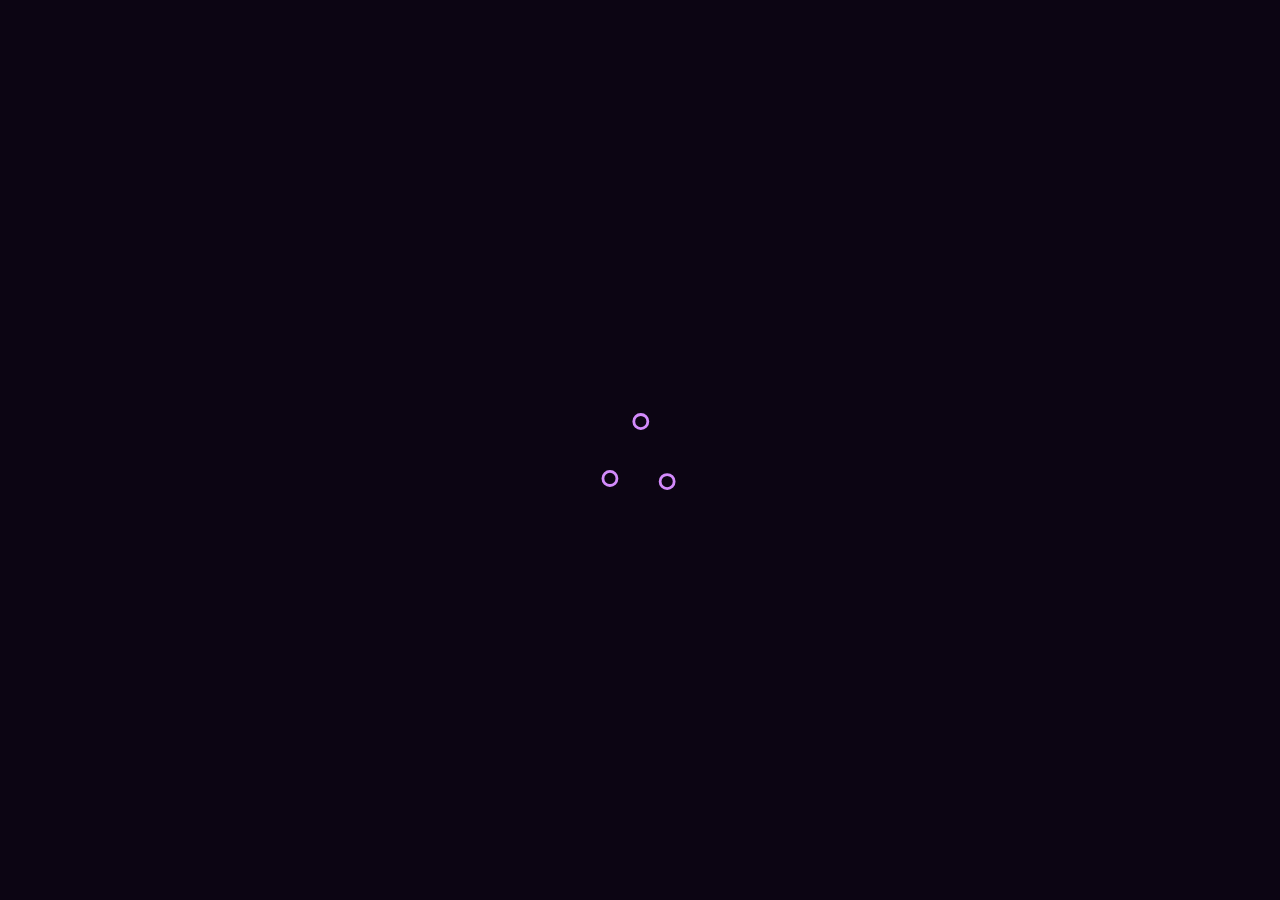
<file: index.html>
<!doctype html><html lang="en"><head><meta charset="utf-8"/><link rel="icon" href="/favicon.png"/><meta name="viewport" content="width=device-width,initial-scale=1"/><meta name="theme-color" content="#000000"/><meta name="description" content="Web site created using create-react-app"/><link rel="manifest" href="/manifest.json"/><title>Snehal Ray Portfolio</title><meta name="description" content="Self Developed personal website build with React.js"><script defer="defer" src="/static/js/main.b5458a46.js"></script><link href="/static/css/main.de435a56.css" rel="stylesheet"></head><body><noscript>You need to enable JavaScript to run this app.</noscript><div id="root"></div></body></html>
</file>
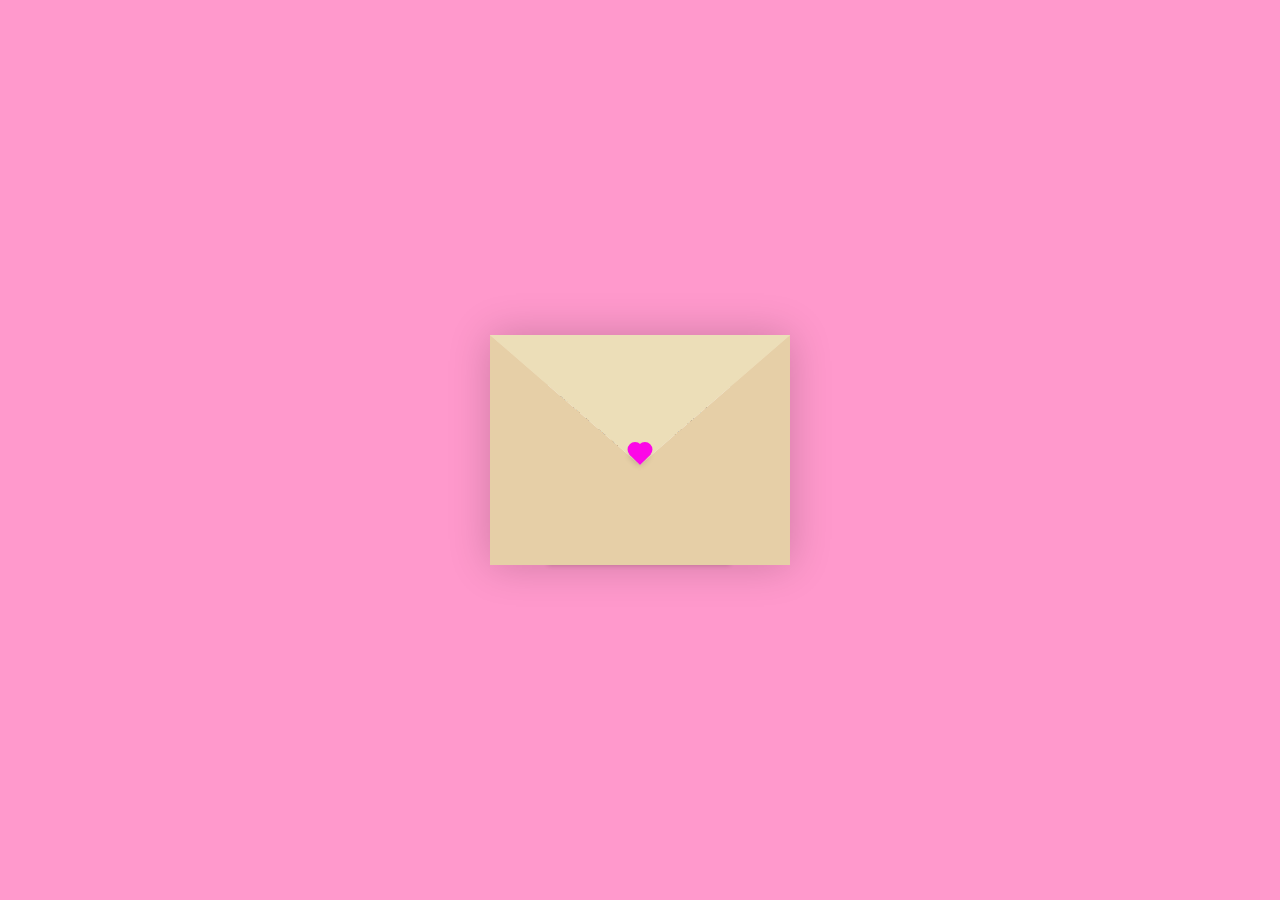
<file: letter.html>
<!DOCTYPE html>
<html lang="en">
<head>
    <meta charset="UTF-8">
    <meta http-equiv="X-UA-Compatible" content="IE=edge">
    <meta name="viewport" content="width=device-width, initial-scale=1.0">
    <title>Lya letter XD</title>
    <link rel="stylesheet" href="./letter_style.css" style="white-space:pre">
    
</head>
<body>
    <div class="container">
        <div class="envelope-wrapper">
            <div class="envelope">
                <div class="letter">
                    <div class="text">
                        <strong>Dear Lya.</strong>
                        <p>
                            Happy birthday! I hope you have an amazing year ahead.
                            I am super proud of what you've achieved.
                            I am excited for your amazing future and always know that your Turbo is your biggest fan XD
                        </p>
                    </div>
                </div>
            </div>
            <div class="heart"></div>
        </div>
    </div>
    <script>
        const envelope = document.querySelector('.envelope-wrapper');
        envelope.addEventListener('click', () => {
            envelope.classList.toggle('flap');
        });
    </script>
    <script src="./confetti.js"></script>
    <script>
        const start = () => {
            setTimeout(function(){
                confetti.start();
            },1000);
        };
        const stop = () => {
            setTimeout(function(){
                confetti.stop();
            },5000);
        }
        start();
        stop();
    </script>
</body>
</html>
</file>
<file: static/css/main.de435a56.css>
@charset "UTF-8";@import url(https://fonts.googleapis.com/css2?family=Raleway:wght@500&display=swap);body{-webkit-font-smoothing:antialiased;-moz-osx-font-smoothing:grayscale;background-image:linear-gradient(270deg,#1b1429,#140f23);font-family:Raleway,serif!important}:root{--annotation-unfocused-field-background:url('data:image/svg+xml;charset=utf-8,<svg width="1" height="1" xmlns="http://www.w3.org/2000/svg"><rect width="100%" height="100%" style="fill:rgba(0,54,255,.13)"/></svg>')}.annotationLayer section{position:absolute;text-align:left;text-align:initial}.annotationLayer .buttonWidgetAnnotation.pushButton>a,.annotationLayer .linkAnnotation>a{font-size:1em;height:100%;left:0;position:absolute;top:0;width:100%}.annotationLayer .buttonWidgetAnnotation.pushButton>canvas{left:0;position:relative;top:0;z-index:-1}.annotationLayer .buttonWidgetAnnotation.pushButton>a:hover,.annotationLayer .linkAnnotation>a:hover{background:#ff0;box-shadow:0 2px 10px #ff0;opacity:.2}.annotationLayer .textAnnotation img{cursor:pointer;position:absolute}.annotationLayer .buttonWidgetAnnotation.checkBox input,.annotationLayer .buttonWidgetAnnotation.radioButton input,.annotationLayer .choiceWidgetAnnotation select,.annotationLayer .textWidgetAnnotation input,.annotationLayer .textWidgetAnnotation textarea{background-image:url('data:image/svg+xml;charset=utf-8,<svg width="1" height="1" xmlns="http://www.w3.org/2000/svg"><rect width="100%" height="100%" style="fill:rgba(0,54,255,.13)"/></svg>');background-image:var(--annotation-unfocused-field-background);border:1px solid transparent;box-sizing:border-box;font-size:9px;height:100%;margin:0;padding:0 3px;vertical-align:top;width:100%}.annotationLayer .choiceWidgetAnnotation select option{padding:0}.annotationLayer .buttonWidgetAnnotation.radioButton input{border-radius:50%}.annotationLayer .textWidgetAnnotation textarea{font:message-box;font-size:9px;resize:none}.annotationLayer .buttonWidgetAnnotation.checkBox input[disabled],.annotationLayer .buttonWidgetAnnotation.radioButton input[disabled],.annotationLayer .choiceWidgetAnnotation select[disabled],.annotationLayer .textWidgetAnnotation input[disabled],.annotationLayer .textWidgetAnnotation textarea[disabled]{background:none;border:1px solid transparent;cursor:not-allowed}.annotationLayer .buttonWidgetAnnotation.checkBox input:hover,.annotationLayer .buttonWidgetAnnotation.radioButton input:hover,.annotationLayer .choiceWidgetAnnotation select:hover,.annotationLayer .textWidgetAnnotation input:hover,.annotationLayer .textWidgetAnnotation textarea:hover{border:1px solid #000}.annotationLayer .choiceWidgetAnnotation select:focus,.annotationLayer .textWidgetAnnotation input:focus,.annotationLayer .textWidgetAnnotation textarea:focus{background:none;border:1px solid transparent}.annotationLayer .buttonWidgetAnnotation.checkBox :focus,.annotationLayer .buttonWidgetAnnotation.radioButton :focus,.annotationLayer .choiceWidgetAnnotation select :focus,.annotationLayer .textWidgetAnnotation input :focus,.annotationLayer .textWidgetAnnotation textarea :focus{background-color:transparent;background-image:none;outline:auto}.annotationLayer .buttonWidgetAnnotation.checkBox input:checked:after,.annotationLayer .buttonWidgetAnnotation.checkBox input:checked:before,.annotationLayer .buttonWidgetAnnotation.radioButton input:checked:before{background-color:#000;content:"";display:block;position:absolute}.annotationLayer .buttonWidgetAnnotation.checkBox input:checked:after,.annotationLayer .buttonWidgetAnnotation.checkBox input:checked:before{height:80%;left:45%;width:1px}.annotationLayer .buttonWidgetAnnotation.checkBox input:checked:before{-webkit-transform:rotate(45deg);transform:rotate(45deg)}.annotationLayer .buttonWidgetAnnotation.checkBox input:checked:after{-webkit-transform:rotate(-45deg);transform:rotate(-45deg)}.annotationLayer .buttonWidgetAnnotation.radioButton input:checked:before{border-radius:50%;height:50%;left:30%;top:20%;width:50%}.annotationLayer .textWidgetAnnotation input.comb{font-family:monospace;padding-left:2px;padding-right:0}.annotationLayer .textWidgetAnnotation input.comb:focus{width:103%}.annotationLayer .buttonWidgetAnnotation.checkBox input,.annotationLayer .buttonWidgetAnnotation.radioButton input{-webkit-appearance:none;appearance:none;padding:0}.annotationLayer .popupWrapper{position:absolute;width:20em}.annotationLayer .popup{word-wrap:break-word;background-color:#ff9;border-radius:2px;box-shadow:0 2px 5px #888;cursor:pointer;font:message-box;font-size:9px;margin-left:5px;max-width:20em;padding:6px;position:absolute;white-space:normal;z-index:200}.annotationLayer .popup>*{font-size:9px}.annotationLayer .popup h1{display:inline-block}.annotationLayer .popupDate{display:inline-block;margin-left:5px}.annotationLayer .popupContent{border-top:1px solid #333;margin-top:2px;padding-top:2px}.annotationLayer .richText>*{white-space:pre-wrap}.annotationLayer .caretAnnotation,.annotationLayer .circleAnnotation svg ellipse,.annotationLayer .fileAttachmentAnnotation,.annotationLayer .freeTextAnnotation,.annotationLayer .highlightAnnotation,.annotationLayer .inkAnnotation svg polyline,.annotationLayer .lineAnnotation svg line,.annotationLayer .polygonAnnotation svg polygon,.annotationLayer .polylineAnnotation svg polyline,.annotationLayer .squareAnnotation svg rect,.annotationLayer .squigglyAnnotation,.annotationLayer .stampAnnotation,.annotationLayer .strikeoutAnnotation,.annotationLayer .underlineAnnotation{cursor:pointer}html{--section-background-color:linear-gradient(to bottom left,rgba(128,0,128,.9),rgba(72,61,139,.8),rgba(0,0,0,.7));--image-gradient:linear-gradient(to bottom left,rgba(128,0,128,.9),rgba(72,61,139,.8),rgba(255,215,0,.4));--imp-text-color:#a656c8;--gold:gold}.gold{color:gold!important;color:var(--gold)!important}.purple{color:#a656c8!important;color:var(--imp-text-color)!important}button:focus{box-shadow:none!important}#preloader{background-color:#0c0513;background-image:url(/static/media/pre.4410c5baaa673cc131da.svg);background-position:50%;background-repeat:no-repeat;height:100%;left:0;position:fixed;top:0;width:100%;z-index:999999}#preloader-none{opacity:0}#no-scroll{height:100vh;overflow:hidden}::-webkit-scrollbar{width:7px}::-webkit-scrollbar-track{background:#2d1950}::-webkit-scrollbar-thumb{background:rgba(178,121,216,.959);border-radius:12px}::-webkit-scrollbar-thumb:hover{background:rgba(222,130,235,.911);border-radius:12px}.sticky{-webkit-backdrop-filter:blur(15px)!important;backdrop-filter:blur(15px)!important;background-color:#1b1a2ea9!important;box-shadow:0 10px 10px 0 rgba(9,5,29,.171)!important}.navbar,.sticky{transition:all .3s ease-out 0s!important}.navbar{font-size:1.2rem!important;padding:.3rem 2rem!important;position:fixed!important}.navbar-toggler{background-color:transparent!important;border-color:transparent!important;position:relative!important}.navbar-toggler span{background-color:#be50f4!important;display:block!important;height:4px!important;left:0!important;margin-bottom:5px!important;margin-top:5px!important;opacity:1!important;-webkit-transform:rotate(0deg)!important;transform:rotate(0deg)!important;width:27px!important}.navbar-toggler:active,.navbar-toggler:focus{outline:0!important}.navbar-toggler span:first-child,.navbar-toggler span:nth-child(3){transition:-webkit-transform .35s ease-in-out!important;transition:transform .35s ease-in-out,-webkit-transform .35s ease-in-out!important;transition:transform .35s ease-in-out!important}.navbar-toggler:not(.collapsed) span:first-child{left:12px!important;opacity:.9!important;position:absolute!important;top:10px!important;-webkit-transform:rotate(135deg)!important;transform:rotate(135deg)!important}.navbar-toggler:not(.collapsed) span:nth-child(2){background-color:transparent!important;height:12px!important;visibility:hidden!important}.navbar-toggler:not(.collapsed) span:nth-child(3){left:12px!important;opacity:.9!important;position:absolute!important;top:10px!important;-webkit-transform:rotate(-135deg)!important;transform:rotate(-135deg)!important}@media (max-width:767px){.navbar{background-color:#181a27!important;font-size:1.4rem!important;padding:1rem 2rem!important}.navbar-nav .nav-item a:after{display:none!important}}.navbar-brand{color:#fafafa!important}.logo{height:1.4em!important;width:2.5em!important}.navbar-nav .nav-link{color:#fff!important;padding-left:1rem!important;padding-right:1rem!important}.nav-link{padding:.8rem 1rem!important}@media (max-width:767px){.nav-link{padding:.7rem 1rem!important}}.navbar-nav .nav-item{margin-left:20px;position:relative}.navbar-nav .nav-item a{font-weight:400;position:relative;transition:all .3s ease-out 0s;z-index:1}.navbar-nav .nav-item a:after{background:#c95bf5;border-radius:16px;bottom:1px;content:"";display:block;height:5px;left:0;position:relative;transition:all .3s ease-out 0s;width:0;z-index:-1}.navbar-nav .nav-item a:hover:after{width:100%}.wave{-webkit-animation-duration:2.1s;animation-duration:2.1s;-webkit-animation-iteration-count:infinite;animation-iteration-count:infinite;-webkit-animation-name:wave-animation;animation-name:wave-animation;display:inline-block;-webkit-transform-origin:70% 70%;transform-origin:70% 70%}@-webkit-keyframes wave-animation{0%{-webkit-transform:rotate(0deg);transform:rotate(0deg)}10%{-webkit-transform:rotate(14deg);transform:rotate(14deg)}20%{-webkit-transform:rotate(-8deg);transform:rotate(-8deg)}30%{-webkit-transform:rotate(14deg);transform:rotate(14deg)}40%{-webkit-transform:rotate(-4deg);transform:rotate(-4deg)}50%{-webkit-transform:rotate(10deg);transform:rotate(10deg)}60%{-webkit-transform:rotate(0deg);transform:rotate(0deg)}to{-webkit-transform:rotate(0deg);transform:rotate(0deg)}}@keyframes wave-animation{0%{-webkit-transform:rotate(0deg);transform:rotate(0deg)}10%{-webkit-transform:rotate(14deg);transform:rotate(14deg)}20%{-webkit-transform:rotate(-8deg);transform:rotate(-8deg)}30%{-webkit-transform:rotate(14deg);transform:rotate(14deg)}40%{-webkit-transform:rotate(-4deg);transform:rotate(-4deg)}50%{-webkit-transform:rotate(10deg);transform:rotate(10deg)}60%{-webkit-transform:rotate(0deg);transform:rotate(0deg)}to{-webkit-transform:rotate(0deg);transform:rotate(0deg)}}#tsparticles{background-repeat:no-repeat!important;background-size:cover!important;height:100%;position:fixed!important;width:100%}.home-header{padding-top:80px!important}.home-section{background-image:linear-gradient(to bottom left,rgba(128,0,128,.9),rgba(72,61,139,.8),rgba(255,215,0,.4)),url(/static/media/SpaceGoldPurple.8bcf3ae0cf46ec46e05d.jpg);background-image:var(--image-gradient),url(/static/media/SpaceGoldPurple.8bcf3ae0cf46ec46e05d.jpg);background-position:top;background-repeat:no-repeat;padding-bottom:30px!important;padding-top:30px!important;position:relative;z-index:-1}.home-content{color:#f5f5f5;padding:9rem 0 2rem!important;text-align:left}.heading{font-size:2.4em!important;padding-left:50px!important}.heading-name{font-size:2.5em!important;padding-left:45px!important}.main-name{color:#cd5ff8}.Typewriter__wrapper{color:#be6adf!important;font-size:2.2em!important;font-weight:600!important}.Typewriter__cursor{color:#b562d6!important;font-size:2.4em!important}@media (max-width:767px){.Typewriter__wrapper{font-size:1.4em!important;font-weight:500!important;position:absolute!important}.Typewriter__cursor{display:none!important}}.myAvtar{justify-content:center!important;padding-top:9em!important}@media (max-width:767px){.myAvtar{padding-bottom:2em!important;padding-top:2em!important}}.home-about-section{padding-bottom:70px!important;padding-top:70px!important;position:relative}.home-about-description{color:#fff!important;padding-bottom:20px!important;padding-top:100px!important;text-align:center}.home-about-body{font-size:1.2em!important;padding-top:50px;text-align:left}.home-about-social{color:#fff!important;padding-top:25px;text-align:center!important}.home-about-social-links{-webkit-padding-start:0!important;justify-content:center!important;padding-top:15px!important;padding-inline-start:0!important}.home-about-social-links,.home-social-icons{display:inline-block!important;position:relative!important}.home-social-icons{background:#000!important;border-radius:50%!important;font-size:1.2em!important;height:40px!important;line-height:2em!important;text-align:center!important;transition:.5s!important;width:40px!important}.home-social-icons:before{background:#68187a;border-radius:50%;content:"";height:100%;left:0;position:absolute;top:0;-webkit-transform:scale(.9);transform:scale(.9);transition:.5s;width:100%;z-index:-1}.home-social-icons:hover:before{box-shadow:0 0 15px #801f95;-webkit-transform:scale(1.1);transform:scale(1.1)}.home-social-icons:hover{box-shadow:0 0 5px #87209e;color:#87209e;text-shadow:0 0 2px #87209e}.social-icons{display:inline-block!important;padding-left:15px;padding-right:15px}.icon-colour{color:gold!important}.footer{background-color:#0a0416;bottom:0!important;padding-bottom:8px!important;padding-top:10px!important}.footer-body,.footer-copywright{text-align:center!important}.footer-body{z-index:1}@media (max-width:767px){.footer-body,.footer-copywright{text-align:center!important}}.footer h3{color:#fff!important;font-size:1em}.footer h3,.footer-icons{margin-bottom:.5em!important;margin-top:.5em!important}.footer-icons{padding:0!important}.blockquote-footer{color:#a588c0!important}.project-section{background-image:linear-gradient(to bottom left,rgba(128,0,128,.9),rgba(72,61,139,.8),rgba(0,0,0,.7))!important;background-image:var(--section-background-color)!important;padding-bottom:30px!important;padding-top:150px!important;position:relative!important}.project-card{height:auto!important;padding:50px 25px!important}.project-card-view{background-color:transparent!important;box-shadow:0 4px 5px 3px rgba(119,53,136,.459)!important;color:#fff!important;height:100%!important;opacity:.9!important;transition:all .5s ease 0s!important}.project-card-view:hover{box-shadow:0 4px 4px 5px rgba(129,72,144,.561)!important;overflow:hidden!important;-webkit-transform:scale(1.02)!important;transform:scale(1.02)!important}.blog-card{height:auto!important;padding:50px 25px!important}.blog-card-view{background-color:transparent!important;box-shadow:0 3px 3px 2px rgba(145,77,161,.459)!important;color:#fff!important;height:100%!important;transition:all .5s ease 0s!important}.blog-link{color:#fff!important;text-decoration:none!important}.blog-link:hover{cursor:pointer!important}.blog-card-view:hover{box-shadow:0 3px 3px 5px rgba(155,88,173,.65)!important;overflow:hidden!important;-webkit-transform:scale(1.02)!important;transform:scale(1.02)!important}.card-img-top{border-radius:10px!important;opacity:.8!important;padding:20px!important}.blog-img{border-radius:0!important;opacity:.8!important;padding:0!important}.btn-primary{background-color:#623686!important;border-color:#623686!important;color:#fff!important}.btn-primary:hover{background-color:#6d20c5d7!important;border-color:#6d20c5d7!important;color:#fff!important}.btn:focus{box-shadow:none!important;outline:none!important}.project-heading{color:#fff!important;font-size:2.3em!important;font-weight:500!important;padding-top:10px!important}.about-section{background-image:linear-gradient(to bottom left,rgba(128,0,128,.9),rgba(72,61,139,.8),rgba(0,0,0,.7))!important;background-image:var(--section-background-color)!important;color:#fff!important;padding-bottom:30px!important;padding-top:150px!important;position:relative!important}.tech-icons{border:1.7px solid rgba(200,137,230,.637)!important;border-radius:5px!important;box-shadow:4px 5px 4px 3px rgba(89,4,168,.137)!important;display:table!important;font-size:4.5em!important;margin:15px!important;opacity:.93!important;overflow:hidden!important;padding:10px!important;text-align:center!important;transition:all .4s ease 0s!important;vertical-align:middle!important}@media (max-width:767px){.tech-icons{margin:10px!important}}.tech-icons:hover{border:2.2px solid rgba(197,115,230,.883)!important;overflow:hidden!important;-webkit-transform:scale(1.05)!important;transform:scale(1.05)!important}.tech-icon-images{line-height:1.6!important;padding:20px!important}.quote-card-view{background-color:transparent!important;border:none!important;color:#fff!important}.about-activity{list-style:none!important;padding-left:1px!important;text-align:left!important}@media (max-width:767px){.about-img{padding-top:0!important}}.resume-section{background-image:linear-gradient(to bottom left,rgba(128,0,128,.9),rgba(72,61,139,.8),rgba(0,0,0,.7))!important;background-image:var(--section-background-color)!important;color:#fff!important;padding-bottom:30px!important;padding-top:110px!important;position:relative!important}.resume{justify-content:center;padding-bottom:50px;padding-top:50px}.resume-left{padding-right:80px!important}.resume-right{padding-left:80px!important}@media (max-width:767px){.resume-left,.resume-right{padding-left:15px!important;padding-right:15px!important}}.resume .resume-title{font-size:2em;font-weight:700;padding-bottom:30px;padding-top:30px}.resume .resume-item{border-left:2px solid #8a49a8;margin-top:-2px;padding:0 0 10px 25px;position:relative}.resume .resume-item .resume-title{background:#5234795d;display:inline-block;font-size:.9em;font-weight:600;line-height:18px;margin-bottom:10px;padding:8px 15px}.resume .resume-item ul{padding-left:20px;text-align:justify}.resume .resume-item ul li{list-style:none;padding-bottom:10px}.resume .resume-item:last-child{padding-bottom:0}.resume .resume-item:before{background:#fff;border:2px solid #8a49a8;border-radius:50px;content:"";height:16px;left:-9px;position:absolute;top:0;width:16px}.like-item{font-family:sans-serif!important;font-size:1.1em!important;padding-top:10px!important}.like-btn{background-color:#934cce5e!important;border-color:#934cce5e!important;border-radius:5px!important;line-height:1.4!important;padding:.25rem .98rem!important;transition:.3s ease!important}.like-btn:hover{background-color:#a24dd386!important;border-color:#a24dd386!important;-webkit-transform:translateY(-2px)!important;transform:translateY(-2px)!important}.animate-like{-webkit-animation-duration:.85s;animation-duration:.85s;-webkit-animation-fill-mode:forwards;animation-fill-mode:forwards;-webkit-animation-name:likeAnimation;animation-name:likeAnimation}@-webkit-keyframes likeAnimation{0%{-webkit-transform:scale(1.5);transform:scale(1.5)}to{-webkit-transform:scale(1);transform:scale(1)}}@keyframes likeAnimation{0%{-webkit-transform:scale(1.5);transform:scale(1.5)}to{-webkit-transform:scale(1);transform:scale(1)}}.fork-btn{font-size:1.1em!important;padding-top:10px!important}.fork-btn-inner{background-color:#934cce5e!important;line-height:1.4em!important;padding:.25rem 1.1rem!important;text-align:center!important;vertical-align:middle!important}.fork-btn-inner:hover{background-color:#a24dd386!important;border-color:#a24dd386!important;-webkit-transform:translateY(-2px)!important;transform:translateY(-2px)!important}.fork-btn-inner:after{display:none!important}.course-section{background-image:linear-gradient(to bottom left,rgba(128,0,128,.9),rgba(72,61,139,.8),rgba(0,0,0,.7));background-image:var(--section-background-color);padding-bottom:30px;padding-top:150px;position:relative}.course-card-view{background-color:#fff;border-radius:10px;box-shadow:0 4px 8px rgba(0,0,0,.1);margin:20px;padding:20px;width:100%}.course-card-view:hover{box-shadow:0 8px 16px rgba(0,0,0,.2)}.course-section{background-image:linear-gradient(to bottom left,rgba(128,0,128,.9),rgba(72,61,139,.8),rgba(0,0,0,.7))!important;background-image:var(--section-background-color)!important;padding-bottom:30px!important;padding-top:150px!important;position:relative!important}.course-card{height:auto!important;padding:50px 25px!important}.course-card-view{background-color:rgba(0,0,0,.5)!important;box-shadow:0 4px 5px 3px rgba(119,53,136,.459)!important;color:#fff!important;height:100%!important;opacity:.9!important;transition:all .5s ease 0s!important}.course-card-view:hover{box-shadow:0 4px 4px 5px rgba(129,72,144,.561)!important;overflow:hidden!important;-webkit-transform:scale(1.02)!important;transform:scale(1.02)!important}.course-heading{color:#fff;font-size:2.3em;font-weight:500;padding-top:10px;text-align:center}.course-category-heading{color:#fff;font-size:2em;font-weight:500;padding-top:20px;text-align:left}.course-card-view .card-subtitle,.course-card-view .card-text,.course-card-view .card-title{color:#fff!important}.course-card-view .card-subtitle{color:hsla(0,0%,100%,.7)!important}.App{text-align:center}.App-logo{height:40vmin;pointer-events:none}@media (prefers-reduced-motion:no-preference){.App-logo{-webkit-animation:App-logo-spin 20s linear infinite;animation:App-logo-spin 20s linear infinite}}.App-header{align-items:center;background-color:#282c34;color:#fff;display:flex;flex-direction:column;font-size:calc(10px + 2vmin);justify-content:center;min-height:100vh}.App-link{color:#61dafb}@-webkit-keyframes App-logo-spin{0%{-webkit-transform:rotate(0deg);transform:rotate(0deg)}to{-webkit-transform:rotate(1turn);transform:rotate(1turn)}}@keyframes App-logo-spin{0%{-webkit-transform:rotate(0deg);transform:rotate(0deg)}to{-webkit-transform:rotate(1turn);transform:rotate(1turn)}}/*!
 * Bootstrap v5.1.3 (https://getbootstrap.com/)
 * Copyright 2011-2021 The Bootstrap Authors
 * Copyright 2011-2021 Twitter, Inc.
 * Licensed under MIT (https://github.com/twbs/bootstrap/blob/main/LICENSE)
 */:root{--bs-blue:#0d6efd;--bs-indigo:#6610f2;--bs-purple:#6f42c1;--bs-pink:#d63384;--bs-red:#dc3545;--bs-orange:#fd7e14;--bs-yellow:#ffc107;--bs-green:#198754;--bs-teal:#20c997;--bs-cyan:#0dcaf0;--bs-white:#fff;--bs-gray:#6c757d;--bs-gray-dark:#343a40;--bs-gray-100:#f8f9fa;--bs-gray-200:#e9ecef;--bs-gray-300:#dee2e6;--bs-gray-400:#ced4da;--bs-gray-500:#adb5bd;--bs-gray-600:#6c757d;--bs-gray-700:#495057;--bs-gray-800:#343a40;--bs-gray-900:#212529;--bs-primary:#0d6efd;--bs-secondary:#6c757d;--bs-success:#198754;--bs-info:#0dcaf0;--bs-warning:#ffc107;--bs-danger:#dc3545;--bs-light:#f8f9fa;--bs-dark:#212529;--bs-primary-rgb:13,110,253;--bs-secondary-rgb:108,117,125;--bs-success-rgb:25,135,84;--bs-info-rgb:13,202,240;--bs-warning-rgb:255,193,7;--bs-danger-rgb:220,53,69;--bs-light-rgb:248,249,250;--bs-dark-rgb:33,37,41;--bs-white-rgb:255,255,255;--bs-black-rgb:0,0,0;--bs-body-color-rgb:33,37,41;--bs-body-bg-rgb:255,255,255;--bs-font-sans-serif:system-ui,-apple-system,"Segoe UI",Roboto,"Helvetica Neue",Arial,"Noto Sans","Liberation Sans",sans-serif,"Apple Color Emoji","Segoe UI Emoji","Segoe UI Symbol","Noto Color Emoji";--bs-font-monospace:SFMono-Regular,Menlo,Monaco,Consolas,"Liberation Mono","Courier New",monospace;--bs-gradient:linear-gradient(180deg,hsla(0,0%,100%,.15),hsla(0,0%,100%,0));--bs-body-font-family:var(--bs-font-sans-serif);--bs-body-font-size:1rem;--bs-body-font-weight:400;--bs-body-line-height:1.5;--bs-body-color:#212529;--bs-body-bg:#fff}*,:after,:before{box-sizing:border-box}@media (prefers-reduced-motion:no-preference){:root{scroll-behavior:smooth}}body{-webkit-text-size-adjust:100%;-webkit-tap-highlight-color:transparent;background-color:#fff;background-color:var(--bs-body-bg);color:#212529;color:var(--bs-body-color);font-family:system-ui,-apple-system,Segoe UI,Roboto,Helvetica Neue,Arial,Noto Sans,Liberation Sans,sans-serif,Apple Color Emoji,Segoe UI Emoji,Segoe UI Symbol,Noto Color Emoji;font-family:var(--bs-body-font-family);font-size:1rem;font-size:var(--bs-body-font-size);font-weight:400;font-weight:var(--bs-body-font-weight);line-height:1.5;line-height:var(--bs-body-line-height);margin:0;text-align:var(--bs-body-text-align)}hr{background-color:currentColor;border:0;color:inherit;margin:1rem 0;opacity:.25}hr:not([size]){height:1px}.h1,.h2,.h3,.h4,.h5,.h6,h1,h2,h3,h4,h5,h6{font-weight:500;line-height:1.2;margin-bottom:.5rem;margin-top:0}.h1,h1{font-size:calc(1.375rem + 1.5vw)}@media (min-width:1200px){.h1,h1{font-size:2.5rem}}.h2,h2{font-size:calc(1.325rem + .9vw)}@media (min-width:1200px){.h2,h2{font-size:2rem}}.h3,h3{font-size:calc(1.3rem + .6vw)}@media (min-width:1200px){.h3,h3{font-size:1.75rem}}.h4,h4{font-size:calc(1.275rem + .3vw)}@media (min-width:1200px){.h4,h4{font-size:1.5rem}}.h5,h5{font-size:1.25rem}.h6,h6{font-size:1rem}p{margin-bottom:1rem;margin-top:0}abbr[data-bs-original-title],abbr[title]{cursor:help;-webkit-text-decoration:underline dotted;text-decoration:underline dotted;-webkit-text-decoration-skip-ink:none;text-decoration-skip-ink:none}address{font-style:normal;line-height:inherit;margin-bottom:1rem}ol,ul{padding-left:2rem}dl,ol,ul{margin-bottom:1rem;margin-top:0}ol ol,ol ul,ul ol,ul ul{margin-bottom:0}dt{font-weight:700}dd{margin-bottom:.5rem;margin-left:0}blockquote{margin:0 0 1rem}b,strong{font-weight:bolder}.small,small{font-size:.875em}.mark,mark{background-color:#fcf8e3;padding:.2em}sub,sup{font-size:.75em;line-height:0;position:relative;vertical-align:baseline}sub{bottom:-.25em}sup{top:-.5em}a{color:#0d6efd;text-decoration:underline}a:hover{color:#0a58ca}a:not([href]):not([class]),a:not([href]):not([class]):hover{color:inherit;text-decoration:none}code,kbd,pre,samp{direction:ltr;font-family:SFMono-Regular,Menlo,Monaco,Consolas,Liberation Mono,Courier New,monospace;font-family:var(--bs-font-monospace);font-size:1em;unicode-bidi:bidi-override}pre{display:block;font-size:.875em;margin-bottom:1rem;margin-top:0;overflow:auto}pre code{color:inherit;font-size:inherit;word-break:normal}code{word-wrap:break-word;color:#d63384;font-size:.875em}a>code{color:inherit}kbd{background-color:#212529;border-radius:.2rem;color:#fff;font-size:.875em;padding:.2rem .4rem}kbd kbd{font-size:1em;font-weight:700;padding:0}figure{margin:0 0 1rem}img,svg{vertical-align:middle}table{border-collapse:collapse;caption-side:bottom}caption{color:#6c757d;padding-bottom:.5rem;padding-top:.5rem;text-align:left}th{text-align:inherit;text-align:-webkit-match-parent}tbody,td,tfoot,th,thead,tr{border:0 solid;border-color:inherit}label{display:inline-block}button{border-radius:0}button:focus:not(:focus-visible){outline:0}button,input,optgroup,select,textarea{font-family:inherit;font-size:inherit;line-height:inherit;margin:0}button,select{text-transform:none}[role=button]{cursor:pointer}select{word-wrap:normal}select:disabled{opacity:1}[list]::-webkit-calendar-picker-indicator{display:none}[type=button],[type=reset],[type=submit],button{-webkit-appearance:button}[type=button]:not(:disabled),[type=reset]:not(:disabled),[type=submit]:not(:disabled),button:not(:disabled){cursor:pointer}::-moz-focus-inner{border-style:none;padding:0}textarea{resize:vertical}fieldset{border:0;margin:0;min-width:0;padding:0}legend{float:left;font-size:calc(1.275rem + .3vw);line-height:inherit;margin-bottom:.5rem;padding:0;width:100%}@media (min-width:1200px){legend{font-size:1.5rem}}legend+*{clear:left}::-webkit-datetime-edit-day-field,::-webkit-datetime-edit-fields-wrapper,::-webkit-datetime-edit-hour-field,::-webkit-datetime-edit-minute,::-webkit-datetime-edit-month-field,::-webkit-datetime-edit-text,::-webkit-datetime-edit-year-field{padding:0}::-webkit-inner-spin-button{height:auto}[type=search]{-webkit-appearance:textfield;outline-offset:-2px}::-webkit-search-decoration{-webkit-appearance:none}::-webkit-color-swatch-wrapper{padding:0}::file-selector-button{font:inherit}::-webkit-file-upload-button{-webkit-appearance:button;font:inherit}output{display:inline-block}iframe{border:0}summary{cursor:pointer;display:list-item}progress{vertical-align:baseline}[hidden]{display:none!important}.lead{font-size:1.25rem;font-weight:300}.display-1{font-size:calc(1.625rem + 4.5vw);font-weight:300;line-height:1.2}@media (min-width:1200px){.display-1{font-size:5rem}}.display-2{font-size:calc(1.575rem + 3.9vw);font-weight:300;line-height:1.2}@media (min-width:1200px){.display-2{font-size:4.5rem}}.display-3{font-size:calc(1.525rem + 3.3vw);font-weight:300;line-height:1.2}@media (min-width:1200px){.display-3{font-size:4rem}}.display-4{font-size:calc(1.475rem + 2.7vw);font-weight:300;line-height:1.2}@media (min-width:1200px){.display-4{font-size:3.5rem}}.display-5{font-size:calc(1.425rem + 2.1vw);font-weight:300;line-height:1.2}@media (min-width:1200px){.display-5{font-size:3rem}}.display-6{font-size:calc(1.375rem + 1.5vw);font-weight:300;line-height:1.2}@media (min-width:1200px){.display-6{font-size:2.5rem}}.list-inline,.list-unstyled{list-style:none;padding-left:0}.list-inline-item{display:inline-block}.list-inline-item:not(:last-child){margin-right:.5rem}.initialism{font-size:.875em;text-transform:uppercase}.blockquote{font-size:1.25rem;margin-bottom:1rem}.blockquote>:last-child{margin-bottom:0}.blockquote-footer{color:#6c757d;font-size:.875em;margin-bottom:1rem;margin-top:-1rem}.blockquote-footer:before{content:"— "}.img-fluid,.img-thumbnail{height:auto;max-width:100%}.img-thumbnail{background-color:#fff;border:1px solid #dee2e6;border-radius:.25rem;padding:.25rem}.figure{display:inline-block}.figure-img{line-height:1;margin-bottom:.5rem}.figure-caption{color:#6c757d;font-size:.875em}.container,.container-fluid,.container-lg,.container-md,.container-sm,.container-xl,.container-xxl{margin-left:auto;margin-right:auto;padding-left:.75rem;padding-left:var(--bs-gutter-x,.75rem);padding-right:.75rem;padding-right:var(--bs-gutter-x,.75rem);width:100%}@media (min-width:576px){.container,.container-sm{max-width:540px}}@media (min-width:768px){.container,.container-md,.container-sm{max-width:720px}}@media (min-width:992px){.container,.container-lg,.container-md,.container-sm{max-width:960px}}@media (min-width:1200px){.container,.container-lg,.container-md,.container-sm,.container-xl{max-width:1140px}}@media (min-width:1400px){.container,.container-lg,.container-md,.container-sm,.container-xl,.container-xxl{max-width:1320px}}.row{--bs-gutter-x:1.5rem;--bs-gutter-y:0;display:flex;flex-wrap:wrap;margin-left:calc(var(--bs-gutter-x)*-.5);margin-right:calc(var(--bs-gutter-x)*-.5);margin-top:calc(var(--bs-gutter-y)*-1)}.row>*{flex-shrink:0;margin-top:var(--bs-gutter-y);max-width:100%;padding-left:calc(var(--bs-gutter-x)*.5);padding-right:calc(var(--bs-gutter-x)*.5);width:100%}.col{flex:1 0}.row-cols-auto>*{flex:0 0 auto;width:auto}.row-cols-1>*{flex:0 0 auto;width:100%}.row-cols-2>*{flex:0 0 auto;width:50%}.row-cols-3>*{flex:0 0 auto;width:33.3333333333%}.row-cols-4>*{flex:0 0 auto;width:25%}.row-cols-5>*{flex:0 0 auto;width:20%}.row-cols-6>*{flex:0 0 auto;width:16.6666666667%}.col-auto{flex:0 0 auto;width:auto}.col-1{flex:0 0 auto;width:8.33333333%}.col-2{flex:0 0 auto;width:16.66666667%}.col-3{flex:0 0 auto;width:25%}.col-4{flex:0 0 auto;width:33.33333333%}.col-5{flex:0 0 auto;width:41.66666667%}.col-6{flex:0 0 auto;width:50%}.col-7{flex:0 0 auto;width:58.33333333%}.col-8{flex:0 0 auto;width:66.66666667%}.col-9{flex:0 0 auto;width:75%}.col-10{flex:0 0 auto;width:83.33333333%}.col-11{flex:0 0 auto;width:91.66666667%}.col-12{flex:0 0 auto;width:100%}.offset-1{margin-left:8.33333333%}.offset-2{margin-left:16.66666667%}.offset-3{margin-left:25%}.offset-4{margin-left:33.33333333%}.offset-5{margin-left:41.66666667%}.offset-6{margin-left:50%}.offset-7{margin-left:58.33333333%}.offset-8{margin-left:66.66666667%}.offset-9{margin-left:75%}.offset-10{margin-left:83.33333333%}.offset-11{margin-left:91.66666667%}.g-0,.gx-0{--bs-gutter-x:0}.g-0,.gy-0{--bs-gutter-y:0}.g-1,.gx-1{--bs-gutter-x:0.25rem}.g-1,.gy-1{--bs-gutter-y:0.25rem}.g-2,.gx-2{--bs-gutter-x:0.5rem}.g-2,.gy-2{--bs-gutter-y:0.5rem}.g-3,.gx-3{--bs-gutter-x:1rem}.g-3,.gy-3{--bs-gutter-y:1rem}.g-4,.gx-4{--bs-gutter-x:1.5rem}.g-4,.gy-4{--bs-gutter-y:1.5rem}.g-5,.gx-5{--bs-gutter-x:3rem}.g-5,.gy-5{--bs-gutter-y:3rem}@media (min-width:576px){.col-sm{flex:1 0}.row-cols-sm-auto>*{flex:0 0 auto;width:auto}.row-cols-sm-1>*{flex:0 0 auto;width:100%}.row-cols-sm-2>*{flex:0 0 auto;width:50%}.row-cols-sm-3>*{flex:0 0 auto;width:33.3333333333%}.row-cols-sm-4>*{flex:0 0 auto;width:25%}.row-cols-sm-5>*{flex:0 0 auto;width:20%}.row-cols-sm-6>*{flex:0 0 auto;width:16.6666666667%}.col-sm-auto{flex:0 0 auto;width:auto}.col-sm-1{flex:0 0 auto;width:8.33333333%}.col-sm-2{flex:0 0 auto;width:16.66666667%}.col-sm-3{flex:0 0 auto;width:25%}.col-sm-4{flex:0 0 auto;width:33.33333333%}.col-sm-5{flex:0 0 auto;width:41.66666667%}.col-sm-6{flex:0 0 auto;width:50%}.col-sm-7{flex:0 0 auto;width:58.33333333%}.col-sm-8{flex:0 0 auto;width:66.66666667%}.col-sm-9{flex:0 0 auto;width:75%}.col-sm-10{flex:0 0 auto;width:83.33333333%}.col-sm-11{flex:0 0 auto;width:91.66666667%}.col-sm-12{flex:0 0 auto;width:100%}.offset-sm-0{margin-left:0}.offset-sm-1{margin-left:8.33333333%}.offset-sm-2{margin-left:16.66666667%}.offset-sm-3{margin-left:25%}.offset-sm-4{margin-left:33.33333333%}.offset-sm-5{margin-left:41.66666667%}.offset-sm-6{margin-left:50%}.offset-sm-7{margin-left:58.33333333%}.offset-sm-8{margin-left:66.66666667%}.offset-sm-9{margin-left:75%}.offset-sm-10{margin-left:83.33333333%}.offset-sm-11{margin-left:91.66666667%}.g-sm-0,.gx-sm-0{--bs-gutter-x:0}.g-sm-0,.gy-sm-0{--bs-gutter-y:0}.g-sm-1,.gx-sm-1{--bs-gutter-x:0.25rem}.g-sm-1,.gy-sm-1{--bs-gutter-y:0.25rem}.g-sm-2,.gx-sm-2{--bs-gutter-x:0.5rem}.g-sm-2,.gy-sm-2{--bs-gutter-y:0.5rem}.g-sm-3,.gx-sm-3{--bs-gutter-x:1rem}.g-sm-3,.gy-sm-3{--bs-gutter-y:1rem}.g-sm-4,.gx-sm-4{--bs-gutter-x:1.5rem}.g-sm-4,.gy-sm-4{--bs-gutter-y:1.5rem}.g-sm-5,.gx-sm-5{--bs-gutter-x:3rem}.g-sm-5,.gy-sm-5{--bs-gutter-y:3rem}}@media (min-width:768px){.col-md{flex:1 0}.row-cols-md-auto>*{flex:0 0 auto;width:auto}.row-cols-md-1>*{flex:0 0 auto;width:100%}.row-cols-md-2>*{flex:0 0 auto;width:50%}.row-cols-md-3>*{flex:0 0 auto;width:33.3333333333%}.row-cols-md-4>*{flex:0 0 auto;width:25%}.row-cols-md-5>*{flex:0 0 auto;width:20%}.row-cols-md-6>*{flex:0 0 auto;width:16.6666666667%}.col-md-auto{flex:0 0 auto;width:auto}.col-md-1{flex:0 0 auto;width:8.33333333%}.col-md-2{flex:0 0 auto;width:16.66666667%}.col-md-3{flex:0 0 auto;width:25%}.col-md-4{flex:0 0 auto;width:33.33333333%}.col-md-5{flex:0 0 auto;width:41.66666667%}.col-md-6{flex:0 0 auto;width:50%}.col-md-7{flex:0 0 auto;width:58.33333333%}.col-md-8{flex:0 0 auto;width:66.66666667%}.col-md-9{flex:0 0 auto;width:75%}.col-md-10{flex:0 0 auto;width:83.33333333%}.col-md-11{flex:0 0 auto;width:91.66666667%}.col-md-12{flex:0 0 auto;width:100%}.offset-md-0{margin-left:0}.offset-md-1{margin-left:8.33333333%}.offset-md-2{margin-left:16.66666667%}.offset-md-3{margin-left:25%}.offset-md-4{margin-left:33.33333333%}.offset-md-5{margin-left:41.66666667%}.offset-md-6{margin-left:50%}.offset-md-7{margin-left:58.33333333%}.offset-md-8{margin-left:66.66666667%}.offset-md-9{margin-left:75%}.offset-md-10{margin-left:83.33333333%}.offset-md-11{margin-left:91.66666667%}.g-md-0,.gx-md-0{--bs-gutter-x:0}.g-md-0,.gy-md-0{--bs-gutter-y:0}.g-md-1,.gx-md-1{--bs-gutter-x:0.25rem}.g-md-1,.gy-md-1{--bs-gutter-y:0.25rem}.g-md-2,.gx-md-2{--bs-gutter-x:0.5rem}.g-md-2,.gy-md-2{--bs-gutter-y:0.5rem}.g-md-3,.gx-md-3{--bs-gutter-x:1rem}.g-md-3,.gy-md-3{--bs-gutter-y:1rem}.g-md-4,.gx-md-4{--bs-gutter-x:1.5rem}.g-md-4,.gy-md-4{--bs-gutter-y:1.5rem}.g-md-5,.gx-md-5{--bs-gutter-x:3rem}.g-md-5,.gy-md-5{--bs-gutter-y:3rem}}@media (min-width:992px){.col-lg{flex:1 0}.row-cols-lg-auto>*{flex:0 0 auto;width:auto}.row-cols-lg-1>*{flex:0 0 auto;width:100%}.row-cols-lg-2>*{flex:0 0 auto;width:50%}.row-cols-lg-3>*{flex:0 0 auto;width:33.3333333333%}.row-cols-lg-4>*{flex:0 0 auto;width:25%}.row-cols-lg-5>*{flex:0 0 auto;width:20%}.row-cols-lg-6>*{flex:0 0 auto;width:16.6666666667%}.col-lg-auto{flex:0 0 auto;width:auto}.col-lg-1{flex:0 0 auto;width:8.33333333%}.col-lg-2{flex:0 0 auto;width:16.66666667%}.col-lg-3{flex:0 0 auto;width:25%}.col-lg-4{flex:0 0 auto;width:33.33333333%}.col-lg-5{flex:0 0 auto;width:41.66666667%}.col-lg-6{flex:0 0 auto;width:50%}.col-lg-7{flex:0 0 auto;width:58.33333333%}.col-lg-8{flex:0 0 auto;width:66.66666667%}.col-lg-9{flex:0 0 auto;width:75%}.col-lg-10{flex:0 0 auto;width:83.33333333%}.col-lg-11{flex:0 0 auto;width:91.66666667%}.col-lg-12{flex:0 0 auto;width:100%}.offset-lg-0{margin-left:0}.offset-lg-1{margin-left:8.33333333%}.offset-lg-2{margin-left:16.66666667%}.offset-lg-3{margin-left:25%}.offset-lg-4{margin-left:33.33333333%}.offset-lg-5{margin-left:41.66666667%}.offset-lg-6{margin-left:50%}.offset-lg-7{margin-left:58.33333333%}.offset-lg-8{margin-left:66.66666667%}.offset-lg-9{margin-left:75%}.offset-lg-10{margin-left:83.33333333%}.offset-lg-11{margin-left:91.66666667%}.g-lg-0,.gx-lg-0{--bs-gutter-x:0}.g-lg-0,.gy-lg-0{--bs-gutter-y:0}.g-lg-1,.gx-lg-1{--bs-gutter-x:0.25rem}.g-lg-1,.gy-lg-1{--bs-gutter-y:0.25rem}.g-lg-2,.gx-lg-2{--bs-gutter-x:0.5rem}.g-lg-2,.gy-lg-2{--bs-gutter-y:0.5rem}.g-lg-3,.gx-lg-3{--bs-gutter-x:1rem}.g-lg-3,.gy-lg-3{--bs-gutter-y:1rem}.g-lg-4,.gx-lg-4{--bs-gutter-x:1.5rem}.g-lg-4,.gy-lg-4{--bs-gutter-y:1.5rem}.g-lg-5,.gx-lg-5{--bs-gutter-x:3rem}.g-lg-5,.gy-lg-5{--bs-gutter-y:3rem}}@media (min-width:1200px){.col-xl{flex:1 0}.row-cols-xl-auto>*{flex:0 0 auto;width:auto}.row-cols-xl-1>*{flex:0 0 auto;width:100%}.row-cols-xl-2>*{flex:0 0 auto;width:50%}.row-cols-xl-3>*{flex:0 0 auto;width:33.3333333333%}.row-cols-xl-4>*{flex:0 0 auto;width:25%}.row-cols-xl-5>*{flex:0 0 auto;width:20%}.row-cols-xl-6>*{flex:0 0 auto;width:16.6666666667%}.col-xl-auto{flex:0 0 auto;width:auto}.col-xl-1{flex:0 0 auto;width:8.33333333%}.col-xl-2{flex:0 0 auto;width:16.66666667%}.col-xl-3{flex:0 0 auto;width:25%}.col-xl-4{flex:0 0 auto;width:33.33333333%}.col-xl-5{flex:0 0 auto;width:41.66666667%}.col-xl-6{flex:0 0 auto;width:50%}.col-xl-7{flex:0 0 auto;width:58.33333333%}.col-xl-8{flex:0 0 auto;width:66.66666667%}.col-xl-9{flex:0 0 auto;width:75%}.col-xl-10{flex:0 0 auto;width:83.33333333%}.col-xl-11{flex:0 0 auto;width:91.66666667%}.col-xl-12{flex:0 0 auto;width:100%}.offset-xl-0{margin-left:0}.offset-xl-1{margin-left:8.33333333%}.offset-xl-2{margin-left:16.66666667%}.offset-xl-3{margin-left:25%}.offset-xl-4{margin-left:33.33333333%}.offset-xl-5{margin-left:41.66666667%}.offset-xl-6{margin-left:50%}.offset-xl-7{margin-left:58.33333333%}.offset-xl-8{margin-left:66.66666667%}.offset-xl-9{margin-left:75%}.offset-xl-10{margin-left:83.33333333%}.offset-xl-11{margin-left:91.66666667%}.g-xl-0,.gx-xl-0{--bs-gutter-x:0}.g-xl-0,.gy-xl-0{--bs-gutter-y:0}.g-xl-1,.gx-xl-1{--bs-gutter-x:0.25rem}.g-xl-1,.gy-xl-1{--bs-gutter-y:0.25rem}.g-xl-2,.gx-xl-2{--bs-gutter-x:0.5rem}.g-xl-2,.gy-xl-2{--bs-gutter-y:0.5rem}.g-xl-3,.gx-xl-3{--bs-gutter-x:1rem}.g-xl-3,.gy-xl-3{--bs-gutter-y:1rem}.g-xl-4,.gx-xl-4{--bs-gutter-x:1.5rem}.g-xl-4,.gy-xl-4{--bs-gutter-y:1.5rem}.g-xl-5,.gx-xl-5{--bs-gutter-x:3rem}.g-xl-5,.gy-xl-5{--bs-gutter-y:3rem}}@media (min-width:1400px){.col-xxl{flex:1 0}.row-cols-xxl-auto>*{flex:0 0 auto;width:auto}.row-cols-xxl-1>*{flex:0 0 auto;width:100%}.row-cols-xxl-2>*{flex:0 0 auto;width:50%}.row-cols-xxl-3>*{flex:0 0 auto;width:33.3333333333%}.row-cols-xxl-4>*{flex:0 0 auto;width:25%}.row-cols-xxl-5>*{flex:0 0 auto;width:20%}.row-cols-xxl-6>*{flex:0 0 auto;width:16.6666666667%}.col-xxl-auto{flex:0 0 auto;width:auto}.col-xxl-1{flex:0 0 auto;width:8.33333333%}.col-xxl-2{flex:0 0 auto;width:16.66666667%}.col-xxl-3{flex:0 0 auto;width:25%}.col-xxl-4{flex:0 0 auto;width:33.33333333%}.col-xxl-5{flex:0 0 auto;width:41.66666667%}.col-xxl-6{flex:0 0 auto;width:50%}.col-xxl-7{flex:0 0 auto;width:58.33333333%}.col-xxl-8{flex:0 0 auto;width:66.66666667%}.col-xxl-9{flex:0 0 auto;width:75%}.col-xxl-10{flex:0 0 auto;width:83.33333333%}.col-xxl-11{flex:0 0 auto;width:91.66666667%}.col-xxl-12{flex:0 0 auto;width:100%}.offset-xxl-0{margin-left:0}.offset-xxl-1{margin-left:8.33333333%}.offset-xxl-2{margin-left:16.66666667%}.offset-xxl-3{margin-left:25%}.offset-xxl-4{margin-left:33.33333333%}.offset-xxl-5{margin-left:41.66666667%}.offset-xxl-6{margin-left:50%}.offset-xxl-7{margin-left:58.33333333%}.offset-xxl-8{margin-left:66.66666667%}.offset-xxl-9{margin-left:75%}.offset-xxl-10{margin-left:83.33333333%}.offset-xxl-11{margin-left:91.66666667%}.g-xxl-0,.gx-xxl-0{--bs-gutter-x:0}.g-xxl-0,.gy-xxl-0{--bs-gutter-y:0}.g-xxl-1,.gx-xxl-1{--bs-gutter-x:0.25rem}.g-xxl-1,.gy-xxl-1{--bs-gutter-y:0.25rem}.g-xxl-2,.gx-xxl-2{--bs-gutter-x:0.5rem}.g-xxl-2,.gy-xxl-2{--bs-gutter-y:0.5rem}.g-xxl-3,.gx-xxl-3{--bs-gutter-x:1rem}.g-xxl-3,.gy-xxl-3{--bs-gutter-y:1rem}.g-xxl-4,.gx-xxl-4{--bs-gutter-x:1.5rem}.g-xxl-4,.gy-xxl-4{--bs-gutter-y:1.5rem}.g-xxl-5,.gx-xxl-5{--bs-gutter-x:3rem}.g-xxl-5,.gy-xxl-5{--bs-gutter-y:3rem}}.table{--bs-table-bg:transparent;--bs-table-accent-bg:transparent;--bs-table-striped-color:#212529;--bs-table-striped-bg:rgba(0,0,0,.05);--bs-table-active-color:#212529;--bs-table-active-bg:rgba(0,0,0,.1);--bs-table-hover-color:#212529;--bs-table-hover-bg:rgba(0,0,0,.075);border-color:#dee2e6;color:#212529;margin-bottom:1rem;vertical-align:top;width:100%}.table>:not(caption)>*>*{background-color:var(--bs-table-bg);border-bottom-width:1px;box-shadow:inset 0 0 0 9999px var(--bs-table-accent-bg);padding:.5rem}.table>tbody{vertical-align:inherit}.table>thead{vertical-align:bottom}.table>:not(:first-child){border-top:2px solid}.caption-top{caption-side:top}.table-sm>:not(caption)>*>*{padding:.25rem}.table-bordered>:not(caption)>*{border-width:1px 0}.table-bordered>:not(caption)>*>*{border-width:0 1px}.table-borderless>:not(caption)>*>*{border-bottom-width:0}.table-borderless>:not(:first-child){border-top-width:0}.table-striped>tbody>tr:nth-of-type(odd)>*{--bs-table-accent-bg:var(--bs-table-striped-bg);color:var(--bs-table-striped-color)}.table-active{--bs-table-accent-bg:var(--bs-table-active-bg);color:var(--bs-table-active-color)}.table-hover>tbody>tr:hover>*{--bs-table-accent-bg:var(--bs-table-hover-bg);color:var(--bs-table-hover-color)}.table-primary{--bs-table-bg:#cfe2ff;--bs-table-striped-bg:#c5d7f2;--bs-table-striped-color:#000;--bs-table-active-bg:#bacbe6;--bs-table-active-color:#000;--bs-table-hover-bg:#bfd1ec;--bs-table-hover-color:#000;border-color:#bacbe6;color:#000}.table-secondary{--bs-table-bg:#e2e3e5;--bs-table-striped-bg:#d7d8da;--bs-table-striped-color:#000;--bs-table-active-bg:#cbccce;--bs-table-active-color:#000;--bs-table-hover-bg:#d1d2d4;--bs-table-hover-color:#000;border-color:#cbccce;color:#000}.table-success{--bs-table-bg:#d1e7dd;--bs-table-striped-bg:#c7dbd2;--bs-table-striped-color:#000;--bs-table-active-bg:#bcd0c7;--bs-table-active-color:#000;--bs-table-hover-bg:#c1d6cc;--bs-table-hover-color:#000;border-color:#bcd0c7;color:#000}.table-info{--bs-table-bg:#cff4fc;--bs-table-striped-bg:#c5e8ef;--bs-table-striped-color:#000;--bs-table-active-bg:#badce3;--bs-table-active-color:#000;--bs-table-hover-bg:#bfe2e9;--bs-table-hover-color:#000;border-color:#badce3;color:#000}.table-warning{--bs-table-bg:#fff3cd;--bs-table-striped-bg:#f2e7c3;--bs-table-striped-color:#000;--bs-table-active-bg:#e6dbb9;--bs-table-active-color:#000;--bs-table-hover-bg:#ece1be;--bs-table-hover-color:#000;border-color:#e6dbb9;color:#000}.table-danger{--bs-table-bg:#f8d7da;--bs-table-striped-bg:#eccccf;--bs-table-striped-color:#000;--bs-table-active-bg:#dfc2c4;--bs-table-active-color:#000;--bs-table-hover-bg:#e5c7ca;--bs-table-hover-color:#000;border-color:#dfc2c4;color:#000}.table-light{--bs-table-bg:#f8f9fa;--bs-table-striped-bg:#ecedee;--bs-table-striped-color:#000;--bs-table-active-bg:#dfe0e1;--bs-table-active-color:#000;--bs-table-hover-bg:#e5e6e7;--bs-table-hover-color:#000;border-color:#dfe0e1;color:#000}.table-dark{--bs-table-bg:#212529;--bs-table-striped-bg:#2c3034;--bs-table-striped-color:#fff;--bs-table-active-bg:#373b3e;--bs-table-active-color:#fff;--bs-table-hover-bg:#323539;--bs-table-hover-color:#fff;border-color:#373b3e;color:#fff}.table-responsive{-webkit-overflow-scrolling:touch;overflow-x:auto}@media (max-width:575.98px){.table-responsive-sm{-webkit-overflow-scrolling:touch;overflow-x:auto}}@media (max-width:767.98px){.table-responsive-md{-webkit-overflow-scrolling:touch;overflow-x:auto}}@media (max-width:991.98px){.table-responsive-lg{-webkit-overflow-scrolling:touch;overflow-x:auto}}@media (max-width:1199.98px){.table-responsive-xl{-webkit-overflow-scrolling:touch;overflow-x:auto}}@media (max-width:1399.98px){.table-responsive-xxl{-webkit-overflow-scrolling:touch;overflow-x:auto}}.form-label{margin-bottom:.5rem}.col-form-label{font-size:inherit;line-height:1.5;margin-bottom:0;padding-bottom:calc(.375rem + 1px);padding-top:calc(.375rem + 1px)}.col-form-label-lg{font-size:1.25rem;padding-bottom:calc(.5rem + 1px);padding-top:calc(.5rem + 1px)}.col-form-label-sm{font-size:.875rem;padding-bottom:calc(.25rem + 1px);padding-top:calc(.25rem + 1px)}.form-text{color:#6c757d;font-size:.875em;margin-top:.25rem}.form-control{-webkit-appearance:none;appearance:none;background-clip:padding-box;background-color:#fff;border:1px solid #ced4da;border-radius:.25rem;color:#212529;display:block;font-size:1rem;font-weight:400;line-height:1.5;padding:.375rem .75rem;transition:border-color .15s ease-in-out,box-shadow .15s ease-in-out;width:100%}@media (prefers-reduced-motion:reduce){.form-control{transition:none}}.form-control[type=file]{overflow:hidden}.form-control[type=file]:not(:disabled):not([readonly]){cursor:pointer}.form-control:focus{background-color:#fff;border-color:#86b7fe;box-shadow:0 0 0 .25rem rgba(13,110,253,.25);color:#212529;outline:0}.form-control::-webkit-date-and-time-value{height:1.5em}.form-control::-webkit-input-placeholder{color:#6c757d;opacity:1}.form-control:-ms-input-placeholder{color:#6c757d;opacity:1}.form-control::placeholder{color:#6c757d;opacity:1}.form-control:disabled,.form-control[readonly]{background-color:#e9ecef;opacity:1}.form-control::file-selector-button{-webkit-margin-end:.75rem;background-color:#e9ecef;border:0 solid;border-color:inherit;border-inline-end-width:1px;border-radius:0;color:#212529;margin:-.375rem -.75rem;margin-inline-end:.75rem;padding:.375rem .75rem;pointer-events:none;transition:color .15s ease-in-out,background-color .15s ease-in-out,border-color .15s ease-in-out,box-shadow .15s ease-in-out}@media (prefers-reduced-motion:reduce){.form-control::-webkit-file-upload-button{-webkit-transition:none;transition:none}.form-control::file-selector-button{transition:none}}.form-control:hover:not(:disabled):not([readonly])::file-selector-button{background-color:#dde0e3}.form-control::-webkit-file-upload-button{-webkit-margin-end:.75rem;background-color:#e9ecef;border:0 solid;border-color:inherit;border-inline-end-width:1px;border-radius:0;color:#212529;margin:-.375rem -.75rem;margin-inline-end:.75rem;padding:.375rem .75rem;pointer-events:none;-webkit-transition:color .15s ease-in-out,background-color .15s ease-in-out,border-color .15s ease-in-out,box-shadow .15s ease-in-out;transition:color .15s ease-in-out,background-color .15s ease-in-out,border-color .15s ease-in-out,box-shadow .15s ease-in-out}@media (prefers-reduced-motion:reduce){.form-control::-webkit-file-upload-button{-webkit-transition:none;transition:none}}.form-control:hover:not(:disabled):not([readonly])::-webkit-file-upload-button{background-color:#dde0e3}.form-control-plaintext{background-color:transparent;border:solid transparent;border-width:1px 0;color:#212529;display:block;line-height:1.5;margin-bottom:0;padding:.375rem 0;width:100%}.form-control-plaintext.form-control-lg,.form-control-plaintext.form-control-sm{padding-left:0;padding-right:0}.form-control-sm{border-radius:.2rem;font-size:.875rem;min-height:calc(1.5em + .5rem + 2px);padding:.25rem .5rem}.form-control-sm::file-selector-button{-webkit-margin-end:.5rem;margin:-.25rem -.5rem;margin-inline-end:.5rem;padding:.25rem .5rem}.form-control-sm::-webkit-file-upload-button{-webkit-margin-end:.5rem;margin:-.25rem -.5rem;margin-inline-end:.5rem;padding:.25rem .5rem}.form-control-lg{border-radius:.3rem;font-size:1.25rem;min-height:calc(1.5em + 1rem + 2px);padding:.5rem 1rem}.form-control-lg::file-selector-button{-webkit-margin-end:1rem;margin:-.5rem -1rem;margin-inline-end:1rem;padding:.5rem 1rem}.form-control-lg::-webkit-file-upload-button{-webkit-margin-end:1rem;margin:-.5rem -1rem;margin-inline-end:1rem;padding:.5rem 1rem}textarea.form-control{min-height:calc(1.5em + .75rem + 2px)}textarea.form-control-sm{min-height:calc(1.5em + .5rem + 2px)}textarea.form-control-lg{min-height:calc(1.5em + 1rem + 2px)}.form-control-color{height:auto;padding:.375rem;width:3rem}.form-control-color:not(:disabled):not([readonly]){cursor:pointer}.form-control-color::-moz-color-swatch{border-radius:.25rem;height:1.5em}.form-control-color::-webkit-color-swatch{border-radius:.25rem;height:1.5em}.form-select{-moz-padding-start:calc(.75rem - 3px);-webkit-appearance:none;appearance:none;background-color:#fff;background-image:url("data:image/svg+xml;charset=utf-8,%3Csvg xmlns='http://www.w3.org/2000/svg' viewBox='0 0 16 16'%3E%3Cpath fill='none' stroke='%23343a40' stroke-linecap='round' stroke-linejoin='round' stroke-width='2' d='m2 5 6 6 6-6'/%3E%3C/svg%3E");background-position:right .75rem center;background-repeat:no-repeat;background-size:16px 12px;border:1px solid #ced4da;border-radius:.25rem;color:#212529;display:block;font-size:1rem;font-weight:400;line-height:1.5;padding:.375rem 2.25rem .375rem .75rem;transition:border-color .15s ease-in-out,box-shadow .15s ease-in-out;width:100%}@media (prefers-reduced-motion:reduce){.form-select{transition:none}}.form-select:focus{border-color:#86b7fe;box-shadow:0 0 0 .25rem rgba(13,110,253,.25);outline:0}.form-select[multiple],.form-select[size]:not([size="1"]){background-image:none;padding-right:.75rem}.form-select:disabled{background-color:#e9ecef}.form-select:-moz-focusring{color:transparent;text-shadow:0 0 0 #212529}.form-select-sm{border-radius:.2rem;font-size:.875rem;padding-bottom:.25rem;padding-left:.5rem;padding-top:.25rem}.form-select-lg{border-radius:.3rem;font-size:1.25rem;padding-bottom:.5rem;padding-left:1rem;padding-top:.5rem}.form-check{display:block;margin-bottom:.125rem;min-height:1.5rem;padding-left:1.5em}.form-check .form-check-input{float:left;margin-left:-1.5em}.form-check-input{-webkit-print-color-adjust:exact;-webkit-appearance:none;appearance:none;background-color:#fff;background-position:50%;background-repeat:no-repeat;background-size:contain;border:1px solid rgba(0,0,0,.25);color-adjust:exact;height:1em;margin-top:.25em;vertical-align:top;width:1em}.form-check-input[type=checkbox]{border-radius:.25em}.form-check-input[type=radio]{border-radius:50%}.form-check-input:active{-webkit-filter:brightness(90%);filter:brightness(90%)}.form-check-input:focus{border-color:#86b7fe;box-shadow:0 0 0 .25rem rgba(13,110,253,.25);outline:0}.form-check-input:checked{background-color:#0d6efd;border-color:#0d6efd}.form-check-input:checked[type=checkbox]{background-image:url("data:image/svg+xml;charset=utf-8,%3Csvg xmlns='http://www.w3.org/2000/svg' viewBox='0 0 20 20'%3E%3Cpath fill='none' stroke='%23fff' stroke-linecap='round' stroke-linejoin='round' stroke-width='3' d='m6 10 3 3 6-6'/%3E%3C/svg%3E")}.form-check-input:checked[type=radio]{background-image:url("data:image/svg+xml;charset=utf-8,%3Csvg xmlns='http://www.w3.org/2000/svg' viewBox='-4 -4 8 8'%3E%3Ccircle r='2' fill='%23fff'/%3E%3C/svg%3E")}.form-check-input[type=checkbox]:indeterminate{background-color:#0d6efd;background-image:url("data:image/svg+xml;charset=utf-8,%3Csvg xmlns='http://www.w3.org/2000/svg' viewBox='0 0 20 20'%3E%3Cpath fill='none' stroke='%23fff' stroke-linecap='round' stroke-linejoin='round' stroke-width='3' d='M6 10h8'/%3E%3C/svg%3E");border-color:#0d6efd}.form-check-input:disabled{-webkit-filter:none;filter:none;opacity:.5;pointer-events:none}.form-check-input:disabled~.form-check-label,.form-check-input[disabled]~.form-check-label{opacity:.5}.form-switch{padding-left:2.5em}.form-switch .form-check-input{background-image:url("data:image/svg+xml;charset=utf-8,%3Csvg xmlns='http://www.w3.org/2000/svg' viewBox='-4 -4 8 8'%3E%3Ccircle r='3' fill='rgba(0, 0, 0, 0.25)'/%3E%3C/svg%3E");background-position:0;border-radius:2em;margin-left:-2.5em;transition:background-position .15s ease-in-out;width:2em}@media (prefers-reduced-motion:reduce){.form-switch .form-check-input{transition:none}}.form-switch .form-check-input:focus{background-image:url("data:image/svg+xml;charset=utf-8,%3Csvg xmlns='http://www.w3.org/2000/svg' viewBox='-4 -4 8 8'%3E%3Ccircle r='3' fill='%2386b7fe'/%3E%3C/svg%3E")}.form-switch .form-check-input:checked{background-image:url("data:image/svg+xml;charset=utf-8,%3Csvg xmlns='http://www.w3.org/2000/svg' viewBox='-4 -4 8 8'%3E%3Ccircle r='3' fill='%23fff'/%3E%3C/svg%3E");background-position:100%}.form-check-inline{display:inline-block;margin-right:1rem}.btn-check{clip:rect(0,0,0,0);pointer-events:none;position:absolute}.btn-check:disabled+.btn,.btn-check[disabled]+.btn{-webkit-filter:none;filter:none;opacity:.65;pointer-events:none}.form-range{-webkit-appearance:none;appearance:none;background-color:transparent;height:1.5rem;padding:0;width:100%}.form-range:focus{outline:0}.form-range:focus::-webkit-slider-thumb{box-shadow:0 0 0 1px #fff,0 0 0 .25rem rgba(13,110,253,.25)}.form-range:focus::-moz-range-thumb{box-shadow:0 0 0 1px #fff,0 0 0 .25rem rgba(13,110,253,.25)}.form-range::-moz-focus-outer{border:0}.form-range::-webkit-slider-thumb{-webkit-appearance:none;appearance:none;background-color:#0d6efd;border:0;border-radius:1rem;height:1rem;margin-top:-.25rem;-webkit-transition:background-color .15s ease-in-out,border-color .15s ease-in-out,box-shadow .15s ease-in-out;transition:background-color .15s ease-in-out,border-color .15s ease-in-out,box-shadow .15s ease-in-out;width:1rem}@media (prefers-reduced-motion:reduce){.form-range::-webkit-slider-thumb{-webkit-transition:none;transition:none}}.form-range::-webkit-slider-thumb:active{background-color:#b6d4fe}.form-range::-webkit-slider-runnable-track{background-color:#dee2e6;border-color:transparent;border-radius:1rem;color:transparent;cursor:pointer;height:.5rem;width:100%}.form-range::-moz-range-thumb{appearance:none;background-color:#0d6efd;border:0;border-radius:1rem;height:1rem;-moz-transition:background-color .15s ease-in-out,border-color .15s ease-in-out,box-shadow .15s ease-in-out;transition:background-color .15s ease-in-out,border-color .15s ease-in-out,box-shadow .15s ease-in-out;width:1rem}@media (prefers-reduced-motion:reduce){.form-range::-moz-range-thumb{-moz-transition:none;transition:none}}.form-range::-moz-range-thumb:active{background-color:#b6d4fe}.form-range::-moz-range-track{background-color:#dee2e6;border-color:transparent;border-radius:1rem;color:transparent;cursor:pointer;height:.5rem;width:100%}.form-range:disabled{pointer-events:none}.form-range:disabled::-webkit-slider-thumb{background-color:#adb5bd}.form-range:disabled::-moz-range-thumb{background-color:#adb5bd}.form-floating{position:relative}.form-floating>.form-control,.form-floating>.form-select{height:calc(3.5rem + 2px);line-height:1.25}.form-floating>label{border:1px solid transparent;height:100%;left:0;padding:1rem .75rem;pointer-events:none;position:absolute;top:0;-webkit-transform-origin:0 0;transform-origin:0 0;transition:opacity .1s ease-in-out,-webkit-transform .1s ease-in-out;transition:opacity .1s ease-in-out,transform .1s ease-in-out;transition:opacity .1s ease-in-out,transform .1s ease-in-out,-webkit-transform .1s ease-in-out}@media (prefers-reduced-motion:reduce){.form-floating>label{transition:none}}.form-floating>.form-control{padding:1rem .75rem}.form-floating>.form-control::-webkit-input-placeholder{color:transparent}.form-floating>.form-control:-ms-input-placeholder{color:transparent}.form-floating>.form-control::placeholder{color:transparent}.form-floating>.form-control:not(:-ms-input-placeholder){padding-bottom:.625rem;padding-top:1.625rem}.form-floating>.form-control:focus,.form-floating>.form-control:not(:placeholder-shown){padding-bottom:.625rem;padding-top:1.625rem}.form-floating>.form-control:-webkit-autofill{padding-bottom:.625rem;padding-top:1.625rem}.form-floating>.form-select{padding-bottom:.625rem;padding-top:1.625rem}.form-floating>.form-control:not(:-ms-input-placeholder)~label{opacity:.65;transform:scale(.85) translateY(-.5rem) translateX(.15rem)}.form-floating>.form-control:focus~label,.form-floating>.form-control:not(:placeholder-shown)~label,.form-floating>.form-select~label{opacity:.65;-webkit-transform:scale(.85) translateY(-.5rem) translateX(.15rem);transform:scale(.85) translateY(-.5rem) translateX(.15rem)}.form-floating>.form-control:-webkit-autofill~label{opacity:.65;-webkit-transform:scale(.85) translateY(-.5rem) translateX(.15rem);transform:scale(.85) translateY(-.5rem) translateX(.15rem)}.input-group{align-items:stretch;display:flex;flex-wrap:wrap;position:relative;width:100%}.input-group>.form-control,.input-group>.form-select{flex:1 1 auto;min-width:0;position:relative;width:1%}.input-group>.form-control:focus,.input-group>.form-select:focus{z-index:3}.input-group .btn{position:relative;z-index:2}.input-group .btn:focus{z-index:3}.input-group-text{align-items:center;background-color:#e9ecef;border:1px solid #ced4da;border-radius:.25rem;color:#212529;display:flex;font-size:1rem;font-weight:400;line-height:1.5;padding:.375rem .75rem;text-align:center;white-space:nowrap}.input-group-lg>.btn,.input-group-lg>.form-control,.input-group-lg>.form-select,.input-group-lg>.input-group-text{border-radius:.3rem;font-size:1.25rem;padding:.5rem 1rem}.input-group-sm>.btn,.input-group-sm>.form-control,.input-group-sm>.form-select,.input-group-sm>.input-group-text{border-radius:.2rem;font-size:.875rem;padding:.25rem .5rem}.input-group-lg>.form-select,.input-group-sm>.form-select{padding-right:3rem}.input-group.has-validation>.dropdown-toggle:nth-last-child(n+4),.input-group.has-validation>:nth-last-child(n+3):not(.dropdown-toggle):not(.dropdown-menu),.input-group:not(.has-validation)>.dropdown-toggle:nth-last-child(n+3),.input-group:not(.has-validation)>:not(:last-child):not(.dropdown-toggle):not(.dropdown-menu){border-bottom-right-radius:0;border-top-right-radius:0}.input-group>:not(:first-child):not(.dropdown-menu):not(.valid-tooltip):not(.valid-feedback):not(.invalid-tooltip):not(.invalid-feedback){border-bottom-left-radius:0;border-top-left-radius:0;margin-left:-1px}.valid-feedback{color:#198754;display:none;font-size:.875em;margin-top:.25rem;width:100%}.valid-tooltip{background-color:rgba(25,135,84,.9);border-radius:.25rem;color:#fff;display:none;font-size:.875rem;margin-top:.1rem;max-width:100%;padding:.25rem .5rem;position:absolute;top:100%;z-index:5}.is-valid~.valid-feedback,.is-valid~.valid-tooltip,.was-validated :valid~.valid-feedback,.was-validated :valid~.valid-tooltip{display:block}.form-control.is-valid,.was-validated .form-control:valid{background-image:url("data:image/svg+xml;charset=utf-8,%3Csvg xmlns='http://www.w3.org/2000/svg' viewBox='0 0 8 8'%3E%3Cpath fill='%23198754' d='M2.3 6.73.6 4.53c-.4-1.04.46-1.4 1.1-.8l1.1 1.4 3.4-3.8c.6-.63 1.6-.27 1.2.7l-4 4.6c-.43.5-.8.4-1.1.1z'/%3E%3C/svg%3E");background-position:right calc(.375em + .1875rem) center;background-repeat:no-repeat;background-size:calc(.75em + .375rem) calc(.75em + .375rem);border-color:#198754;padding-right:calc(1.5em + .75rem)}.form-control.is-valid:focus,.was-validated .form-control:valid:focus{border-color:#198754;box-shadow:0 0 0 .25rem rgba(25,135,84,.25)}.was-validated textarea.form-control:valid,textarea.form-control.is-valid{background-position:top calc(.375em + .1875rem) right calc(.375em + .1875rem);padding-right:calc(1.5em + .75rem)}.form-select.is-valid,.was-validated .form-select:valid{border-color:#198754}.form-select.is-valid:not([multiple]):not([size]),.form-select.is-valid:not([multiple])[size="1"],.was-validated .form-select:valid:not([multiple]):not([size]),.was-validated .form-select:valid:not([multiple])[size="1"]{background-image:url("data:image/svg+xml;charset=utf-8,%3Csvg xmlns='http://www.w3.org/2000/svg' viewBox='0 0 16 16'%3E%3Cpath fill='none' stroke='%23343a40' stroke-linecap='round' stroke-linejoin='round' stroke-width='2' d='m2 5 6 6 6-6'/%3E%3C/svg%3E"),url("data:image/svg+xml;charset=utf-8,%3Csvg xmlns='http://www.w3.org/2000/svg' viewBox='0 0 8 8'%3E%3Cpath fill='%23198754' d='M2.3 6.73.6 4.53c-.4-1.04.46-1.4 1.1-.8l1.1 1.4 3.4-3.8c.6-.63 1.6-.27 1.2.7l-4 4.6c-.43.5-.8.4-1.1.1z'/%3E%3C/svg%3E");background-position:right .75rem center,center right 2.25rem;background-size:16px 12px,calc(.75em + .375rem) calc(.75em + .375rem);padding-right:4.125rem}.form-select.is-valid:focus,.was-validated .form-select:valid:focus{border-color:#198754;box-shadow:0 0 0 .25rem rgba(25,135,84,.25)}.form-check-input.is-valid,.was-validated .form-check-input:valid{border-color:#198754}.form-check-input.is-valid:checked,.was-validated .form-check-input:valid:checked{background-color:#198754}.form-check-input.is-valid:focus,.was-validated .form-check-input:valid:focus{box-shadow:0 0 0 .25rem rgba(25,135,84,.25)}.form-check-input.is-valid~.form-check-label,.was-validated .form-check-input:valid~.form-check-label{color:#198754}.form-check-inline .form-check-input~.valid-feedback{margin-left:.5em}.input-group .form-control.is-valid,.input-group .form-select.is-valid,.was-validated .input-group .form-control:valid,.was-validated .input-group .form-select:valid{z-index:1}.input-group .form-control.is-valid:focus,.input-group .form-select.is-valid:focus,.was-validated .input-group .form-control:valid:focus,.was-validated .input-group .form-select:valid:focus{z-index:3}.invalid-feedback{color:#dc3545;display:none;font-size:.875em;margin-top:.25rem;width:100%}.invalid-tooltip{background-color:rgba(220,53,69,.9);border-radius:.25rem;color:#fff;display:none;font-size:.875rem;margin-top:.1rem;max-width:100%;padding:.25rem .5rem;position:absolute;top:100%;z-index:5}.is-invalid~.invalid-feedback,.is-invalid~.invalid-tooltip,.was-validated :invalid~.invalid-feedback,.was-validated :invalid~.invalid-tooltip{display:block}.form-control.is-invalid,.was-validated .form-control:invalid{background-image:url("data:image/svg+xml;charset=utf-8,%3Csvg xmlns='http://www.w3.org/2000/svg' width='12' height='12' fill='none' stroke='%23dc3545'%3E%3Ccircle cx='6' cy='6' r='4.5'/%3E%3Cpath stroke-linejoin='round' d='M5.8 3.6h.4L6 6.5z'/%3E%3Ccircle cx='6' cy='8.2' r='.6' fill='%23dc3545' stroke='none'/%3E%3C/svg%3E");background-position:right calc(.375em + .1875rem) center;background-repeat:no-repeat;background-size:calc(.75em + .375rem) calc(.75em + .375rem);border-color:#dc3545;padding-right:calc(1.5em + .75rem)}.form-control.is-invalid:focus,.was-validated .form-control:invalid:focus{border-color:#dc3545;box-shadow:0 0 0 .25rem rgba(220,53,69,.25)}.was-validated textarea.form-control:invalid,textarea.form-control.is-invalid{background-position:top calc(.375em + .1875rem) right calc(.375em + .1875rem);padding-right:calc(1.5em + .75rem)}.form-select.is-invalid,.was-validated .form-select:invalid{border-color:#dc3545}.form-select.is-invalid:not([multiple]):not([size]),.form-select.is-invalid:not([multiple])[size="1"],.was-validated .form-select:invalid:not([multiple]):not([size]),.was-validated .form-select:invalid:not([multiple])[size="1"]{background-image:url("data:image/svg+xml;charset=utf-8,%3Csvg xmlns='http://www.w3.org/2000/svg' viewBox='0 0 16 16'%3E%3Cpath fill='none' stroke='%23343a40' stroke-linecap='round' stroke-linejoin='round' stroke-width='2' d='m2 5 6 6 6-6'/%3E%3C/svg%3E"),url("data:image/svg+xml;charset=utf-8,%3Csvg xmlns='http://www.w3.org/2000/svg' width='12' height='12' fill='none' stroke='%23dc3545'%3E%3Ccircle cx='6' cy='6' r='4.5'/%3E%3Cpath stroke-linejoin='round' d='M5.8 3.6h.4L6 6.5z'/%3E%3Ccircle cx='6' cy='8.2' r='.6' fill='%23dc3545' stroke='none'/%3E%3C/svg%3E");background-position:right .75rem center,center right 2.25rem;background-size:16px 12px,calc(.75em + .375rem) calc(.75em + .375rem);padding-right:4.125rem}.form-select.is-invalid:focus,.was-validated .form-select:invalid:focus{border-color:#dc3545;box-shadow:0 0 0 .25rem rgba(220,53,69,.25)}.form-check-input.is-invalid,.was-validated .form-check-input:invalid{border-color:#dc3545}.form-check-input.is-invalid:checked,.was-validated .form-check-input:invalid:checked{background-color:#dc3545}.form-check-input.is-invalid:focus,.was-validated .form-check-input:invalid:focus{box-shadow:0 0 0 .25rem rgba(220,53,69,.25)}.form-check-input.is-invalid~.form-check-label,.was-validated .form-check-input:invalid~.form-check-label{color:#dc3545}.form-check-inline .form-check-input~.invalid-feedback{margin-left:.5em}.input-group .form-control.is-invalid,.input-group .form-select.is-invalid,.was-validated .input-group .form-control:invalid,.was-validated .input-group .form-select:invalid{z-index:2}.input-group .form-control.is-invalid:focus,.input-group .form-select.is-invalid:focus,.was-validated .input-group .form-control:invalid:focus,.was-validated .input-group .form-select:invalid:focus{z-index:3}.btn{background-color:transparent;border:1px solid transparent;border-radius:.25rem;color:#212529;cursor:pointer;display:inline-block;font-size:1rem;font-weight:400;line-height:1.5;padding:.375rem .75rem;text-align:center;text-decoration:none;transition:color .15s ease-in-out,background-color .15s ease-in-out,border-color .15s ease-in-out,box-shadow .15s ease-in-out;-webkit-user-select:none;-ms-user-select:none;user-select:none;vertical-align:middle}@media (prefers-reduced-motion:reduce){.btn{transition:none}}.btn:hover{color:#212529}.btn-check:focus+.btn,.btn:focus{box-shadow:0 0 0 .25rem rgba(13,110,253,.25);outline:0}.btn.disabled,.btn:disabled,fieldset:disabled .btn{opacity:.65;pointer-events:none}.btn-primary{background-color:#0d6efd;border-color:#0d6efd;color:#fff}.btn-check:focus+.btn-primary,.btn-primary:focus,.btn-primary:hover{background-color:#0b5ed7;border-color:#0a58ca;color:#fff}.btn-check:focus+.btn-primary,.btn-primary:focus{box-shadow:0 0 0 .25rem rgba(49,132,253,.5)}.btn-check:active+.btn-primary,.btn-check:checked+.btn-primary,.btn-primary.active,.btn-primary:active,.show>.btn-primary.dropdown-toggle{background-color:#0a58ca;border-color:#0a53be;color:#fff}.btn-check:active+.btn-primary:focus,.btn-check:checked+.btn-primary:focus,.btn-primary.active:focus,.btn-primary:active:focus,.show>.btn-primary.dropdown-toggle:focus{box-shadow:0 0 0 .25rem rgba(49,132,253,.5)}.btn-primary.disabled,.btn-primary:disabled{background-color:#0d6efd;border-color:#0d6efd;color:#fff}.btn-secondary{background-color:#6c757d;border-color:#6c757d;color:#fff}.btn-check:focus+.btn-secondary,.btn-secondary:focus,.btn-secondary:hover{background-color:#5c636a;border-color:#565e64;color:#fff}.btn-check:focus+.btn-secondary,.btn-secondary:focus{box-shadow:0 0 0 .25rem hsla(208,6%,54%,.5)}.btn-check:active+.btn-secondary,.btn-check:checked+.btn-secondary,.btn-secondary.active,.btn-secondary:active,.show>.btn-secondary.dropdown-toggle{background-color:#565e64;border-color:#51585e;color:#fff}.btn-check:active+.btn-secondary:focus,.btn-check:checked+.btn-secondary:focus,.btn-secondary.active:focus,.btn-secondary:active:focus,.show>.btn-secondary.dropdown-toggle:focus{box-shadow:0 0 0 .25rem hsla(208,6%,54%,.5)}.btn-secondary.disabled,.btn-secondary:disabled{background-color:#6c757d;border-color:#6c757d;color:#fff}.btn-success{background-color:#198754;border-color:#198754;color:#fff}.btn-check:focus+.btn-success,.btn-success:focus,.btn-success:hover{background-color:#157347;border-color:#146c43;color:#fff}.btn-check:focus+.btn-success,.btn-success:focus{box-shadow:0 0 0 .25rem rgba(60,153,110,.5)}.btn-check:active+.btn-success,.btn-check:checked+.btn-success,.btn-success.active,.btn-success:active,.show>.btn-success.dropdown-toggle{background-color:#146c43;border-color:#13653f;color:#fff}.btn-check:active+.btn-success:focus,.btn-check:checked+.btn-success:focus,.btn-success.active:focus,.btn-success:active:focus,.show>.btn-success.dropdown-toggle:focus{box-shadow:0 0 0 .25rem rgba(60,153,110,.5)}.btn-success.disabled,.btn-success:disabled{background-color:#198754;border-color:#198754;color:#fff}.btn-info{background-color:#0dcaf0;border-color:#0dcaf0;color:#000}.btn-check:focus+.btn-info,.btn-info:focus,.btn-info:hover{background-color:#31d2f2;border-color:#25cff2;color:#000}.btn-check:focus+.btn-info,.btn-info:focus{box-shadow:0 0 0 .25rem rgba(11,172,204,.5)}.btn-check:active+.btn-info,.btn-check:checked+.btn-info,.btn-info.active,.btn-info:active,.show>.btn-info.dropdown-toggle{background-color:#3dd5f3;border-color:#25cff2;color:#000}.btn-check:active+.btn-info:focus,.btn-check:checked+.btn-info:focus,.btn-info.active:focus,.btn-info:active:focus,.show>.btn-info.dropdown-toggle:focus{box-shadow:0 0 0 .25rem rgba(11,172,204,.5)}.btn-info.disabled,.btn-info:disabled{background-color:#0dcaf0;border-color:#0dcaf0;color:#000}.btn-warning{background-color:#ffc107;border-color:#ffc107;color:#000}.btn-check:focus+.btn-warning,.btn-warning:focus,.btn-warning:hover{background-color:#ffca2c;border-color:#ffc720;color:#000}.btn-check:focus+.btn-warning,.btn-warning:focus{box-shadow:0 0 0 .25rem rgba(217,164,6,.5)}.btn-check:active+.btn-warning,.btn-check:checked+.btn-warning,.btn-warning.active,.btn-warning:active,.show>.btn-warning.dropdown-toggle{background-color:#ffcd39;border-color:#ffc720;color:#000}.btn-check:active+.btn-warning:focus,.btn-check:checked+.btn-warning:focus,.btn-warning.active:focus,.btn-warning:active:focus,.show>.btn-warning.dropdown-toggle:focus{box-shadow:0 0 0 .25rem rgba(217,164,6,.5)}.btn-warning.disabled,.btn-warning:disabled{background-color:#ffc107;border-color:#ffc107;color:#000}.btn-danger{background-color:#dc3545;border-color:#dc3545;color:#fff}.btn-check:focus+.btn-danger,.btn-danger:focus,.btn-danger:hover{background-color:#bb2d3b;border-color:#b02a37;color:#fff}.btn-check:focus+.btn-danger,.btn-danger:focus{box-shadow:0 0 0 .25rem rgba(225,83,97,.5)}.btn-check:active+.btn-danger,.btn-check:checked+.btn-danger,.btn-danger.active,.btn-danger:active,.show>.btn-danger.dropdown-toggle{background-color:#b02a37;border-color:#a52834;color:#fff}.btn-check:active+.btn-danger:focus,.btn-check:checked+.btn-danger:focus,.btn-danger.active:focus,.btn-danger:active:focus,.show>.btn-danger.dropdown-toggle:focus{box-shadow:0 0 0 .25rem rgba(225,83,97,.5)}.btn-danger.disabled,.btn-danger:disabled{background-color:#dc3545;border-color:#dc3545;color:#fff}.btn-light{background-color:#f8f9fa;border-color:#f8f9fa;color:#000}.btn-check:focus+.btn-light,.btn-light:focus,.btn-light:hover{background-color:#f9fafb;border-color:#f9fafb;color:#000}.btn-check:focus+.btn-light,.btn-light:focus{box-shadow:0 0 0 .25rem hsla(210,2%,83%,.5)}.btn-check:active+.btn-light,.btn-check:checked+.btn-light,.btn-light.active,.btn-light:active,.show>.btn-light.dropdown-toggle{background-color:#f9fafb;border-color:#f9fafb;color:#000}.btn-check:active+.btn-light:focus,.btn-check:checked+.btn-light:focus,.btn-light.active:focus,.btn-light:active:focus,.show>.btn-light.dropdown-toggle:focus{box-shadow:0 0 0 .25rem hsla(210,2%,83%,.5)}.btn-light.disabled,.btn-light:disabled{background-color:#f8f9fa;border-color:#f8f9fa;color:#000}.btn-dark{background-color:#212529;border-color:#212529;color:#fff}.btn-check:focus+.btn-dark,.btn-dark:focus,.btn-dark:hover{background-color:#1c1f23;border-color:#1a1e21;color:#fff}.btn-check:focus+.btn-dark,.btn-dark:focus{box-shadow:0 0 0 .25rem rgba(66,70,73,.5)}.btn-check:active+.btn-dark,.btn-check:checked+.btn-dark,.btn-dark.active,.btn-dark:active,.show>.btn-dark.dropdown-toggle{background-color:#1a1e21;border-color:#191c1f;color:#fff}.btn-check:active+.btn-dark:focus,.btn-check:checked+.btn-dark:focus,.btn-dark.active:focus,.btn-dark:active:focus,.show>.btn-dark.dropdown-toggle:focus{box-shadow:0 0 0 .25rem rgba(66,70,73,.5)}.btn-dark.disabled,.btn-dark:disabled{background-color:#212529;border-color:#212529;color:#fff}.btn-outline-primary{border-color:#0d6efd;color:#0d6efd}.btn-outline-primary:hover{background-color:#0d6efd;border-color:#0d6efd;color:#fff}.btn-check:focus+.btn-outline-primary,.btn-outline-primary:focus{box-shadow:0 0 0 .25rem rgba(13,110,253,.5)}.btn-check:active+.btn-outline-primary,.btn-check:checked+.btn-outline-primary,.btn-outline-primary.active,.btn-outline-primary.dropdown-toggle.show,.btn-outline-primary:active{background-color:#0d6efd;border-color:#0d6efd;color:#fff}.btn-check:active+.btn-outline-primary:focus,.btn-check:checked+.btn-outline-primary:focus,.btn-outline-primary.active:focus,.btn-outline-primary.dropdown-toggle.show:focus,.btn-outline-primary:active:focus{box-shadow:0 0 0 .25rem rgba(13,110,253,.5)}.btn-outline-primary.disabled,.btn-outline-primary:disabled{background-color:transparent;color:#0d6efd}.btn-outline-secondary{border-color:#6c757d;color:#6c757d}.btn-outline-secondary:hover{background-color:#6c757d;border-color:#6c757d;color:#fff}.btn-check:focus+.btn-outline-secondary,.btn-outline-secondary:focus{box-shadow:0 0 0 .25rem hsla(208,7%,46%,.5)}.btn-check:active+.btn-outline-secondary,.btn-check:checked+.btn-outline-secondary,.btn-outline-secondary.active,.btn-outline-secondary.dropdown-toggle.show,.btn-outline-secondary:active{background-color:#6c757d;border-color:#6c757d;color:#fff}.btn-check:active+.btn-outline-secondary:focus,.btn-check:checked+.btn-outline-secondary:focus,.btn-outline-secondary.active:focus,.btn-outline-secondary.dropdown-toggle.show:focus,.btn-outline-secondary:active:focus{box-shadow:0 0 0 .25rem hsla(208,7%,46%,.5)}.btn-outline-secondary.disabled,.btn-outline-secondary:disabled{background-color:transparent;color:#6c757d}.btn-outline-success{border-color:#198754;color:#198754}.btn-outline-success:hover{background-color:#198754;border-color:#198754;color:#fff}.btn-check:focus+.btn-outline-success,.btn-outline-success:focus{box-shadow:0 0 0 .25rem rgba(25,135,84,.5)}.btn-check:active+.btn-outline-success,.btn-check:checked+.btn-outline-success,.btn-outline-success.active,.btn-outline-success.dropdown-toggle.show,.btn-outline-success:active{background-color:#198754;border-color:#198754;color:#fff}.btn-check:active+.btn-outline-success:focus,.btn-check:checked+.btn-outline-success:focus,.btn-outline-success.active:focus,.btn-outline-success.dropdown-toggle.show:focus,.btn-outline-success:active:focus{box-shadow:0 0 0 .25rem rgba(25,135,84,.5)}.btn-outline-success.disabled,.btn-outline-success:disabled{background-color:transparent;color:#198754}.btn-outline-info{border-color:#0dcaf0;color:#0dcaf0}.btn-outline-info:hover{background-color:#0dcaf0;border-color:#0dcaf0;color:#000}.btn-check:focus+.btn-outline-info,.btn-outline-info:focus{box-shadow:0 0 0 .25rem rgba(13,202,240,.5)}.btn-check:active+.btn-outline-info,.btn-check:checked+.btn-outline-info,.btn-outline-info.active,.btn-outline-info.dropdown-toggle.show,.btn-outline-info:active{background-color:#0dcaf0;border-color:#0dcaf0;color:#000}.btn-check:active+.btn-outline-info:focus,.btn-check:checked+.btn-outline-info:focus,.btn-outline-info.active:focus,.btn-outline-info.dropdown-toggle.show:focus,.btn-outline-info:active:focus{box-shadow:0 0 0 .25rem rgba(13,202,240,.5)}.btn-outline-info.disabled,.btn-outline-info:disabled{background-color:transparent;color:#0dcaf0}.btn-outline-warning{border-color:#ffc107;color:#ffc107}.btn-outline-warning:hover{background-color:#ffc107;border-color:#ffc107;color:#000}.btn-check:focus+.btn-outline-warning,.btn-outline-warning:focus{box-shadow:0 0 0 .25rem rgba(255,193,7,.5)}.btn-check:active+.btn-outline-warning,.btn-check:checked+.btn-outline-warning,.btn-outline-warning.active,.btn-outline-warning.dropdown-toggle.show,.btn-outline-warning:active{background-color:#ffc107;border-color:#ffc107;color:#000}.btn-check:active+.btn-outline-warning:focus,.btn-check:checked+.btn-outline-warning:focus,.btn-outline-warning.active:focus,.btn-outline-warning.dropdown-toggle.show:focus,.btn-outline-warning:active:focus{box-shadow:0 0 0 .25rem rgba(255,193,7,.5)}.btn-outline-warning.disabled,.btn-outline-warning:disabled{background-color:transparent;color:#ffc107}.btn-outline-danger{border-color:#dc3545;color:#dc3545}.btn-outline-danger:hover{background-color:#dc3545;border-color:#dc3545;color:#fff}.btn-check:focus+.btn-outline-danger,.btn-outline-danger:focus{box-shadow:0 0 0 .25rem rgba(220,53,69,.5)}.btn-check:active+.btn-outline-danger,.btn-check:checked+.btn-outline-danger,.btn-outline-danger.active,.btn-outline-danger.dropdown-toggle.show,.btn-outline-danger:active{background-color:#dc3545;border-color:#dc3545;color:#fff}.btn-check:active+.btn-outline-danger:focus,.btn-check:checked+.btn-outline-danger:focus,.btn-outline-danger.active:focus,.btn-outline-danger.dropdown-toggle.show:focus,.btn-outline-danger:active:focus{box-shadow:0 0 0 .25rem rgba(220,53,69,.5)}.btn-outline-danger.disabled,.btn-outline-danger:disabled{background-color:transparent;color:#dc3545}.btn-outline-light{border-color:#f8f9fa;color:#f8f9fa}.btn-outline-light:hover{background-color:#f8f9fa;border-color:#f8f9fa;color:#000}.btn-check:focus+.btn-outline-light,.btn-outline-light:focus{box-shadow:0 0 0 .25rem rgba(248,249,250,.5)}.btn-check:active+.btn-outline-light,.btn-check:checked+.btn-outline-light,.btn-outline-light.active,.btn-outline-light.dropdown-toggle.show,.btn-outline-light:active{background-color:#f8f9fa;border-color:#f8f9fa;color:#000}.btn-check:active+.btn-outline-light:focus,.btn-check:checked+.btn-outline-light:focus,.btn-outline-light.active:focus,.btn-outline-light.dropdown-toggle.show:focus,.btn-outline-light:active:focus{box-shadow:0 0 0 .25rem rgba(248,249,250,.5)}.btn-outline-light.disabled,.btn-outline-light:disabled{background-color:transparent;color:#f8f9fa}.btn-outline-dark{border-color:#212529;color:#212529}.btn-outline-dark:hover{background-color:#212529;border-color:#212529;color:#fff}.btn-check:focus+.btn-outline-dark,.btn-outline-dark:focus{box-shadow:0 0 0 .25rem rgba(33,37,41,.5)}.btn-check:active+.btn-outline-dark,.btn-check:checked+.btn-outline-dark,.btn-outline-dark.active,.btn-outline-dark.dropdown-toggle.show,.btn-outline-dark:active{background-color:#212529;border-color:#212529;color:#fff}.btn-check:active+.btn-outline-dark:focus,.btn-check:checked+.btn-outline-dark:focus,.btn-outline-dark.active:focus,.btn-outline-dark.dropdown-toggle.show:focus,.btn-outline-dark:active:focus{box-shadow:0 0 0 .25rem rgba(33,37,41,.5)}.btn-outline-dark.disabled,.btn-outline-dark:disabled{background-color:transparent;color:#212529}.btn-link{color:#0d6efd;font-weight:400;text-decoration:underline}.btn-link:hover{color:#0a58ca}.btn-link.disabled,.btn-link:disabled{color:#6c757d}.btn-group-lg>.btn,.btn-lg{border-radius:.3rem;font-size:1.25rem;padding:.5rem 1rem}.btn-group-sm>.btn,.btn-sm{border-radius:.2rem;font-size:.875rem;padding:.25rem .5rem}.fade{transition:opacity .15s linear}@media (prefers-reduced-motion:reduce){.fade{transition:none}}.fade:not(.show){opacity:0}.collapse:not(.show){display:none}.collapsing{height:0;overflow:hidden;transition:height .35s ease}@media (prefers-reduced-motion:reduce){.collapsing{transition:none}}.collapsing.collapse-horizontal{height:auto;transition:width .35s ease;width:0}@media (prefers-reduced-motion:reduce){.collapsing.collapse-horizontal{transition:none}}.dropdown,.dropend,.dropstart,.dropup{position:relative}.dropdown-toggle{white-space:nowrap}.dropdown-toggle:after{border-bottom:0;border-left:.3em solid transparent;border-right:.3em solid transparent;border-top:.3em solid;content:"";display:inline-block;margin-left:.255em;vertical-align:.255em}.dropdown-toggle:empty:after{margin-left:0}.dropdown-menu{background-clip:padding-box;background-color:#fff;border:1px solid rgba(0,0,0,.15);border-radius:.25rem;color:#212529;display:none;font-size:1rem;list-style:none;margin:0;min-width:10rem;padding:.5rem 0;position:absolute;text-align:left;z-index:1000}.dropdown-menu[data-bs-popper]{left:0;margin-top:.125rem;top:100%}.dropdown-menu-start{--bs-position:start}.dropdown-menu-start[data-bs-popper]{left:0;right:auto}.dropdown-menu-end{--bs-position:end}.dropdown-menu-end[data-bs-popper]{left:auto;right:0}@media (min-width:576px){.dropdown-menu-sm-start{--bs-position:start}.dropdown-menu-sm-start[data-bs-popper]{left:0;right:auto}.dropdown-menu-sm-end{--bs-position:end}.dropdown-menu-sm-end[data-bs-popper]{left:auto;right:0}}@media (min-width:768px){.dropdown-menu-md-start{--bs-position:start}.dropdown-menu-md-start[data-bs-popper]{left:0;right:auto}.dropdown-menu-md-end{--bs-position:end}.dropdown-menu-md-end[data-bs-popper]{left:auto;right:0}}@media (min-width:992px){.dropdown-menu-lg-start{--bs-position:start}.dropdown-menu-lg-start[data-bs-popper]{left:0;right:auto}.dropdown-menu-lg-end{--bs-position:end}.dropdown-menu-lg-end[data-bs-popper]{left:auto;right:0}}@media (min-width:1200px){.dropdown-menu-xl-start{--bs-position:start}.dropdown-menu-xl-start[data-bs-popper]{left:0;right:auto}.dropdown-menu-xl-end{--bs-position:end}.dropdown-menu-xl-end[data-bs-popper]{left:auto;right:0}}@media (min-width:1400px){.dropdown-menu-xxl-start{--bs-position:start}.dropdown-menu-xxl-start[data-bs-popper]{left:0;right:auto}.dropdown-menu-xxl-end{--bs-position:end}.dropdown-menu-xxl-end[data-bs-popper]{left:auto;right:0}}.dropup .dropdown-menu[data-bs-popper]{bottom:100%;margin-bottom:.125rem;margin-top:0;top:auto}.dropup .dropdown-toggle:after{border-bottom:.3em solid;border-left:.3em solid transparent;border-right:.3em solid transparent;border-top:0;content:"";display:inline-block;margin-left:.255em;vertical-align:.255em}.dropup .dropdown-toggle:empty:after{margin-left:0}.dropend .dropdown-menu[data-bs-popper]{left:100%;margin-left:.125rem;margin-top:0;right:auto;top:0}.dropend .dropdown-toggle:after{border-bottom:.3em solid transparent;border-left:.3em solid;border-right:0;border-top:.3em solid transparent;content:"";display:inline-block;margin-left:.255em;vertical-align:.255em}.dropend .dropdown-toggle:empty:after{margin-left:0}.dropend .dropdown-toggle:after{vertical-align:0}.dropstart .dropdown-menu[data-bs-popper]{left:auto;margin-right:.125rem;margin-top:0;right:100%;top:0}.dropstart .dropdown-toggle:after{content:"";display:inline-block;display:none;margin-left:.255em;vertical-align:.255em}.dropstart .dropdown-toggle:before{border-bottom:.3em solid transparent;border-right:.3em solid;border-top:.3em solid transparent;content:"";display:inline-block;margin-right:.255em;vertical-align:.255em}.dropstart .dropdown-toggle:empty:after{margin-left:0}.dropstart .dropdown-toggle:before{vertical-align:0}.dropdown-divider{border-top:1px solid rgba(0,0,0,.15);height:0;margin:.5rem 0;overflow:hidden}.dropdown-item{background-color:transparent;border:0;clear:both;color:#212529;display:block;font-weight:400;padding:.25rem 1rem;text-align:inherit;text-decoration:none;white-space:nowrap;width:100%}.dropdown-item:focus,.dropdown-item:hover{background-color:#e9ecef;color:#1e2125}.dropdown-item.active,.dropdown-item:active{background-color:#0d6efd;color:#fff;text-decoration:none}.dropdown-item.disabled,.dropdown-item:disabled{background-color:transparent;color:#adb5bd;pointer-events:none}.dropdown-menu.show{display:block}.dropdown-header{color:#6c757d;display:block;font-size:.875rem;margin-bottom:0;padding:.5rem 1rem;white-space:nowrap}.dropdown-item-text{color:#212529;display:block;padding:.25rem 1rem}.dropdown-menu-dark{background-color:#343a40;border-color:rgba(0,0,0,.15);color:#dee2e6}.dropdown-menu-dark .dropdown-item{color:#dee2e6}.dropdown-menu-dark .dropdown-item:focus,.dropdown-menu-dark .dropdown-item:hover{background-color:hsla(0,0%,100%,.15);color:#fff}.dropdown-menu-dark .dropdown-item.active,.dropdown-menu-dark .dropdown-item:active{background-color:#0d6efd;color:#fff}.dropdown-menu-dark .dropdown-item.disabled,.dropdown-menu-dark .dropdown-item:disabled{color:#adb5bd}.dropdown-menu-dark .dropdown-divider{border-color:rgba(0,0,0,.15)}.dropdown-menu-dark .dropdown-item-text{color:#dee2e6}.dropdown-menu-dark .dropdown-header{color:#adb5bd}.btn-group,.btn-group-vertical{display:inline-flex;position:relative;vertical-align:middle}.btn-group-vertical>.btn,.btn-group>.btn{flex:1 1 auto;position:relative}.btn-group-vertical>.btn-check:checked+.btn,.btn-group-vertical>.btn-check:focus+.btn,.btn-group-vertical>.btn.active,.btn-group-vertical>.btn:active,.btn-group-vertical>.btn:focus,.btn-group-vertical>.btn:hover,.btn-group>.btn-check:checked+.btn,.btn-group>.btn-check:focus+.btn,.btn-group>.btn.active,.btn-group>.btn:active,.btn-group>.btn:focus,.btn-group>.btn:hover{z-index:1}.btn-toolbar{display:flex;flex-wrap:wrap;justify-content:flex-start}.btn-toolbar .input-group{width:auto}.btn-group>.btn-group:not(:first-child),.btn-group>.btn:not(:first-child){margin-left:-1px}.btn-group>.btn-group:not(:last-child)>.btn,.btn-group>.btn:not(:last-child):not(.dropdown-toggle){border-bottom-right-radius:0;border-top-right-radius:0}.btn-group>.btn-group:not(:first-child)>.btn,.btn-group>.btn:nth-child(n+3),.btn-group>:not(.btn-check)+.btn{border-bottom-left-radius:0;border-top-left-radius:0}.dropdown-toggle-split{padding-left:.5625rem;padding-right:.5625rem}.dropdown-toggle-split:after,.dropend .dropdown-toggle-split:after,.dropup .dropdown-toggle-split:after{margin-left:0}.dropstart .dropdown-toggle-split:before{margin-right:0}.btn-group-sm>.btn+.dropdown-toggle-split,.btn-sm+.dropdown-toggle-split{padding-left:.375rem;padding-right:.375rem}.btn-group-lg>.btn+.dropdown-toggle-split,.btn-lg+.dropdown-toggle-split{padding-left:.75rem;padding-right:.75rem}.btn-group-vertical{align-items:flex-start;flex-direction:column;justify-content:center}.btn-group-vertical>.btn,.btn-group-vertical>.btn-group{width:100%}.btn-group-vertical>.btn-group:not(:first-child),.btn-group-vertical>.btn:not(:first-child){margin-top:-1px}.btn-group-vertical>.btn-group:not(:last-child)>.btn,.btn-group-vertical>.btn:not(:last-child):not(.dropdown-toggle){border-bottom-left-radius:0;border-bottom-right-radius:0}.btn-group-vertical>.btn-group:not(:first-child)>.btn,.btn-group-vertical>.btn~.btn{border-top-left-radius:0;border-top-right-radius:0}.nav{display:flex;flex-wrap:wrap;list-style:none;margin-bottom:0;padding-left:0}.nav-link{color:#0d6efd;display:block;padding:.5rem 1rem;text-decoration:none;transition:color .15s ease-in-out,background-color .15s ease-in-out,border-color .15s ease-in-out}@media (prefers-reduced-motion:reduce){.nav-link{transition:none}}.nav-link:focus,.nav-link:hover{color:#0a58ca}.nav-link.disabled{color:#6c757d;cursor:default;pointer-events:none}.nav-tabs{border-bottom:1px solid #dee2e6}.nav-tabs .nav-link{background:0 0;border:1px solid transparent;border-top-left-radius:.25rem;border-top-right-radius:.25rem;margin-bottom:-1px}.nav-tabs .nav-link:focus,.nav-tabs .nav-link:hover{border-color:#e9ecef #e9ecef #dee2e6;isolation:isolate}.nav-tabs .nav-link.disabled{background-color:transparent;border-color:transparent;color:#6c757d}.nav-tabs .nav-item.show .nav-link,.nav-tabs .nav-link.active{background-color:#fff;border-color:#dee2e6 #dee2e6 #fff;color:#495057}.nav-tabs .dropdown-menu{border-top-left-radius:0;border-top-right-radius:0;margin-top:-1px}.nav-pills .nav-link{background:0 0;border:0;border-radius:.25rem}.nav-pills .nav-link.active,.nav-pills .show>.nav-link{background-color:#0d6efd;color:#fff}.nav-fill .nav-item,.nav-fill>.nav-link{flex:1 1 auto;text-align:center}.nav-justified .nav-item,.nav-justified>.nav-link{flex-basis:0;flex-grow:1;text-align:center}.nav-fill .nav-item .nav-link,.nav-justified .nav-item .nav-link{width:100%}.tab-content>.tab-pane{display:none}.tab-content>.active{display:block}.navbar{align-items:center;display:flex;flex-wrap:wrap;justify-content:space-between;padding-bottom:.5rem;padding-top:.5rem;position:relative}.navbar>.container,.navbar>.container-fluid,.navbar>.container-lg,.navbar>.container-md,.navbar>.container-sm,.navbar>.container-xl,.navbar>.container-xxl{align-items:center;display:flex;flex-wrap:inherit;justify-content:space-between}.navbar-brand{font-size:1.25rem;margin-right:1rem;padding-bottom:.3125rem;padding-top:.3125rem;text-decoration:none;white-space:nowrap}.navbar-nav{display:flex;flex-direction:column;list-style:none;margin-bottom:0;padding-left:0}.navbar-nav .nav-link{padding-left:0;padding-right:0}.navbar-nav .dropdown-menu{position:static}.navbar-text{padding-bottom:.5rem;padding-top:.5rem}.navbar-collapse{align-items:center;flex-basis:100%;flex-grow:1}.navbar-toggler{background-color:transparent;border:1px solid transparent;border-radius:.25rem;font-size:1.25rem;line-height:1;padding:.25rem .75rem;transition:box-shadow .15s ease-in-out}@media (prefers-reduced-motion:reduce){.navbar-toggler{transition:none}}.navbar-toggler:hover{text-decoration:none}.navbar-toggler:focus{box-shadow:0 0 0 .25rem;outline:0;text-decoration:none}.navbar-toggler-icon{background-position:50%;background-repeat:no-repeat;background-size:100%;display:inline-block;height:1.5em;vertical-align:middle;width:1.5em}.navbar-nav-scroll{max-height:75vh;max-height:var(--bs-scroll-height,75vh);overflow-y:auto}@media (min-width:576px){.navbar-expand-sm{flex-wrap:nowrap;justify-content:flex-start}.navbar-expand-sm .navbar-nav{flex-direction:row}.navbar-expand-sm .navbar-nav .dropdown-menu{position:absolute}.navbar-expand-sm .navbar-nav .nav-link{padding-left:.5rem;padding-right:.5rem}.navbar-expand-sm .navbar-nav-scroll{overflow:visible}.navbar-expand-sm .navbar-collapse{display:flex!important;flex-basis:auto}.navbar-expand-sm .navbar-toggler,.navbar-expand-sm .offcanvas-header{display:none}.navbar-expand-sm .offcanvas{background-color:transparent;border-left:0;border-right:0;bottom:0;flex-grow:1;position:inherit;-webkit-transform:none;transform:none;transition:none;visibility:visible!important;z-index:1000}.navbar-expand-sm .offcanvas-bottom,.navbar-expand-sm .offcanvas-top{border-bottom:0;border-top:0;height:auto}.navbar-expand-sm .offcanvas-body{display:flex;flex-grow:0;overflow-y:visible;padding:0}}@media (min-width:768px){.navbar-expand-md{flex-wrap:nowrap;justify-content:flex-start}.navbar-expand-md .navbar-nav{flex-direction:row}.navbar-expand-md .navbar-nav .dropdown-menu{position:absolute}.navbar-expand-md .navbar-nav .nav-link{padding-left:.5rem;padding-right:.5rem}.navbar-expand-md .navbar-nav-scroll{overflow:visible}.navbar-expand-md .navbar-collapse{display:flex!important;flex-basis:auto}.navbar-expand-md .navbar-toggler,.navbar-expand-md .offcanvas-header{display:none}.navbar-expand-md .offcanvas{background-color:transparent;border-left:0;border-right:0;bottom:0;flex-grow:1;position:inherit;-webkit-transform:none;transform:none;transition:none;visibility:visible!important;z-index:1000}.navbar-expand-md .offcanvas-bottom,.navbar-expand-md .offcanvas-top{border-bottom:0;border-top:0;height:auto}.navbar-expand-md .offcanvas-body{display:flex;flex-grow:0;overflow-y:visible;padding:0}}@media (min-width:992px){.navbar-expand-lg{flex-wrap:nowrap;justify-content:flex-start}.navbar-expand-lg .navbar-nav{flex-direction:row}.navbar-expand-lg .navbar-nav .dropdown-menu{position:absolute}.navbar-expand-lg .navbar-nav .nav-link{padding-left:.5rem;padding-right:.5rem}.navbar-expand-lg .navbar-nav-scroll{overflow:visible}.navbar-expand-lg .navbar-collapse{display:flex!important;flex-basis:auto}.navbar-expand-lg .navbar-toggler,.navbar-expand-lg .offcanvas-header{display:none}.navbar-expand-lg .offcanvas{background-color:transparent;border-left:0;border-right:0;bottom:0;flex-grow:1;position:inherit;-webkit-transform:none;transform:none;transition:none;visibility:visible!important;z-index:1000}.navbar-expand-lg .offcanvas-bottom,.navbar-expand-lg .offcanvas-top{border-bottom:0;border-top:0;height:auto}.navbar-expand-lg .offcanvas-body{display:flex;flex-grow:0;overflow-y:visible;padding:0}}@media (min-width:1200px){.navbar-expand-xl{flex-wrap:nowrap;justify-content:flex-start}.navbar-expand-xl .navbar-nav{flex-direction:row}.navbar-expand-xl .navbar-nav .dropdown-menu{position:absolute}.navbar-expand-xl .navbar-nav .nav-link{padding-left:.5rem;padding-right:.5rem}.navbar-expand-xl .navbar-nav-scroll{overflow:visible}.navbar-expand-xl .navbar-collapse{display:flex!important;flex-basis:auto}.navbar-expand-xl .navbar-toggler,.navbar-expand-xl .offcanvas-header{display:none}.navbar-expand-xl .offcanvas{background-color:transparent;border-left:0;border-right:0;bottom:0;flex-grow:1;position:inherit;-webkit-transform:none;transform:none;transition:none;visibility:visible!important;z-index:1000}.navbar-expand-xl .offcanvas-bottom,.navbar-expand-xl .offcanvas-top{border-bottom:0;border-top:0;height:auto}.navbar-expand-xl .offcanvas-body{display:flex;flex-grow:0;overflow-y:visible;padding:0}}@media (min-width:1400px){.navbar-expand-xxl{flex-wrap:nowrap;justify-content:flex-start}.navbar-expand-xxl .navbar-nav{flex-direction:row}.navbar-expand-xxl .navbar-nav .dropdown-menu{position:absolute}.navbar-expand-xxl .navbar-nav .nav-link{padding-left:.5rem;padding-right:.5rem}.navbar-expand-xxl .navbar-nav-scroll{overflow:visible}.navbar-expand-xxl .navbar-collapse{display:flex!important;flex-basis:auto}.navbar-expand-xxl .navbar-toggler,.navbar-expand-xxl .offcanvas-header{display:none}.navbar-expand-xxl .offcanvas{background-color:transparent;border-left:0;border-right:0;bottom:0;flex-grow:1;position:inherit;-webkit-transform:none;transform:none;transition:none;visibility:visible!important;z-index:1000}.navbar-expand-xxl .offcanvas-bottom,.navbar-expand-xxl .offcanvas-top{border-bottom:0;border-top:0;height:auto}.navbar-expand-xxl .offcanvas-body{display:flex;flex-grow:0;overflow-y:visible;padding:0}}.navbar-expand{flex-wrap:nowrap;justify-content:flex-start}.navbar-expand .navbar-nav{flex-direction:row}.navbar-expand .navbar-nav .dropdown-menu{position:absolute}.navbar-expand .navbar-nav .nav-link{padding-left:.5rem;padding-right:.5rem}.navbar-expand .navbar-nav-scroll{overflow:visible}.navbar-expand .navbar-collapse{display:flex!important;flex-basis:auto}.navbar-expand .navbar-toggler,.navbar-expand .offcanvas-header{display:none}.navbar-expand .offcanvas{background-color:transparent;border-left:0;border-right:0;bottom:0;flex-grow:1;position:inherit;-webkit-transform:none;transform:none;transition:none;visibility:visible!important;z-index:1000}.navbar-expand .offcanvas-bottom,.navbar-expand .offcanvas-top{border-bottom:0;border-top:0;height:auto}.navbar-expand .offcanvas-body{display:flex;flex-grow:0;overflow-y:visible;padding:0}.navbar-light .navbar-brand,.navbar-light .navbar-brand:focus,.navbar-light .navbar-brand:hover{color:rgba(0,0,0,.9)}.navbar-light .navbar-nav .nav-link{color:rgba(0,0,0,.55)}.navbar-light .navbar-nav .nav-link:focus,.navbar-light .navbar-nav .nav-link:hover{color:rgba(0,0,0,.7)}.navbar-light .navbar-nav .nav-link.disabled{color:rgba(0,0,0,.3)}.navbar-light .navbar-nav .nav-link.active,.navbar-light .navbar-nav .show>.nav-link{color:rgba(0,0,0,.9)}.navbar-light .navbar-toggler{border-color:rgba(0,0,0,.1);color:rgba(0,0,0,.55)}.navbar-light .navbar-toggler-icon{background-image:url("data:image/svg+xml;charset=utf-8,%3Csvg xmlns='http://www.w3.org/2000/svg' viewBox='0 0 30 30'%3E%3Cpath stroke='rgba(0, 0, 0, 0.55)' stroke-linecap='round' stroke-miterlimit='10' stroke-width='2' d='M4 7h22M4 15h22M4 23h22'/%3E%3C/svg%3E")}.navbar-light .navbar-text{color:rgba(0,0,0,.55)}.navbar-light .navbar-text a,.navbar-light .navbar-text a:focus,.navbar-light .navbar-text a:hover{color:rgba(0,0,0,.9)}.navbar-dark .navbar-brand,.navbar-dark .navbar-brand:focus,.navbar-dark .navbar-brand:hover{color:#fff}.navbar-dark .navbar-nav .nav-link{color:hsla(0,0%,100%,.55)}.navbar-dark .navbar-nav .nav-link:focus,.navbar-dark .navbar-nav .nav-link:hover{color:hsla(0,0%,100%,.75)}.navbar-dark .navbar-nav .nav-link.disabled{color:hsla(0,0%,100%,.25)}.navbar-dark .navbar-nav .nav-link.active,.navbar-dark .navbar-nav .show>.nav-link{color:#fff}.navbar-dark .navbar-toggler{border-color:hsla(0,0%,100%,.1);color:hsla(0,0%,100%,.55)}.navbar-dark .navbar-toggler-icon{background-image:url("data:image/svg+xml;charset=utf-8,%3Csvg xmlns='http://www.w3.org/2000/svg' viewBox='0 0 30 30'%3E%3Cpath stroke='rgba(255, 255, 255, 0.55)' stroke-linecap='round' stroke-miterlimit='10' stroke-width='2' d='M4 7h22M4 15h22M4 23h22'/%3E%3C/svg%3E")}.navbar-dark .navbar-text{color:hsla(0,0%,100%,.55)}.navbar-dark .navbar-text a,.navbar-dark .navbar-text a:focus,.navbar-dark .navbar-text a:hover{color:#fff}.card{word-wrap:break-word;background-clip:border-box;background-color:#fff;border:1px solid rgba(0,0,0,.125);border-radius:.25rem;display:flex;flex-direction:column;min-width:0;position:relative}.card>hr{margin-left:0;margin-right:0}.card>.list-group{border-bottom:inherit;border-top:inherit}.card>.list-group:first-child{border-top-left-radius:calc(.25rem - 1px);border-top-right-radius:calc(.25rem - 1px);border-top-width:0}.card>.list-group:last-child{border-bottom-left-radius:calc(.25rem - 1px);border-bottom-right-radius:calc(.25rem - 1px);border-bottom-width:0}.card>.card-header+.list-group,.card>.list-group+.card-footer{border-top:0}.card-body{flex:1 1 auto;padding:1rem}.card-title{margin-bottom:.5rem}.card-subtitle{margin-top:-.25rem}.card-subtitle,.card-text:last-child{margin-bottom:0}.card-link+.card-link{margin-left:1rem}.card-header{background-color:rgba(0,0,0,.03);border-bottom:1px solid rgba(0,0,0,.125);margin-bottom:0;padding:.5rem 1rem}.card-header:first-child{border-radius:calc(.25rem - 1px) calc(.25rem - 1px) 0 0}.card-footer{background-color:rgba(0,0,0,.03);border-top:1px solid rgba(0,0,0,.125);padding:.5rem 1rem}.card-footer:last-child{border-radius:0 0 calc(.25rem - 1px) calc(.25rem - 1px)}.card-header-tabs{border-bottom:0;margin-bottom:-.5rem}.card-header-pills,.card-header-tabs{margin-left:-.5rem;margin-right:-.5rem}.card-img-overlay{border-radius:calc(.25rem - 1px);bottom:0;left:0;padding:1rem;position:absolute;right:0;top:0}.card-img,.card-img-bottom,.card-img-top{width:100%}.card-img,.card-img-top{border-top-left-radius:calc(.25rem - 1px);border-top-right-radius:calc(.25rem - 1px)}.card-img,.card-img-bottom{border-bottom-left-radius:calc(.25rem - 1px);border-bottom-right-radius:calc(.25rem - 1px)}.card-group>.card{margin-bottom:.75rem}@media (min-width:576px){.card-group{display:flex;flex-flow:row wrap}.card-group>.card{flex:1 0;margin-bottom:0}.card-group>.card+.card{border-left:0;margin-left:0}.card-group>.card:not(:last-child){border-bottom-right-radius:0;border-top-right-radius:0}.card-group>.card:not(:last-child) .card-header,.card-group>.card:not(:last-child) .card-img-top{border-top-right-radius:0}.card-group>.card:not(:last-child) .card-footer,.card-group>.card:not(:last-child) .card-img-bottom{border-bottom-right-radius:0}.card-group>.card:not(:first-child){border-bottom-left-radius:0;border-top-left-radius:0}.card-group>.card:not(:first-child) .card-header,.card-group>.card:not(:first-child) .card-img-top{border-top-left-radius:0}.card-group>.card:not(:first-child) .card-footer,.card-group>.card:not(:first-child) .card-img-bottom{border-bottom-left-radius:0}}.accordion-button{align-items:center;background-color:#fff;border:0;border-radius:0;color:#212529;display:flex;font-size:1rem;overflow-anchor:none;padding:1rem 1.25rem;position:relative;text-align:left;transition:color .15s ease-in-out,background-color .15s ease-in-out,border-color .15s ease-in-out,box-shadow .15s ease-in-out,border-radius .15s ease;width:100%}@media (prefers-reduced-motion:reduce){.accordion-button{transition:none}}.accordion-button:not(.collapsed){background-color:#e7f1ff;box-shadow:inset 0 -1px 0 rgba(0,0,0,.125);color:#0c63e4}.accordion-button:not(.collapsed):after{background-image:url("data:image/svg+xml;charset=utf-8,%3Csvg xmlns='http://www.w3.org/2000/svg' viewBox='0 0 16 16' fill='%230c63e4'%3E%3Cpath fill-rule='evenodd' d='M1.646 4.646a.5.5 0 0 1 .708 0L8 10.293l5.646-5.647a.5.5 0 0 1 .708.708l-6 6a.5.5 0 0 1-.708 0l-6-6a.5.5 0 0 1 0-.708z'/%3E%3C/svg%3E");-webkit-transform:rotate(-180deg);transform:rotate(-180deg)}.accordion-button:after{background-image:url("data:image/svg+xml;charset=utf-8,%3Csvg xmlns='http://www.w3.org/2000/svg' viewBox='0 0 16 16' fill='%23212529'%3E%3Cpath fill-rule='evenodd' d='M1.646 4.646a.5.5 0 0 1 .708 0L8 10.293l5.646-5.647a.5.5 0 0 1 .708.708l-6 6a.5.5 0 0 1-.708 0l-6-6a.5.5 0 0 1 0-.708z'/%3E%3C/svg%3E");background-repeat:no-repeat;background-size:1.25rem;content:"";flex-shrink:0;height:1.25rem;margin-left:auto;transition:-webkit-transform .2s ease-in-out;transition:transform .2s ease-in-out;transition:transform .2s ease-in-out,-webkit-transform .2s ease-in-out;width:1.25rem}@media (prefers-reduced-motion:reduce){.accordion-button:after{transition:none}}.accordion-button:hover{z-index:2}.accordion-button:focus{border-color:#86b7fe;box-shadow:0 0 0 .25rem rgba(13,110,253,.25);outline:0;z-index:3}.accordion-header{margin-bottom:0}.accordion-item{background-color:#fff;border:1px solid rgba(0,0,0,.125)}.accordion-item:first-of-type{border-top-left-radius:.25rem;border-top-right-radius:.25rem}.accordion-item:first-of-type .accordion-button{border-top-left-radius:calc(.25rem - 1px);border-top-right-radius:calc(.25rem - 1px)}.accordion-item:not(:first-of-type){border-top:0}.accordion-item:last-of-type{border-bottom-left-radius:.25rem;border-bottom-right-radius:.25rem}.accordion-item:last-of-type .accordion-button.collapsed{border-bottom-left-radius:calc(.25rem - 1px);border-bottom-right-radius:calc(.25rem - 1px)}.accordion-item:last-of-type .accordion-collapse{border-bottom-left-radius:.25rem;border-bottom-right-radius:.25rem}.accordion-body{padding:1rem 1.25rem}.accordion-flush .accordion-collapse{border-width:0}.accordion-flush .accordion-item{border-left:0;border-radius:0;border-right:0}.accordion-flush .accordion-item:first-child{border-top:0}.accordion-flush .accordion-item:last-child{border-bottom:0}.accordion-flush .accordion-item .accordion-button{border-radius:0}.breadcrumb{display:flex;flex-wrap:wrap;list-style:none;margin-bottom:1rem;padding:0}.breadcrumb-item+.breadcrumb-item{padding-left:.5rem}.breadcrumb-item+.breadcrumb-item:before{color:#6c757d;content:"/";content:var(--bs-breadcrumb-divider,"/");float:left;padding-right:.5rem}.breadcrumb-item.active{color:#6c757d}.pagination{display:flex;list-style:none;padding-left:0}.page-link{background-color:#fff;border:1px solid #dee2e6;color:#0d6efd;display:block;position:relative;text-decoration:none;transition:color .15s ease-in-out,background-color .15s ease-in-out,border-color .15s ease-in-out,box-shadow .15s ease-in-out}@media (prefers-reduced-motion:reduce){.page-link{transition:none}}.page-link:hover{border-color:#dee2e6;z-index:2}.page-link:focus,.page-link:hover{background-color:#e9ecef;color:#0a58ca}.page-link:focus{box-shadow:0 0 0 .25rem rgba(13,110,253,.25);outline:0;z-index:3}.page-item:not(:first-child) .page-link{margin-left:-1px}.page-item.active .page-link{background-color:#0d6efd;border-color:#0d6efd;color:#fff;z-index:3}.page-item.disabled .page-link{background-color:#fff;border-color:#dee2e6;color:#6c757d;pointer-events:none}.page-link{padding:.375rem .75rem}.page-item:first-child .page-link{border-bottom-left-radius:.25rem;border-top-left-radius:.25rem}.page-item:last-child .page-link{border-bottom-right-radius:.25rem;border-top-right-radius:.25rem}.pagination-lg .page-link{font-size:1.25rem;padding:.75rem 1.5rem}.pagination-lg .page-item:first-child .page-link{border-bottom-left-radius:.3rem;border-top-left-radius:.3rem}.pagination-lg .page-item:last-child .page-link{border-bottom-right-radius:.3rem;border-top-right-radius:.3rem}.pagination-sm .page-link{font-size:.875rem;padding:.25rem .5rem}.pagination-sm .page-item:first-child .page-link{border-bottom-left-radius:.2rem;border-top-left-radius:.2rem}.pagination-sm .page-item:last-child .page-link{border-bottom-right-radius:.2rem;border-top-right-radius:.2rem}.badge{border-radius:.25rem;color:#fff;display:inline-block;font-size:.75em;font-weight:700;line-height:1;padding:.35em .65em;text-align:center;vertical-align:baseline;white-space:nowrap}.badge:empty{display:none}.btn .badge{position:relative;top:-1px}.alert{border:1px solid transparent;border-radius:.25rem;margin-bottom:1rem;padding:1rem;position:relative}.alert-heading{color:inherit}.alert-link{font-weight:700}.alert-dismissible{padding-right:3rem}.alert-dismissible .btn-close{padding:1.25rem 1rem;position:absolute;right:0;top:0;z-index:2}.alert-primary{background-color:#cfe2ff;border-color:#b6d4fe;color:#084298}.alert-primary .alert-link{color:#06357a}.alert-secondary{background-color:#e2e3e5;border-color:#d3d6d8;color:#41464b}.alert-secondary .alert-link{color:#34383c}.alert-success{background-color:#d1e7dd;border-color:#badbcc;color:#0f5132}.alert-success .alert-link{color:#0c4128}.alert-info{background-color:#cff4fc;border-color:#b6effb;color:#055160}.alert-info .alert-link{color:#04414d}.alert-warning{background-color:#fff3cd;border-color:#ffecb5;color:#664d03}.alert-warning .alert-link{color:#523e02}.alert-danger{background-color:#f8d7da;border-color:#f5c2c7;color:#842029}.alert-danger .alert-link{color:#6a1a21}.alert-light{background-color:#fefefe;border-color:#fdfdfe;color:#636464}.alert-light .alert-link{color:#4f5050}.alert-dark{background-color:#d3d3d4;border-color:#bcbebf;color:#141619}.alert-dark .alert-link{color:#101214}@-webkit-keyframes progress-bar-stripes{0%{background-position-x:1rem}}@keyframes progress-bar-stripes{0%{background-position-x:1rem}}.progress{background-color:#e9ecef;border-radius:.25rem;font-size:.75rem;height:1rem}.progress,.progress-bar{display:flex;overflow:hidden}.progress-bar{background-color:#0d6efd;color:#fff;flex-direction:column;justify-content:center;text-align:center;transition:width .6s ease;white-space:nowrap}@media (prefers-reduced-motion:reduce){.progress-bar{transition:none}}.progress-bar-striped{background-image:linear-gradient(45deg,hsla(0,0%,100%,.15) 25%,transparent 0,transparent 50%,hsla(0,0%,100%,.15) 0,hsla(0,0%,100%,.15) 75%,transparent 0,transparent);background-size:1rem 1rem}.progress-bar-animated{-webkit-animation:progress-bar-stripes 1s linear infinite;animation:progress-bar-stripes 1s linear infinite}@media (prefers-reduced-motion:reduce){.progress-bar-animated{-webkit-animation:none;animation:none}}.list-group{border-radius:.25rem;display:flex;flex-direction:column;margin-bottom:0;padding-left:0}.list-group-numbered{counter-reset:section;list-style-type:none}.list-group-numbered>li:before{content:counters(section,".") ". ";counter-increment:section}.list-group-item-action{color:#495057;text-align:inherit;width:100%}.list-group-item-action:focus,.list-group-item-action:hover{background-color:#f8f9fa;color:#495057;text-decoration:none;z-index:1}.list-group-item-action:active{background-color:#e9ecef;color:#212529}.list-group-item{background-color:#fff;border:1px solid rgba(0,0,0,.125);color:#212529;display:block;padding:.5rem 1rem;position:relative;text-decoration:none}.list-group-item:first-child{border-top-left-radius:inherit;border-top-right-radius:inherit}.list-group-item:last-child{border-bottom-left-radius:inherit;border-bottom-right-radius:inherit}.list-group-item.disabled,.list-group-item:disabled{background-color:#fff;color:#6c757d;pointer-events:none}.list-group-item.active{background-color:#0d6efd;border-color:#0d6efd;color:#fff;z-index:2}.list-group-item+.list-group-item{border-top-width:0}.list-group-item+.list-group-item.active{border-top-width:1px;margin-top:-1px}.list-group-horizontal{flex-direction:row}.list-group-horizontal>.list-group-item:first-child{border-bottom-left-radius:.25rem;border-top-right-radius:0}.list-group-horizontal>.list-group-item:last-child{border-bottom-left-radius:0;border-top-right-radius:.25rem}.list-group-horizontal>.list-group-item.active{margin-top:0}.list-group-horizontal>.list-group-item+.list-group-item{border-left-width:0;border-top-width:1px}.list-group-horizontal>.list-group-item+.list-group-item.active{border-left-width:1px;margin-left:-1px}@media (min-width:576px){.list-group-horizontal-sm{flex-direction:row}.list-group-horizontal-sm>.list-group-item:first-child{border-bottom-left-radius:.25rem;border-top-right-radius:0}.list-group-horizontal-sm>.list-group-item:last-child{border-bottom-left-radius:0;border-top-right-radius:.25rem}.list-group-horizontal-sm>.list-group-item.active{margin-top:0}.list-group-horizontal-sm>.list-group-item+.list-group-item{border-left-width:0;border-top-width:1px}.list-group-horizontal-sm>.list-group-item+.list-group-item.active{border-left-width:1px;margin-left:-1px}}@media (min-width:768px){.list-group-horizontal-md{flex-direction:row}.list-group-horizontal-md>.list-group-item:first-child{border-bottom-left-radius:.25rem;border-top-right-radius:0}.list-group-horizontal-md>.list-group-item:last-child{border-bottom-left-radius:0;border-top-right-radius:.25rem}.list-group-horizontal-md>.list-group-item.active{margin-top:0}.list-group-horizontal-md>.list-group-item+.list-group-item{border-left-width:0;border-top-width:1px}.list-group-horizontal-md>.list-group-item+.list-group-item.active{border-left-width:1px;margin-left:-1px}}@media (min-width:992px){.list-group-horizontal-lg{flex-direction:row}.list-group-horizontal-lg>.list-group-item:first-child{border-bottom-left-radius:.25rem;border-top-right-radius:0}.list-group-horizontal-lg>.list-group-item:last-child{border-bottom-left-radius:0;border-top-right-radius:.25rem}.list-group-horizontal-lg>.list-group-item.active{margin-top:0}.list-group-horizontal-lg>.list-group-item+.list-group-item{border-left-width:0;border-top-width:1px}.list-group-horizontal-lg>.list-group-item+.list-group-item.active{border-left-width:1px;margin-left:-1px}}@media (min-width:1200px){.list-group-horizontal-xl{flex-direction:row}.list-group-horizontal-xl>.list-group-item:first-child{border-bottom-left-radius:.25rem;border-top-right-radius:0}.list-group-horizontal-xl>.list-group-item:last-child{border-bottom-left-radius:0;border-top-right-radius:.25rem}.list-group-horizontal-xl>.list-group-item.active{margin-top:0}.list-group-horizontal-xl>.list-group-item+.list-group-item{border-left-width:0;border-top-width:1px}.list-group-horizontal-xl>.list-group-item+.list-group-item.active{border-left-width:1px;margin-left:-1px}}@media (min-width:1400px){.list-group-horizontal-xxl{flex-direction:row}.list-group-horizontal-xxl>.list-group-item:first-child{border-bottom-left-radius:.25rem;border-top-right-radius:0}.list-group-horizontal-xxl>.list-group-item:last-child{border-bottom-left-radius:0;border-top-right-radius:.25rem}.list-group-horizontal-xxl>.list-group-item.active{margin-top:0}.list-group-horizontal-xxl>.list-group-item+.list-group-item{border-left-width:0;border-top-width:1px}.list-group-horizontal-xxl>.list-group-item+.list-group-item.active{border-left-width:1px;margin-left:-1px}}.list-group-flush{border-radius:0}.list-group-flush>.list-group-item{border-width:0 0 1px}.list-group-flush>.list-group-item:last-child{border-bottom-width:0}.list-group-item-primary{background-color:#cfe2ff;color:#084298}.list-group-item-primary.list-group-item-action:focus,.list-group-item-primary.list-group-item-action:hover{background-color:#bacbe6;color:#084298}.list-group-item-primary.list-group-item-action.active{background-color:#084298;border-color:#084298;color:#fff}.list-group-item-secondary{background-color:#e2e3e5;color:#41464b}.list-group-item-secondary.list-group-item-action:focus,.list-group-item-secondary.list-group-item-action:hover{background-color:#cbccce;color:#41464b}.list-group-item-secondary.list-group-item-action.active{background-color:#41464b;border-color:#41464b;color:#fff}.list-group-item-success{background-color:#d1e7dd;color:#0f5132}.list-group-item-success.list-group-item-action:focus,.list-group-item-success.list-group-item-action:hover{background-color:#bcd0c7;color:#0f5132}.list-group-item-success.list-group-item-action.active{background-color:#0f5132;border-color:#0f5132;color:#fff}.list-group-item-info{background-color:#cff4fc;color:#055160}.list-group-item-info.list-group-item-action:focus,.list-group-item-info.list-group-item-action:hover{background-color:#badce3;color:#055160}.list-group-item-info.list-group-item-action.active{background-color:#055160;border-color:#055160;color:#fff}.list-group-item-warning{background-color:#fff3cd;color:#664d03}.list-group-item-warning.list-group-item-action:focus,.list-group-item-warning.list-group-item-action:hover{background-color:#e6dbb9;color:#664d03}.list-group-item-warning.list-group-item-action.active{background-color:#664d03;border-color:#664d03;color:#fff}.list-group-item-danger{background-color:#f8d7da;color:#842029}.list-group-item-danger.list-group-item-action:focus,.list-group-item-danger.list-group-item-action:hover{background-color:#dfc2c4;color:#842029}.list-group-item-danger.list-group-item-action.active{background-color:#842029;border-color:#842029;color:#fff}.list-group-item-light{background-color:#fefefe;color:#636464}.list-group-item-light.list-group-item-action:focus,.list-group-item-light.list-group-item-action:hover{background-color:#e5e5e5;color:#636464}.list-group-item-light.list-group-item-action.active{background-color:#636464;border-color:#636464;color:#fff}.list-group-item-dark{background-color:#d3d3d4;color:#141619}.list-group-item-dark.list-group-item-action:focus,.list-group-item-dark.list-group-item-action:hover{background-color:#bebebf;color:#141619}.list-group-item-dark.list-group-item-action.active{background-color:#141619;border-color:#141619;color:#fff}.btn-close{background:transparent url("data:image/svg+xml;charset=utf-8,%3Csvg xmlns='http://www.w3.org/2000/svg' viewBox='0 0 16 16'%3E%3Cpath d='M.293.293a1 1 0 0 1 1.414 0L8 6.586 14.293.293a1 1 0 1 1 1.414 1.414L9.414 8l6.293 6.293a1 1 0 0 1-1.414 1.414L8 9.414l-6.293 6.293a1 1 0 0 1-1.414-1.414L6.586 8 .293 1.707a1 1 0 0 1 0-1.414z'/%3E%3C/svg%3E") 50%/1em auto no-repeat;border:0;border-radius:.25rem;box-sizing:content-box;color:#000;height:1em;opacity:.5;padding:.25em;width:1em}.btn-close:hover{color:#000;opacity:.75;text-decoration:none}.btn-close:focus{box-shadow:0 0 0 .25rem rgba(13,110,253,.25);opacity:1;outline:0}.btn-close.disabled,.btn-close:disabled{opacity:.25;pointer-events:none;-webkit-user-select:none;-ms-user-select:none;user-select:none}.btn-close-white{-webkit-filter:invert(1) grayscale(100%) brightness(200%);filter:invert(1) grayscale(100%) brightness(200%)}.toast{background-clip:padding-box;background-color:hsla(0,0%,100%,.85);border:1px solid rgba(0,0,0,.1);border-radius:.25rem;box-shadow:0 .5rem 1rem rgba(0,0,0,.15);font-size:.875rem;max-width:100%;pointer-events:auto;width:350px}.toast.showing{opacity:0}.toast:not(.show){display:none}.toast-container{max-width:100%;pointer-events:none;width:-webkit-max-content;width:max-content}.toast-container>:not(:last-child){margin-bottom:.75rem}.toast-header{align-items:center;background-clip:padding-box;background-color:hsla(0,0%,100%,.85);border-bottom:1px solid rgba(0,0,0,.05);border-top-left-radius:calc(.25rem - 1px);border-top-right-radius:calc(.25rem - 1px);color:#6c757d;display:flex;padding:.5rem .75rem}.toast-header .btn-close{margin-left:.75rem;margin-right:-.375rem}.toast-body{word-wrap:break-word;padding:.75rem}.modal{display:none;height:100%;left:0;outline:0;overflow-x:hidden;overflow-y:auto;position:fixed;top:0;width:100%;z-index:1055}.modal-dialog{margin:.5rem;pointer-events:none;position:relative;width:auto}.modal.fade .modal-dialog{-webkit-transform:translateY(-50px);transform:translateY(-50px);transition:-webkit-transform .3s ease-out;transition:transform .3s ease-out;transition:transform .3s ease-out,-webkit-transform .3s ease-out}@media (prefers-reduced-motion:reduce){.modal.fade .modal-dialog{transition:none}}.modal.show .modal-dialog{-webkit-transform:none;transform:none}.modal.modal-static .modal-dialog{-webkit-transform:scale(1.02);transform:scale(1.02)}.modal-dialog-scrollable{height:calc(100% - 1rem)}.modal-dialog-scrollable .modal-content{max-height:100%;overflow:hidden}.modal-dialog-scrollable .modal-body{overflow-y:auto}.modal-dialog-centered{align-items:center;display:flex;min-height:calc(100% - 1rem)}.modal-content{background-clip:padding-box;background-color:#fff;border:1px solid rgba(0,0,0,.2);border-radius:.3rem;display:flex;flex-direction:column;outline:0;pointer-events:auto;position:relative;width:100%}.modal-backdrop{background-color:#000;height:100vh;left:0;position:fixed;top:0;width:100vw;z-index:1050}.modal-backdrop.fade{opacity:0}.modal-backdrop.show{opacity:.5}.modal-header{align-items:center;border-bottom:1px solid #dee2e6;border-top-left-radius:calc(.3rem - 1px);border-top-right-radius:calc(.3rem - 1px);display:flex;flex-shrink:0;justify-content:space-between;padding:1rem}.modal-header .btn-close{margin:-.5rem -.5rem -.5rem auto;padding:.5rem}.modal-title{line-height:1.5;margin-bottom:0}.modal-body{flex:1 1 auto;padding:1rem;position:relative}.modal-footer{align-items:center;border-bottom-left-radius:calc(.3rem - 1px);border-bottom-right-radius:calc(.3rem - 1px);border-top:1px solid #dee2e6;display:flex;flex-shrink:0;flex-wrap:wrap;justify-content:flex-end;padding:.75rem}.modal-footer>*{margin:.25rem}@media (min-width:576px){.modal-dialog{margin:1.75rem auto;max-width:500px}.modal-dialog-scrollable{height:calc(100% - 3.5rem)}.modal-dialog-centered{min-height:calc(100% - 3.5rem)}.modal-sm{max-width:300px}}@media (min-width:992px){.modal-lg,.modal-xl{max-width:800px}}@media (min-width:1200px){.modal-xl{max-width:1140px}}.modal-fullscreen{height:100%;margin:0;max-width:none;width:100vw}.modal-fullscreen .modal-content{border:0;border-radius:0;height:100%}.modal-fullscreen .modal-header{border-radius:0}.modal-fullscreen .modal-body{overflow-y:auto}.modal-fullscreen .modal-footer{border-radius:0}@media (max-width:575.98px){.modal-fullscreen-sm-down{height:100%;margin:0;max-width:none;width:100vw}.modal-fullscreen-sm-down .modal-content{border:0;border-radius:0;height:100%}.modal-fullscreen-sm-down .modal-header{border-radius:0}.modal-fullscreen-sm-down .modal-body{overflow-y:auto}.modal-fullscreen-sm-down .modal-footer{border-radius:0}}@media (max-width:767.98px){.modal-fullscreen-md-down{height:100%;margin:0;max-width:none;width:100vw}.modal-fullscreen-md-down .modal-content{border:0;border-radius:0;height:100%}.modal-fullscreen-md-down .modal-header{border-radius:0}.modal-fullscreen-md-down .modal-body{overflow-y:auto}.modal-fullscreen-md-down .modal-footer{border-radius:0}}@media (max-width:991.98px){.modal-fullscreen-lg-down{height:100%;margin:0;max-width:none;width:100vw}.modal-fullscreen-lg-down .modal-content{border:0;border-radius:0;height:100%}.modal-fullscreen-lg-down .modal-header{border-radius:0}.modal-fullscreen-lg-down .modal-body{overflow-y:auto}.modal-fullscreen-lg-down .modal-footer{border-radius:0}}@media (max-width:1199.98px){.modal-fullscreen-xl-down{height:100%;margin:0;max-width:none;width:100vw}.modal-fullscreen-xl-down .modal-content{border:0;border-radius:0;height:100%}.modal-fullscreen-xl-down .modal-header{border-radius:0}.modal-fullscreen-xl-down .modal-body{overflow-y:auto}.modal-fullscreen-xl-down .modal-footer{border-radius:0}}@media (max-width:1399.98px){.modal-fullscreen-xxl-down{height:100%;margin:0;max-width:none;width:100vw}.modal-fullscreen-xxl-down .modal-content{border:0;border-radius:0;height:100%}.modal-fullscreen-xxl-down .modal-header{border-radius:0}.modal-fullscreen-xxl-down .modal-body{overflow-y:auto}.modal-fullscreen-xxl-down .modal-footer{border-radius:0}}.tooltip{word-wrap:break-word;display:block;font-family:system-ui,-apple-system,Segoe UI,Roboto,Helvetica Neue,Arial,Noto Sans,Liberation Sans,sans-serif,Apple Color Emoji,Segoe UI Emoji,Segoe UI Symbol,Noto Color Emoji;font-family:var(--bs-font-sans-serif);font-size:.875rem;font-style:normal;font-weight:400;letter-spacing:normal;line-break:auto;line-height:1.5;margin:0;opacity:0;position:absolute;text-align:left;text-align:start;text-decoration:none;text-shadow:none;text-transform:none;white-space:normal;word-break:normal;word-spacing:normal;z-index:1080}.tooltip.show{opacity:.9}.tooltip .tooltip-arrow{display:block;height:.4rem;position:absolute;width:.8rem}.tooltip .tooltip-arrow:before{border-color:transparent;border-style:solid;content:"";position:absolute}.bs-tooltip-auto[data-popper-placement^=top],.bs-tooltip-top{padding:.4rem 0}.bs-tooltip-auto[data-popper-placement^=top] .tooltip-arrow,.bs-tooltip-top .tooltip-arrow{bottom:0}.bs-tooltip-auto[data-popper-placement^=top] .tooltip-arrow:before,.bs-tooltip-top .tooltip-arrow:before{border-top-color:#000;border-width:.4rem .4rem 0;top:-1px}.bs-tooltip-auto[data-popper-placement^=right],.bs-tooltip-end{padding:0 .4rem}.bs-tooltip-auto[data-popper-placement^=right] .tooltip-arrow,.bs-tooltip-end .tooltip-arrow{height:.8rem;left:0;width:.4rem}.bs-tooltip-auto[data-popper-placement^=right] .tooltip-arrow:before,.bs-tooltip-end .tooltip-arrow:before{border-right-color:#000;border-width:.4rem .4rem .4rem 0;right:-1px}.bs-tooltip-auto[data-popper-placement^=bottom],.bs-tooltip-bottom{padding:.4rem 0}.bs-tooltip-auto[data-popper-placement^=bottom] .tooltip-arrow,.bs-tooltip-bottom .tooltip-arrow{top:0}.bs-tooltip-auto[data-popper-placement^=bottom] .tooltip-arrow:before,.bs-tooltip-bottom .tooltip-arrow:before{border-bottom-color:#000;border-width:0 .4rem .4rem;bottom:-1px}.bs-tooltip-auto[data-popper-placement^=left],.bs-tooltip-start{padding:0 .4rem}.bs-tooltip-auto[data-popper-placement^=left] .tooltip-arrow,.bs-tooltip-start .tooltip-arrow{height:.8rem;right:0;width:.4rem}.bs-tooltip-auto[data-popper-placement^=left] .tooltip-arrow:before,.bs-tooltip-start .tooltip-arrow:before{border-left-color:#000;border-width:.4rem 0 .4rem .4rem;left:-1px}.tooltip-inner{background-color:#000;border-radius:.25rem;color:#fff;max-width:200px;padding:.25rem .5rem;text-align:center}.popover{word-wrap:break-word;background-clip:padding-box;background-color:#fff;border:1px solid rgba(0,0,0,.2);border-radius:.3rem;display:block;font-family:system-ui,-apple-system,Segoe UI,Roboto,Helvetica Neue,Arial,Noto Sans,Liberation Sans,sans-serif,Apple Color Emoji,Segoe UI Emoji,Segoe UI Symbol,Noto Color Emoji;font-family:var(--bs-font-sans-serif);font-size:.875rem;font-style:normal;font-weight:400;left:0;letter-spacing:normal;line-break:auto;line-height:1.5;max-width:276px;position:absolute;text-align:left;text-align:start;text-decoration:none;text-shadow:none;text-transform:none;top:0;white-space:normal;word-break:normal;word-spacing:normal;z-index:1070}.popover .popover-arrow{display:block;height:.5rem;position:absolute;width:1rem}.popover .popover-arrow:after,.popover .popover-arrow:before{border-color:transparent;border-style:solid;content:"";display:block;position:absolute}.bs-popover-auto[data-popper-placement^=top]>.popover-arrow,.bs-popover-top>.popover-arrow{bottom:calc(-.5rem - 1px)}.bs-popover-auto[data-popper-placement^=top]>.popover-arrow:before,.bs-popover-top>.popover-arrow:before{border-top-color:rgba(0,0,0,.25);border-width:.5rem .5rem 0;bottom:0}.bs-popover-auto[data-popper-placement^=top]>.popover-arrow:after,.bs-popover-top>.popover-arrow:after{border-top-color:#fff;border-width:.5rem .5rem 0;bottom:1px}.bs-popover-auto[data-popper-placement^=right]>.popover-arrow,.bs-popover-end>.popover-arrow{height:1rem;left:calc(-.5rem - 1px);width:.5rem}.bs-popover-auto[data-popper-placement^=right]>.popover-arrow:before,.bs-popover-end>.popover-arrow:before{border-right-color:rgba(0,0,0,.25);border-width:.5rem .5rem .5rem 0;left:0}.bs-popover-auto[data-popper-placement^=right]>.popover-arrow:after,.bs-popover-end>.popover-arrow:after{border-right-color:#fff;border-width:.5rem .5rem .5rem 0;left:1px}.bs-popover-auto[data-popper-placement^=bottom]>.popover-arrow,.bs-popover-bottom>.popover-arrow{top:calc(-.5rem - 1px)}.bs-popover-auto[data-popper-placement^=bottom]>.popover-arrow:before,.bs-popover-bottom>.popover-arrow:before{border-bottom-color:rgba(0,0,0,.25);border-width:0 .5rem .5rem;top:0}.bs-popover-auto[data-popper-placement^=bottom]>.popover-arrow:after,.bs-popover-bottom>.popover-arrow:after{border-bottom-color:#fff;border-width:0 .5rem .5rem;top:1px}.bs-popover-auto[data-popper-placement^=bottom] .popover-header:before,.bs-popover-bottom .popover-header:before{border-bottom:1px solid #f0f0f0;content:"";display:block;left:50%;margin-left:-.5rem;position:absolute;top:0;width:1rem}.bs-popover-auto[data-popper-placement^=left]>.popover-arrow,.bs-popover-start>.popover-arrow{height:1rem;right:calc(-.5rem - 1px);width:.5rem}.bs-popover-auto[data-popper-placement^=left]>.popover-arrow:before,.bs-popover-start>.popover-arrow:before{border-left-color:rgba(0,0,0,.25);border-width:.5rem 0 .5rem .5rem;right:0}.bs-popover-auto[data-popper-placement^=left]>.popover-arrow:after,.bs-popover-start>.popover-arrow:after{border-left-color:#fff;border-width:.5rem 0 .5rem .5rem;right:1px}.popover-header{background-color:#f0f0f0;border-bottom:1px solid rgba(0,0,0,.2);border-top-left-radius:calc(.3rem - 1px);border-top-right-radius:calc(.3rem - 1px);font-size:1rem;margin-bottom:0;padding:.5rem 1rem}.popover-header:empty{display:none}.popover-body{color:#212529;padding:1rem}.carousel{position:relative}.carousel.pointer-event{touch-action:pan-y}.carousel-inner{overflow:hidden;position:relative;width:100%}.carousel-inner:after{clear:both;content:"";display:block}.carousel-item{-webkit-backface-visibility:hidden;backface-visibility:hidden;display:none;float:left;margin-right:-100%;position:relative;transition:-webkit-transform .6s ease-in-out;transition:transform .6s ease-in-out;transition:transform .6s ease-in-out,-webkit-transform .6s ease-in-out;width:100%}@media (prefers-reduced-motion:reduce){.carousel-item{transition:none}}.carousel-item-next,.carousel-item-prev,.carousel-item.active{display:block}.active.carousel-item-end,.carousel-item-next:not(.carousel-item-start){-webkit-transform:translateX(100%);transform:translateX(100%)}.active.carousel-item-start,.carousel-item-prev:not(.carousel-item-end){-webkit-transform:translateX(-100%);transform:translateX(-100%)}.carousel-fade .carousel-item{opacity:0;-webkit-transform:none;transform:none;transition-property:opacity}.carousel-fade .carousel-item-next.carousel-item-start,.carousel-fade .carousel-item-prev.carousel-item-end,.carousel-fade .carousel-item.active{opacity:1;z-index:1}.carousel-fade .active.carousel-item-end,.carousel-fade .active.carousel-item-start{opacity:0;transition:opacity 0s .6s;z-index:0}@media (prefers-reduced-motion:reduce){.carousel-fade .active.carousel-item-end,.carousel-fade .active.carousel-item-start{transition:none}}.carousel-control-next,.carousel-control-prev{align-items:center;background:0 0;border:0;bottom:0;color:#fff;display:flex;justify-content:center;opacity:.5;padding:0;position:absolute;text-align:center;top:0;transition:opacity .15s ease;width:15%;z-index:1}@media (prefers-reduced-motion:reduce){.carousel-control-next,.carousel-control-prev{transition:none}}.carousel-control-next:focus,.carousel-control-next:hover,.carousel-control-prev:focus,.carousel-control-prev:hover{color:#fff;opacity:.9;outline:0;text-decoration:none}.carousel-control-prev{left:0}.carousel-control-next{right:0}.carousel-control-next-icon,.carousel-control-prev-icon{background-position:50%;background-repeat:no-repeat;background-size:100% 100%;display:inline-block;height:2rem;width:2rem}.carousel-control-prev-icon{background-image:url("data:image/svg+xml;charset=utf-8,%3Csvg xmlns='http://www.w3.org/2000/svg' viewBox='0 0 16 16' fill='%23fff'%3E%3Cpath d='M11.354 1.646a.5.5 0 0 1 0 .708L5.707 8l5.647 5.646a.5.5 0 0 1-.708.708l-6-6a.5.5 0 0 1 0-.708l6-6a.5.5 0 0 1 .708 0z'/%3E%3C/svg%3E")}.carousel-control-next-icon{background-image:url("data:image/svg+xml;charset=utf-8,%3Csvg xmlns='http://www.w3.org/2000/svg' viewBox='0 0 16 16' fill='%23fff'%3E%3Cpath d='M4.646 1.646a.5.5 0 0 1 .708 0l6 6a.5.5 0 0 1 0 .708l-6 6a.5.5 0 0 1-.708-.708L10.293 8 4.646 2.354a.5.5 0 0 1 0-.708z'/%3E%3C/svg%3E")}.carousel-indicators{bottom:0;display:flex;justify-content:center;left:0;list-style:none;margin-bottom:1rem;margin-left:15%;margin-right:15%;padding:0;position:absolute;right:0;z-index:2}.carousel-indicators [data-bs-target]{background-clip:padding-box;background-color:#fff;border:0;border-bottom:10px solid transparent;border-top:10px solid transparent;box-sizing:content-box;cursor:pointer;flex:0 1 auto;height:3px;margin-left:3px;margin-right:3px;opacity:.5;padding:0;text-indent:-999px;transition:opacity .6s ease;width:30px}@media (prefers-reduced-motion:reduce){.carousel-indicators [data-bs-target]{transition:none}}.carousel-indicators .active{opacity:1}.carousel-caption{bottom:1.25rem;color:#fff;left:15%;padding-bottom:1.25rem;padding-top:1.25rem;position:absolute;right:15%;text-align:center}.carousel-dark .carousel-control-next-icon,.carousel-dark .carousel-control-prev-icon{-webkit-filter:invert(1) grayscale(100);filter:invert(1) grayscale(100)}.carousel-dark .carousel-indicators [data-bs-target]{background-color:#000}.carousel-dark .carousel-caption{color:#000}@-webkit-keyframes spinner-border{to{-webkit-transform:rotate(1turn);transform:rotate(1turn)}}@keyframes spinner-border{to{-webkit-transform:rotate(1turn);transform:rotate(1turn)}}.spinner-border{-webkit-animation:spinner-border .75s linear infinite;animation:spinner-border .75s linear infinite;border:.25em solid;border-radius:50%;border-right:.25em solid transparent;display:inline-block;height:2rem;vertical-align:-.125em;width:2rem}.spinner-border-sm{border-width:.2em;height:1rem;width:1rem}@-webkit-keyframes spinner-grow{0%{-webkit-transform:scale(0);transform:scale(0)}50%{opacity:1;-webkit-transform:none;transform:none}}@keyframes spinner-grow{0%{-webkit-transform:scale(0);transform:scale(0)}50%{opacity:1;-webkit-transform:none;transform:none}}.spinner-grow{-webkit-animation:spinner-grow .75s linear infinite;animation:spinner-grow .75s linear infinite;background-color:currentColor;border-radius:50%;display:inline-block;height:2rem;opacity:0;vertical-align:-.125em;width:2rem}.spinner-grow-sm{height:1rem;width:1rem}@media (prefers-reduced-motion:reduce){.spinner-border,.spinner-grow{-webkit-animation-duration:1.5s;animation-duration:1.5s}}.offcanvas{background-clip:padding-box;background-color:#fff;bottom:0;display:flex;flex-direction:column;max-width:100%;outline:0;position:fixed;transition:-webkit-transform .3s ease-in-out;transition:transform .3s ease-in-out;transition:transform .3s ease-in-out,-webkit-transform .3s ease-in-out;visibility:hidden;z-index:1045}@media (prefers-reduced-motion:reduce){.offcanvas{transition:none}}.offcanvas-backdrop{background-color:#000;height:100vh;left:0;position:fixed;top:0;width:100vw;z-index:1040}.offcanvas-backdrop.fade{opacity:0}.offcanvas-backdrop.show{opacity:.5}.offcanvas-header{align-items:center;display:flex;justify-content:space-between;padding:1rem}.offcanvas-header .btn-close{margin-bottom:-.5rem;margin-right:-.5rem;margin-top:-.5rem;padding:.5rem}.offcanvas-title{line-height:1.5;margin-bottom:0}.offcanvas-body{flex-grow:1;overflow-y:auto;padding:1rem}.offcanvas-start{border-right:1px solid rgba(0,0,0,.2);left:0;top:0;-webkit-transform:translateX(-100%);transform:translateX(-100%);width:400px}.offcanvas-end{border-left:1px solid rgba(0,0,0,.2);right:0;top:0;-webkit-transform:translateX(100%);transform:translateX(100%);width:400px}.offcanvas-top{border-bottom:1px solid rgba(0,0,0,.2);top:0;-webkit-transform:translateY(-100%);transform:translateY(-100%)}.offcanvas-bottom,.offcanvas-top{height:30vh;left:0;max-height:100%;right:0}.offcanvas-bottom{border-top:1px solid rgba(0,0,0,.2);-webkit-transform:translateY(100%);transform:translateY(100%)}.offcanvas.show{-webkit-transform:none;transform:none}.placeholder{background-color:currentColor;cursor:wait;display:inline-block;min-height:1em;opacity:.5;vertical-align:middle}.placeholder.btn:before{content:"";display:inline-block}.placeholder-xs{min-height:.6em}.placeholder-sm{min-height:.8em}.placeholder-lg{min-height:1.2em}.placeholder-glow .placeholder{-webkit-animation:placeholder-glow 2s ease-in-out infinite;animation:placeholder-glow 2s ease-in-out infinite}@-webkit-keyframes placeholder-glow{50%{opacity:.2}}@keyframes placeholder-glow{50%{opacity:.2}}.placeholder-wave{-webkit-animation:placeholder-wave 2s linear infinite;animation:placeholder-wave 2s linear infinite;-webkit-mask-image:linear-gradient(130deg,#000 55%,rgba(0,0,0,.8) 75%,#000 95%);mask-image:linear-gradient(130deg,#000 55%,rgba(0,0,0,.8) 75%,#000 95%);-webkit-mask-size:200% 100%;mask-size:200% 100%}@-webkit-keyframes placeholder-wave{to{-webkit-mask-position:-200% 0;mask-position:-200% 0}}@keyframes placeholder-wave{to{-webkit-mask-position:-200% 0;mask-position:-200% 0}}.clearfix:after{clear:both;content:"";display:block}.link-primary{color:#0d6efd}.link-primary:focus,.link-primary:hover{color:#0a58ca}.link-secondary{color:#6c757d}.link-secondary:focus,.link-secondary:hover{color:#565e64}.link-success{color:#198754}.link-success:focus,.link-success:hover{color:#146c43}.link-info{color:#0dcaf0}.link-info:focus,.link-info:hover{color:#3dd5f3}.link-warning{color:#ffc107}.link-warning:focus,.link-warning:hover{color:#ffcd39}.link-danger{color:#dc3545}.link-danger:focus,.link-danger:hover{color:#b02a37}.link-light{color:#f8f9fa}.link-light:focus,.link-light:hover{color:#f9fafb}.link-dark{color:#212529}.link-dark:focus,.link-dark:hover{color:#1a1e21}.ratio{position:relative;width:100%}.ratio:before{content:"";display:block;padding-top:var(--bs-aspect-ratio)}.ratio>*{height:100%;left:0;position:absolute;top:0;width:100%}.ratio-1x1{--bs-aspect-ratio:100%}.ratio-4x3{--bs-aspect-ratio:75%}.ratio-16x9{--bs-aspect-ratio:56.25%}.ratio-21x9{--bs-aspect-ratio:42.8571428571%}.fixed-top{top:0}.fixed-bottom,.fixed-top{left:0;position:fixed;right:0;z-index:1030}.fixed-bottom{bottom:0}.sticky-top{position:-webkit-sticky;position:sticky;top:0;z-index:1020}@media (min-width:576px){.sticky-sm-top{position:-webkit-sticky;position:sticky;top:0;z-index:1020}}@media (min-width:768px){.sticky-md-top{position:-webkit-sticky;position:sticky;top:0;z-index:1020}}@media (min-width:992px){.sticky-lg-top{position:-webkit-sticky;position:sticky;top:0;z-index:1020}}@media (min-width:1200px){.sticky-xl-top{position:-webkit-sticky;position:sticky;top:0;z-index:1020}}@media (min-width:1400px){.sticky-xxl-top{position:-webkit-sticky;position:sticky;top:0;z-index:1020}}.hstack{align-items:center;flex-direction:row}.hstack,.vstack{align-self:stretch;display:flex}.vstack{flex:1 1 auto;flex-direction:column}.visually-hidden,.visually-hidden-focusable:not(:focus):not(:focus-within){clip:rect(0,0,0,0)!important;border:0!important;height:1px!important;margin:-1px!important;overflow:hidden!important;padding:0!important;position:absolute!important;white-space:nowrap!important;width:1px!important}.stretched-link:after{bottom:0;content:"";left:0;position:absolute;right:0;top:0;z-index:1}.text-truncate{overflow:hidden;text-overflow:ellipsis;white-space:nowrap}.vr{align-self:stretch;background-color:currentColor;display:inline-block;min-height:1em;opacity:.25;width:1px}.align-baseline{vertical-align:baseline!important}.align-top{vertical-align:top!important}.align-middle{vertical-align:middle!important}.align-bottom{vertical-align:bottom!important}.align-text-bottom{vertical-align:text-bottom!important}.align-text-top{vertical-align:text-top!important}.float-start{float:left!important}.float-end{float:right!important}.float-none{float:none!important}.opacity-0{opacity:0!important}.opacity-25{opacity:.25!important}.opacity-50{opacity:.5!important}.opacity-75{opacity:.75!important}.opacity-100{opacity:1!important}.overflow-auto{overflow:auto!important}.overflow-hidden{overflow:hidden!important}.overflow-visible{overflow:visible!important}.overflow-scroll{overflow:scroll!important}.d-inline{display:inline!important}.d-inline-block{display:inline-block!important}.d-block{display:block!important}.d-grid{display:grid!important}.d-table{display:table!important}.d-table-row{display:table-row!important}.d-table-cell{display:table-cell!important}.d-flex{display:flex!important}.d-inline-flex{display:inline-flex!important}.d-none{display:none!important}.shadow{box-shadow:0 .5rem 1rem rgba(0,0,0,.15)!important}.shadow-sm{box-shadow:0 .125rem .25rem rgba(0,0,0,.075)!important}.shadow-lg{box-shadow:0 1rem 3rem rgba(0,0,0,.175)!important}.shadow-none{box-shadow:none!important}.position-static{position:static!important}.position-relative{position:relative!important}.position-absolute{position:absolute!important}.position-fixed{position:fixed!important}.position-sticky{position:-webkit-sticky!important;position:sticky!important}.top-0{top:0!important}.top-50{top:50%!important}.top-100{top:100%!important}.bottom-0{bottom:0!important}.bottom-50{bottom:50%!important}.bottom-100{bottom:100%!important}.start-0{left:0!important}.start-50{left:50%!important}.start-100{left:100%!important}.end-0{right:0!important}.end-50{right:50%!important}.end-100{right:100%!important}.translate-middle{-webkit-transform:translate(-50%,-50%)!important;transform:translate(-50%,-50%)!important}.translate-middle-x{-webkit-transform:translateX(-50%)!important;transform:translateX(-50%)!important}.translate-middle-y{-webkit-transform:translateY(-50%)!important;transform:translateY(-50%)!important}.border{border:1px solid #dee2e6!important}.border-0{border:0!important}.border-top{border-top:1px solid #dee2e6!important}.border-top-0{border-top:0!important}.border-end{border-right:1px solid #dee2e6!important}.border-end-0{border-right:0!important}.border-bottom{border-bottom:1px solid #dee2e6!important}.border-bottom-0{border-bottom:0!important}.border-start{border-left:1px solid #dee2e6!important}.border-start-0{border-left:0!important}.border-primary{border-color:#0d6efd!important}.border-secondary{border-color:#6c757d!important}.border-success{border-color:#198754!important}.border-info{border-color:#0dcaf0!important}.border-warning{border-color:#ffc107!important}.border-danger{border-color:#dc3545!important}.border-light{border-color:#f8f9fa!important}.border-dark{border-color:#212529!important}.border-white{border-color:#fff!important}.border-1{border-width:1px!important}.border-2{border-width:2px!important}.border-3{border-width:3px!important}.border-4{border-width:4px!important}.border-5{border-width:5px!important}.w-25{width:25%!important}.w-50{width:50%!important}.w-75{width:75%!important}.w-100{width:100%!important}.w-auto{width:auto!important}.mw-100{max-width:100%!important}.vw-100{width:100vw!important}.min-vw-100{min-width:100vw!important}.h-25{height:25%!important}.h-50{height:50%!important}.h-75{height:75%!important}.h-100{height:100%!important}.h-auto{height:auto!important}.mh-100{max-height:100%!important}.vh-100{height:100vh!important}.min-vh-100{min-height:100vh!important}.flex-fill{flex:1 1 auto!important}.flex-row{flex-direction:row!important}.flex-column{flex-direction:column!important}.flex-row-reverse{flex-direction:row-reverse!important}.flex-column-reverse{flex-direction:column-reverse!important}.flex-grow-0{flex-grow:0!important}.flex-grow-1{flex-grow:1!important}.flex-shrink-0{flex-shrink:0!important}.flex-shrink-1{flex-shrink:1!important}.flex-wrap{flex-wrap:wrap!important}.flex-nowrap{flex-wrap:nowrap!important}.flex-wrap-reverse{flex-wrap:wrap-reverse!important}.gap-0{gap:0!important}.gap-1{gap:.25rem!important}.gap-2{gap:.5rem!important}.gap-3{gap:1rem!important}.gap-4{gap:1.5rem!important}.gap-5{gap:3rem!important}.justify-content-start{justify-content:flex-start!important}.justify-content-end{justify-content:flex-end!important}.justify-content-center{justify-content:center!important}.justify-content-between{justify-content:space-between!important}.justify-content-around{justify-content:space-around!important}.justify-content-evenly{justify-content:space-evenly!important}.align-items-start{align-items:flex-start!important}.align-items-end{align-items:flex-end!important}.align-items-center{align-items:center!important}.align-items-baseline{align-items:baseline!important}.align-items-stretch{align-items:stretch!important}.align-content-start{align-content:flex-start!important}.align-content-end{align-content:flex-end!important}.align-content-center{align-content:center!important}.align-content-between{align-content:space-between!important}.align-content-around{align-content:space-around!important}.align-content-stretch{align-content:stretch!important}.align-self-auto{align-self:auto!important}.align-self-start{align-self:flex-start!important}.align-self-end{align-self:flex-end!important}.align-self-center{align-self:center!important}.align-self-baseline{align-self:baseline!important}.align-self-stretch{align-self:stretch!important}.order-first{order:-1!important}.order-0{order:0!important}.order-1{order:1!important}.order-2{order:2!important}.order-3{order:3!important}.order-4{order:4!important}.order-5{order:5!important}.order-last{order:6!important}.m-0{margin:0!important}.m-1{margin:.25rem!important}.m-2{margin:.5rem!important}.m-3{margin:1rem!important}.m-4{margin:1.5rem!important}.m-5{margin:3rem!important}.m-auto{margin:auto!important}.mx-0{margin-left:0!important;margin-right:0!important}.mx-1{margin-left:.25rem!important;margin-right:.25rem!important}.mx-2{margin-left:.5rem!important;margin-right:.5rem!important}.mx-3{margin-left:1rem!important;margin-right:1rem!important}.mx-4{margin-left:1.5rem!important;margin-right:1.5rem!important}.mx-5{margin-left:3rem!important;margin-right:3rem!important}.mx-auto{margin-left:auto!important;margin-right:auto!important}.my-0{margin-bottom:0!important;margin-top:0!important}.my-1{margin-bottom:.25rem!important;margin-top:.25rem!important}.my-2{margin-bottom:.5rem!important;margin-top:.5rem!important}.my-3{margin-bottom:1rem!important;margin-top:1rem!important}.my-4{margin-bottom:1.5rem!important;margin-top:1.5rem!important}.my-5{margin-bottom:3rem!important;margin-top:3rem!important}.my-auto{margin-bottom:auto!important;margin-top:auto!important}.mt-0{margin-top:0!important}.mt-1{margin-top:.25rem!important}.mt-2{margin-top:.5rem!important}.mt-3{margin-top:1rem!important}.mt-4{margin-top:1.5rem!important}.mt-5{margin-top:3rem!important}.mt-auto{margin-top:auto!important}.me-0{margin-right:0!important}.me-1{margin-right:.25rem!important}.me-2{margin-right:.5rem!important}.me-3{margin-right:1rem!important}.me-4{margin-right:1.5rem!important}.me-5{margin-right:3rem!important}.me-auto{margin-right:auto!important}.mb-0{margin-bottom:0!important}.mb-1{margin-bottom:.25rem!important}.mb-2{margin-bottom:.5rem!important}.mb-3{margin-bottom:1rem!important}.mb-4{margin-bottom:1.5rem!important}.mb-5{margin-bottom:3rem!important}.mb-auto{margin-bottom:auto!important}.ms-0{margin-left:0!important}.ms-1{margin-left:.25rem!important}.ms-2{margin-left:.5rem!important}.ms-3{margin-left:1rem!important}.ms-4{margin-left:1.5rem!important}.ms-5{margin-left:3rem!important}.ms-auto{margin-left:auto!important}.p-0{padding:0!important}.p-1{padding:.25rem!important}.p-2{padding:.5rem!important}.p-3{padding:1rem!important}.p-4{padding:1.5rem!important}.p-5{padding:3rem!important}.px-0{padding-left:0!important;padding-right:0!important}.px-1{padding-left:.25rem!important;padding-right:.25rem!important}.px-2{padding-left:.5rem!important;padding-right:.5rem!important}.px-3{padding-left:1rem!important;padding-right:1rem!important}.px-4{padding-left:1.5rem!important;padding-right:1.5rem!important}.px-5{padding-left:3rem!important;padding-right:3rem!important}.py-0{padding-bottom:0!important;padding-top:0!important}.py-1{padding-bottom:.25rem!important;padding-top:.25rem!important}.py-2{padding-bottom:.5rem!important;padding-top:.5rem!important}.py-3{padding-bottom:1rem!important;padding-top:1rem!important}.py-4{padding-bottom:1.5rem!important;padding-top:1.5rem!important}.py-5{padding-bottom:3rem!important;padding-top:3rem!important}.pt-0{padding-top:0!important}.pt-1{padding-top:.25rem!important}.pt-2{padding-top:.5rem!important}.pt-3{padding-top:1rem!important}.pt-4{padding-top:1.5rem!important}.pt-5{padding-top:3rem!important}.pe-0{padding-right:0!important}.pe-1{padding-right:.25rem!important}.pe-2{padding-right:.5rem!important}.pe-3{padding-right:1rem!important}.pe-4{padding-right:1.5rem!important}.pe-5{padding-right:3rem!important}.pb-0{padding-bottom:0!important}.pb-1{padding-bottom:.25rem!important}.pb-2{padding-bottom:.5rem!important}.pb-3{padding-bottom:1rem!important}.pb-4{padding-bottom:1.5rem!important}.pb-5{padding-bottom:3rem!important}.ps-0{padding-left:0!important}.ps-1{padding-left:.25rem!important}.ps-2{padding-left:.5rem!important}.ps-3{padding-left:1rem!important}.ps-4{padding-left:1.5rem!important}.ps-5{padding-left:3rem!important}.font-monospace{font-family:SFMono-Regular,Menlo,Monaco,Consolas,Liberation Mono,Courier New,monospace!important;font-family:var(--bs-font-monospace)!important}.fs-1{font-size:calc(1.375rem + 1.5vw)!important}.fs-2{font-size:calc(1.325rem + .9vw)!important}.fs-3{font-size:calc(1.3rem + .6vw)!important}.fs-4{font-size:calc(1.275rem + .3vw)!important}.fs-5{font-size:1.25rem!important}.fs-6{font-size:1rem!important}.fst-italic{font-style:italic!important}.fst-normal{font-style:normal!important}.fw-light{font-weight:300!important}.fw-lighter{font-weight:lighter!important}.fw-normal{font-weight:400!important}.fw-bold{font-weight:700!important}.fw-bolder{font-weight:bolder!important}.lh-1{line-height:1!important}.lh-sm{line-height:1.25!important}.lh-base{line-height:1.5!important}.lh-lg{line-height:2!important}.text-start{text-align:left!important}.text-end{text-align:right!important}.text-center{text-align:center!important}.text-decoration-none{text-decoration:none!important}.text-decoration-underline{text-decoration:underline!important}.text-decoration-line-through{text-decoration:line-through!important}.text-lowercase{text-transform:lowercase!important}.text-uppercase{text-transform:uppercase!important}.text-capitalize{text-transform:capitalize!important}.text-wrap{white-space:normal!important}.text-nowrap{white-space:nowrap!important}.text-break{word-wrap:break-word!important;word-break:break-word!important}.text-primary{--bs-text-opacity:1;color:rgba(13,110,253,var(--bs-text-opacity))!important;color:rgba(var(--bs-primary-rgb),var(--bs-text-opacity))!important}.text-secondary{--bs-text-opacity:1;color:rgba(108,117,125,var(--bs-text-opacity))!important;color:rgba(var(--bs-secondary-rgb),var(--bs-text-opacity))!important}.text-success{--bs-text-opacity:1;color:rgba(25,135,84,var(--bs-text-opacity))!important;color:rgba(var(--bs-success-rgb),var(--bs-text-opacity))!important}.text-info{--bs-text-opacity:1;color:rgba(13,202,240,var(--bs-text-opacity))!important;color:rgba(var(--bs-info-rgb),var(--bs-text-opacity))!important}.text-warning{--bs-text-opacity:1;color:rgba(255,193,7,var(--bs-text-opacity))!important;color:rgba(var(--bs-warning-rgb),var(--bs-text-opacity))!important}.text-danger{--bs-text-opacity:1;color:rgba(220,53,69,var(--bs-text-opacity))!important;color:rgba(var(--bs-danger-rgb),var(--bs-text-opacity))!important}.text-light{--bs-text-opacity:1;color:rgba(248,249,250,var(--bs-text-opacity))!important;color:rgba(var(--bs-light-rgb),var(--bs-text-opacity))!important}.text-dark{--bs-text-opacity:1;color:rgba(33,37,41,var(--bs-text-opacity))!important;color:rgba(var(--bs-dark-rgb),var(--bs-text-opacity))!important}.text-black{--bs-text-opacity:1;color:rgba(0,0,0,var(--bs-text-opacity))!important;color:rgba(var(--bs-black-rgb),var(--bs-text-opacity))!important}.text-white{--bs-text-opacity:1;color:rgba(255,255,255,var(--bs-text-opacity))!important;color:rgba(var(--bs-white-rgb),var(--bs-text-opacity))!important}.text-body{--bs-text-opacity:1;color:rgba(33,37,41,var(--bs-text-opacity))!important;color:rgba(var(--bs-body-color-rgb),var(--bs-text-opacity))!important}.text-muted{--bs-text-opacity:1;color:#6c757d!important}.text-black-50{--bs-text-opacity:1;color:rgba(0,0,0,.5)!important}.text-white-50{--bs-text-opacity:1;color:hsla(0,0%,100%,.5)!important}.text-reset{--bs-text-opacity:1;color:inherit!important}.text-opacity-25{--bs-text-opacity:0.25}.text-opacity-50{--bs-text-opacity:0.5}.text-opacity-75{--bs-text-opacity:0.75}.text-opacity-100{--bs-text-opacity:1}.bg-primary{--bs-bg-opacity:1;background-color:rgba(13,110,253,var(--bs-bg-opacity))!important;background-color:rgba(var(--bs-primary-rgb),var(--bs-bg-opacity))!important}.bg-secondary{--bs-bg-opacity:1;background-color:rgba(108,117,125,var(--bs-bg-opacity))!important;background-color:rgba(var(--bs-secondary-rgb),var(--bs-bg-opacity))!important}.bg-success{--bs-bg-opacity:1;background-color:rgba(25,135,84,var(--bs-bg-opacity))!important;background-color:rgba(var(--bs-success-rgb),var(--bs-bg-opacity))!important}.bg-info{--bs-bg-opacity:1;background-color:rgba(13,202,240,var(--bs-bg-opacity))!important;background-color:rgba(var(--bs-info-rgb),var(--bs-bg-opacity))!important}.bg-warning{--bs-bg-opacity:1;background-color:rgba(255,193,7,var(--bs-bg-opacity))!important;background-color:rgba(var(--bs-warning-rgb),var(--bs-bg-opacity))!important}.bg-danger{--bs-bg-opacity:1;background-color:rgba(220,53,69,var(--bs-bg-opacity))!important;background-color:rgba(var(--bs-danger-rgb),var(--bs-bg-opacity))!important}.bg-light{--bs-bg-opacity:1;background-color:rgba(248,249,250,var(--bs-bg-opacity))!important;background-color:rgba(var(--bs-light-rgb),var(--bs-bg-opacity))!important}.bg-dark{--bs-bg-opacity:1;background-color:rgba(33,37,41,var(--bs-bg-opacity))!important;background-color:rgba(var(--bs-dark-rgb),var(--bs-bg-opacity))!important}.bg-black{--bs-bg-opacity:1;background-color:rgba(0,0,0,var(--bs-bg-opacity))!important;background-color:rgba(var(--bs-black-rgb),var(--bs-bg-opacity))!important}.bg-white{--bs-bg-opacity:1;background-color:rgba(255,255,255,var(--bs-bg-opacity))!important;background-color:rgba(var(--bs-white-rgb),var(--bs-bg-opacity))!important}.bg-body{--bs-bg-opacity:1;background-color:rgba(255,255,255,var(--bs-bg-opacity))!important;background-color:rgba(var(--bs-body-bg-rgb),var(--bs-bg-opacity))!important}.bg-transparent{--bs-bg-opacity:1;background-color:transparent!important}.bg-opacity-10{--bs-bg-opacity:0.1}.bg-opacity-25{--bs-bg-opacity:0.25}.bg-opacity-50{--bs-bg-opacity:0.5}.bg-opacity-75{--bs-bg-opacity:0.75}.bg-opacity-100{--bs-bg-opacity:1}.bg-gradient{background-image:linear-gradient(180deg,hsla(0,0%,100%,.15),hsla(0,0%,100%,0))!important;background-image:var(--bs-gradient)!important}.user-select-all{-webkit-user-select:all!important;user-select:all!important}.user-select-auto{-webkit-user-select:auto!important;-ms-user-select:auto!important;user-select:auto!important}.user-select-none{-webkit-user-select:none!important;-ms-user-select:none!important;user-select:none!important}.pe-none{pointer-events:none!important}.pe-auto{pointer-events:auto!important}.rounded{border-radius:.25rem!important}.rounded-0{border-radius:0!important}.rounded-1{border-radius:.2rem!important}.rounded-2{border-radius:.25rem!important}.rounded-3{border-radius:.3rem!important}.rounded-circle{border-radius:50%!important}.rounded-pill{border-radius:50rem!important}.rounded-top{border-top-left-radius:.25rem!important}.rounded-end,.rounded-top{border-top-right-radius:.25rem!important}.rounded-bottom,.rounded-end{border-bottom-right-radius:.25rem!important}.rounded-bottom,.rounded-start{border-bottom-left-radius:.25rem!important}.rounded-start{border-top-left-radius:.25rem!important}.visible{visibility:visible!important}.invisible{visibility:hidden!important}@media (min-width:576px){.float-sm-start{float:left!important}.float-sm-end{float:right!important}.float-sm-none{float:none!important}.d-sm-inline{display:inline!important}.d-sm-inline-block{display:inline-block!important}.d-sm-block{display:block!important}.d-sm-grid{display:grid!important}.d-sm-table{display:table!important}.d-sm-table-row{display:table-row!important}.d-sm-table-cell{display:table-cell!important}.d-sm-flex{display:flex!important}.d-sm-inline-flex{display:inline-flex!important}.d-sm-none{display:none!important}.flex-sm-fill{flex:1 1 auto!important}.flex-sm-row{flex-direction:row!important}.flex-sm-column{flex-direction:column!important}.flex-sm-row-reverse{flex-direction:row-reverse!important}.flex-sm-column-reverse{flex-direction:column-reverse!important}.flex-sm-grow-0{flex-grow:0!important}.flex-sm-grow-1{flex-grow:1!important}.flex-sm-shrink-0{flex-shrink:0!important}.flex-sm-shrink-1{flex-shrink:1!important}.flex-sm-wrap{flex-wrap:wrap!important}.flex-sm-nowrap{flex-wrap:nowrap!important}.flex-sm-wrap-reverse{flex-wrap:wrap-reverse!important}.gap-sm-0{gap:0!important}.gap-sm-1{gap:.25rem!important}.gap-sm-2{gap:.5rem!important}.gap-sm-3{gap:1rem!important}.gap-sm-4{gap:1.5rem!important}.gap-sm-5{gap:3rem!important}.justify-content-sm-start{justify-content:flex-start!important}.justify-content-sm-end{justify-content:flex-end!important}.justify-content-sm-center{justify-content:center!important}.justify-content-sm-between{justify-content:space-between!important}.justify-content-sm-around{justify-content:space-around!important}.justify-content-sm-evenly{justify-content:space-evenly!important}.align-items-sm-start{align-items:flex-start!important}.align-items-sm-end{align-items:flex-end!important}.align-items-sm-center{align-items:center!important}.align-items-sm-baseline{align-items:baseline!important}.align-items-sm-stretch{align-items:stretch!important}.align-content-sm-start{align-content:flex-start!important}.align-content-sm-end{align-content:flex-end!important}.align-content-sm-center{align-content:center!important}.align-content-sm-between{align-content:space-between!important}.align-content-sm-around{align-content:space-around!important}.align-content-sm-stretch{align-content:stretch!important}.align-self-sm-auto{align-self:auto!important}.align-self-sm-start{align-self:flex-start!important}.align-self-sm-end{align-self:flex-end!important}.align-self-sm-center{align-self:center!important}.align-self-sm-baseline{align-self:baseline!important}.align-self-sm-stretch{align-self:stretch!important}.order-sm-first{order:-1!important}.order-sm-0{order:0!important}.order-sm-1{order:1!important}.order-sm-2{order:2!important}.order-sm-3{order:3!important}.order-sm-4{order:4!important}.order-sm-5{order:5!important}.order-sm-last{order:6!important}.m-sm-0{margin:0!important}.m-sm-1{margin:.25rem!important}.m-sm-2{margin:.5rem!important}.m-sm-3{margin:1rem!important}.m-sm-4{margin:1.5rem!important}.m-sm-5{margin:3rem!important}.m-sm-auto{margin:auto!important}.mx-sm-0{margin-left:0!important;margin-right:0!important}.mx-sm-1{margin-left:.25rem!important;margin-right:.25rem!important}.mx-sm-2{margin-left:.5rem!important;margin-right:.5rem!important}.mx-sm-3{margin-left:1rem!important;margin-right:1rem!important}.mx-sm-4{margin-left:1.5rem!important;margin-right:1.5rem!important}.mx-sm-5{margin-left:3rem!important;margin-right:3rem!important}.mx-sm-auto{margin-left:auto!important;margin-right:auto!important}.my-sm-0{margin-bottom:0!important;margin-top:0!important}.my-sm-1{margin-bottom:.25rem!important;margin-top:.25rem!important}.my-sm-2{margin-bottom:.5rem!important;margin-top:.5rem!important}.my-sm-3{margin-bottom:1rem!important;margin-top:1rem!important}.my-sm-4{margin-bottom:1.5rem!important;margin-top:1.5rem!important}.my-sm-5{margin-bottom:3rem!important;margin-top:3rem!important}.my-sm-auto{margin-bottom:auto!important;margin-top:auto!important}.mt-sm-0{margin-top:0!important}.mt-sm-1{margin-top:.25rem!important}.mt-sm-2{margin-top:.5rem!important}.mt-sm-3{margin-top:1rem!important}.mt-sm-4{margin-top:1.5rem!important}.mt-sm-5{margin-top:3rem!important}.mt-sm-auto{margin-top:auto!important}.me-sm-0{margin-right:0!important}.me-sm-1{margin-right:.25rem!important}.me-sm-2{margin-right:.5rem!important}.me-sm-3{margin-right:1rem!important}.me-sm-4{margin-right:1.5rem!important}.me-sm-5{margin-right:3rem!important}.me-sm-auto{margin-right:auto!important}.mb-sm-0{margin-bottom:0!important}.mb-sm-1{margin-bottom:.25rem!important}.mb-sm-2{margin-bottom:.5rem!important}.mb-sm-3{margin-bottom:1rem!important}.mb-sm-4{margin-bottom:1.5rem!important}.mb-sm-5{margin-bottom:3rem!important}.mb-sm-auto{margin-bottom:auto!important}.ms-sm-0{margin-left:0!important}.ms-sm-1{margin-left:.25rem!important}.ms-sm-2{margin-left:.5rem!important}.ms-sm-3{margin-left:1rem!important}.ms-sm-4{margin-left:1.5rem!important}.ms-sm-5{margin-left:3rem!important}.ms-sm-auto{margin-left:auto!important}.p-sm-0{padding:0!important}.p-sm-1{padding:.25rem!important}.p-sm-2{padding:.5rem!important}.p-sm-3{padding:1rem!important}.p-sm-4{padding:1.5rem!important}.p-sm-5{padding:3rem!important}.px-sm-0{padding-left:0!important;padding-right:0!important}.px-sm-1{padding-left:.25rem!important;padding-right:.25rem!important}.px-sm-2{padding-left:.5rem!important;padding-right:.5rem!important}.px-sm-3{padding-left:1rem!important;padding-right:1rem!important}.px-sm-4{padding-left:1.5rem!important;padding-right:1.5rem!important}.px-sm-5{padding-left:3rem!important;padding-right:3rem!important}.py-sm-0{padding-bottom:0!important;padding-top:0!important}.py-sm-1{padding-bottom:.25rem!important;padding-top:.25rem!important}.py-sm-2{padding-bottom:.5rem!important;padding-top:.5rem!important}.py-sm-3{padding-bottom:1rem!important;padding-top:1rem!important}.py-sm-4{padding-bottom:1.5rem!important;padding-top:1.5rem!important}.py-sm-5{padding-bottom:3rem!important;padding-top:3rem!important}.pt-sm-0{padding-top:0!important}.pt-sm-1{padding-top:.25rem!important}.pt-sm-2{padding-top:.5rem!important}.pt-sm-3{padding-top:1rem!important}.pt-sm-4{padding-top:1.5rem!important}.pt-sm-5{padding-top:3rem!important}.pe-sm-0{padding-right:0!important}.pe-sm-1{padding-right:.25rem!important}.pe-sm-2{padding-right:.5rem!important}.pe-sm-3{padding-right:1rem!important}.pe-sm-4{padding-right:1.5rem!important}.pe-sm-5{padding-right:3rem!important}.pb-sm-0{padding-bottom:0!important}.pb-sm-1{padding-bottom:.25rem!important}.pb-sm-2{padding-bottom:.5rem!important}.pb-sm-3{padding-bottom:1rem!important}.pb-sm-4{padding-bottom:1.5rem!important}.pb-sm-5{padding-bottom:3rem!important}.ps-sm-0{padding-left:0!important}.ps-sm-1{padding-left:.25rem!important}.ps-sm-2{padding-left:.5rem!important}.ps-sm-3{padding-left:1rem!important}.ps-sm-4{padding-left:1.5rem!important}.ps-sm-5{padding-left:3rem!important}.text-sm-start{text-align:left!important}.text-sm-end{text-align:right!important}.text-sm-center{text-align:center!important}}@media (min-width:768px){.float-md-start{float:left!important}.float-md-end{float:right!important}.float-md-none{float:none!important}.d-md-inline{display:inline!important}.d-md-inline-block{display:inline-block!important}.d-md-block{display:block!important}.d-md-grid{display:grid!important}.d-md-table{display:table!important}.d-md-table-row{display:table-row!important}.d-md-table-cell{display:table-cell!important}.d-md-flex{display:flex!important}.d-md-inline-flex{display:inline-flex!important}.d-md-none{display:none!important}.flex-md-fill{flex:1 1 auto!important}.flex-md-row{flex-direction:row!important}.flex-md-column{flex-direction:column!important}.flex-md-row-reverse{flex-direction:row-reverse!important}.flex-md-column-reverse{flex-direction:column-reverse!important}.flex-md-grow-0{flex-grow:0!important}.flex-md-grow-1{flex-grow:1!important}.flex-md-shrink-0{flex-shrink:0!important}.flex-md-shrink-1{flex-shrink:1!important}.flex-md-wrap{flex-wrap:wrap!important}.flex-md-nowrap{flex-wrap:nowrap!important}.flex-md-wrap-reverse{flex-wrap:wrap-reverse!important}.gap-md-0{gap:0!important}.gap-md-1{gap:.25rem!important}.gap-md-2{gap:.5rem!important}.gap-md-3{gap:1rem!important}.gap-md-4{gap:1.5rem!important}.gap-md-5{gap:3rem!important}.justify-content-md-start{justify-content:flex-start!important}.justify-content-md-end{justify-content:flex-end!important}.justify-content-md-center{justify-content:center!important}.justify-content-md-between{justify-content:space-between!important}.justify-content-md-around{justify-content:space-around!important}.justify-content-md-evenly{justify-content:space-evenly!important}.align-items-md-start{align-items:flex-start!important}.align-items-md-end{align-items:flex-end!important}.align-items-md-center{align-items:center!important}.align-items-md-baseline{align-items:baseline!important}.align-items-md-stretch{align-items:stretch!important}.align-content-md-start{align-content:flex-start!important}.align-content-md-end{align-content:flex-end!important}.align-content-md-center{align-content:center!important}.align-content-md-between{align-content:space-between!important}.align-content-md-around{align-content:space-around!important}.align-content-md-stretch{align-content:stretch!important}.align-self-md-auto{align-self:auto!important}.align-self-md-start{align-self:flex-start!important}.align-self-md-end{align-self:flex-end!important}.align-self-md-center{align-self:center!important}.align-self-md-baseline{align-self:baseline!important}.align-self-md-stretch{align-self:stretch!important}.order-md-first{order:-1!important}.order-md-0{order:0!important}.order-md-1{order:1!important}.order-md-2{order:2!important}.order-md-3{order:3!important}.order-md-4{order:4!important}.order-md-5{order:5!important}.order-md-last{order:6!important}.m-md-0{margin:0!important}.m-md-1{margin:.25rem!important}.m-md-2{margin:.5rem!important}.m-md-3{margin:1rem!important}.m-md-4{margin:1.5rem!important}.m-md-5{margin:3rem!important}.m-md-auto{margin:auto!important}.mx-md-0{margin-left:0!important;margin-right:0!important}.mx-md-1{margin-left:.25rem!important;margin-right:.25rem!important}.mx-md-2{margin-left:.5rem!important;margin-right:.5rem!important}.mx-md-3{margin-left:1rem!important;margin-right:1rem!important}.mx-md-4{margin-left:1.5rem!important;margin-right:1.5rem!important}.mx-md-5{margin-left:3rem!important;margin-right:3rem!important}.mx-md-auto{margin-left:auto!important;margin-right:auto!important}.my-md-0{margin-bottom:0!important;margin-top:0!important}.my-md-1{margin-bottom:.25rem!important;margin-top:.25rem!important}.my-md-2{margin-bottom:.5rem!important;margin-top:.5rem!important}.my-md-3{margin-bottom:1rem!important;margin-top:1rem!important}.my-md-4{margin-bottom:1.5rem!important;margin-top:1.5rem!important}.my-md-5{margin-bottom:3rem!important;margin-top:3rem!important}.my-md-auto{margin-bottom:auto!important;margin-top:auto!important}.mt-md-0{margin-top:0!important}.mt-md-1{margin-top:.25rem!important}.mt-md-2{margin-top:.5rem!important}.mt-md-3{margin-top:1rem!important}.mt-md-4{margin-top:1.5rem!important}.mt-md-5{margin-top:3rem!important}.mt-md-auto{margin-top:auto!important}.me-md-0{margin-right:0!important}.me-md-1{margin-right:.25rem!important}.me-md-2{margin-right:.5rem!important}.me-md-3{margin-right:1rem!important}.me-md-4{margin-right:1.5rem!important}.me-md-5{margin-right:3rem!important}.me-md-auto{margin-right:auto!important}.mb-md-0{margin-bottom:0!important}.mb-md-1{margin-bottom:.25rem!important}.mb-md-2{margin-bottom:.5rem!important}.mb-md-3{margin-bottom:1rem!important}.mb-md-4{margin-bottom:1.5rem!important}.mb-md-5{margin-bottom:3rem!important}.mb-md-auto{margin-bottom:auto!important}.ms-md-0{margin-left:0!important}.ms-md-1{margin-left:.25rem!important}.ms-md-2{margin-left:.5rem!important}.ms-md-3{margin-left:1rem!important}.ms-md-4{margin-left:1.5rem!important}.ms-md-5{margin-left:3rem!important}.ms-md-auto{margin-left:auto!important}.p-md-0{padding:0!important}.p-md-1{padding:.25rem!important}.p-md-2{padding:.5rem!important}.p-md-3{padding:1rem!important}.p-md-4{padding:1.5rem!important}.p-md-5{padding:3rem!important}.px-md-0{padding-left:0!important;padding-right:0!important}.px-md-1{padding-left:.25rem!important;padding-right:.25rem!important}.px-md-2{padding-left:.5rem!important;padding-right:.5rem!important}.px-md-3{padding-left:1rem!important;padding-right:1rem!important}.px-md-4{padding-left:1.5rem!important;padding-right:1.5rem!important}.px-md-5{padding-left:3rem!important;padding-right:3rem!important}.py-md-0{padding-bottom:0!important;padding-top:0!important}.py-md-1{padding-bottom:.25rem!important;padding-top:.25rem!important}.py-md-2{padding-bottom:.5rem!important;padding-top:.5rem!important}.py-md-3{padding-bottom:1rem!important;padding-top:1rem!important}.py-md-4{padding-bottom:1.5rem!important;padding-top:1.5rem!important}.py-md-5{padding-bottom:3rem!important;padding-top:3rem!important}.pt-md-0{padding-top:0!important}.pt-md-1{padding-top:.25rem!important}.pt-md-2{padding-top:.5rem!important}.pt-md-3{padding-top:1rem!important}.pt-md-4{padding-top:1.5rem!important}.pt-md-5{padding-top:3rem!important}.pe-md-0{padding-right:0!important}.pe-md-1{padding-right:.25rem!important}.pe-md-2{padding-right:.5rem!important}.pe-md-3{padding-right:1rem!important}.pe-md-4{padding-right:1.5rem!important}.pe-md-5{padding-right:3rem!important}.pb-md-0{padding-bottom:0!important}.pb-md-1{padding-bottom:.25rem!important}.pb-md-2{padding-bottom:.5rem!important}.pb-md-3{padding-bottom:1rem!important}.pb-md-4{padding-bottom:1.5rem!important}.pb-md-5{padding-bottom:3rem!important}.ps-md-0{padding-left:0!important}.ps-md-1{padding-left:.25rem!important}.ps-md-2{padding-left:.5rem!important}.ps-md-3{padding-left:1rem!important}.ps-md-4{padding-left:1.5rem!important}.ps-md-5{padding-left:3rem!important}.text-md-start{text-align:left!important}.text-md-end{text-align:right!important}.text-md-center{text-align:center!important}}@media (min-width:992px){.float-lg-start{float:left!important}.float-lg-end{float:right!important}.float-lg-none{float:none!important}.d-lg-inline{display:inline!important}.d-lg-inline-block{display:inline-block!important}.d-lg-block{display:block!important}.d-lg-grid{display:grid!important}.d-lg-table{display:table!important}.d-lg-table-row{display:table-row!important}.d-lg-table-cell{display:table-cell!important}.d-lg-flex{display:flex!important}.d-lg-inline-flex{display:inline-flex!important}.d-lg-none{display:none!important}.flex-lg-fill{flex:1 1 auto!important}.flex-lg-row{flex-direction:row!important}.flex-lg-column{flex-direction:column!important}.flex-lg-row-reverse{flex-direction:row-reverse!important}.flex-lg-column-reverse{flex-direction:column-reverse!important}.flex-lg-grow-0{flex-grow:0!important}.flex-lg-grow-1{flex-grow:1!important}.flex-lg-shrink-0{flex-shrink:0!important}.flex-lg-shrink-1{flex-shrink:1!important}.flex-lg-wrap{flex-wrap:wrap!important}.flex-lg-nowrap{flex-wrap:nowrap!important}.flex-lg-wrap-reverse{flex-wrap:wrap-reverse!important}.gap-lg-0{gap:0!important}.gap-lg-1{gap:.25rem!important}.gap-lg-2{gap:.5rem!important}.gap-lg-3{gap:1rem!important}.gap-lg-4{gap:1.5rem!important}.gap-lg-5{gap:3rem!important}.justify-content-lg-start{justify-content:flex-start!important}.justify-content-lg-end{justify-content:flex-end!important}.justify-content-lg-center{justify-content:center!important}.justify-content-lg-between{justify-content:space-between!important}.justify-content-lg-around{justify-content:space-around!important}.justify-content-lg-evenly{justify-content:space-evenly!important}.align-items-lg-start{align-items:flex-start!important}.align-items-lg-end{align-items:flex-end!important}.align-items-lg-center{align-items:center!important}.align-items-lg-baseline{align-items:baseline!important}.align-items-lg-stretch{align-items:stretch!important}.align-content-lg-start{align-content:flex-start!important}.align-content-lg-end{align-content:flex-end!important}.align-content-lg-center{align-content:center!important}.align-content-lg-between{align-content:space-between!important}.align-content-lg-around{align-content:space-around!important}.align-content-lg-stretch{align-content:stretch!important}.align-self-lg-auto{align-self:auto!important}.align-self-lg-start{align-self:flex-start!important}.align-self-lg-end{align-self:flex-end!important}.align-self-lg-center{align-self:center!important}.align-self-lg-baseline{align-self:baseline!important}.align-self-lg-stretch{align-self:stretch!important}.order-lg-first{order:-1!important}.order-lg-0{order:0!important}.order-lg-1{order:1!important}.order-lg-2{order:2!important}.order-lg-3{order:3!important}.order-lg-4{order:4!important}.order-lg-5{order:5!important}.order-lg-last{order:6!important}.m-lg-0{margin:0!important}.m-lg-1{margin:.25rem!important}.m-lg-2{margin:.5rem!important}.m-lg-3{margin:1rem!important}.m-lg-4{margin:1.5rem!important}.m-lg-5{margin:3rem!important}.m-lg-auto{margin:auto!important}.mx-lg-0{margin-left:0!important;margin-right:0!important}.mx-lg-1{margin-left:.25rem!important;margin-right:.25rem!important}.mx-lg-2{margin-left:.5rem!important;margin-right:.5rem!important}.mx-lg-3{margin-left:1rem!important;margin-right:1rem!important}.mx-lg-4{margin-left:1.5rem!important;margin-right:1.5rem!important}.mx-lg-5{margin-left:3rem!important;margin-right:3rem!important}.mx-lg-auto{margin-left:auto!important;margin-right:auto!important}.my-lg-0{margin-bottom:0!important;margin-top:0!important}.my-lg-1{margin-bottom:.25rem!important;margin-top:.25rem!important}.my-lg-2{margin-bottom:.5rem!important;margin-top:.5rem!important}.my-lg-3{margin-bottom:1rem!important;margin-top:1rem!important}.my-lg-4{margin-bottom:1.5rem!important;margin-top:1.5rem!important}.my-lg-5{margin-bottom:3rem!important;margin-top:3rem!important}.my-lg-auto{margin-bottom:auto!important;margin-top:auto!important}.mt-lg-0{margin-top:0!important}.mt-lg-1{margin-top:.25rem!important}.mt-lg-2{margin-top:.5rem!important}.mt-lg-3{margin-top:1rem!important}.mt-lg-4{margin-top:1.5rem!important}.mt-lg-5{margin-top:3rem!important}.mt-lg-auto{margin-top:auto!important}.me-lg-0{margin-right:0!important}.me-lg-1{margin-right:.25rem!important}.me-lg-2{margin-right:.5rem!important}.me-lg-3{margin-right:1rem!important}.me-lg-4{margin-right:1.5rem!important}.me-lg-5{margin-right:3rem!important}.me-lg-auto{margin-right:auto!important}.mb-lg-0{margin-bottom:0!important}.mb-lg-1{margin-bottom:.25rem!important}.mb-lg-2{margin-bottom:.5rem!important}.mb-lg-3{margin-bottom:1rem!important}.mb-lg-4{margin-bottom:1.5rem!important}.mb-lg-5{margin-bottom:3rem!important}.mb-lg-auto{margin-bottom:auto!important}.ms-lg-0{margin-left:0!important}.ms-lg-1{margin-left:.25rem!important}.ms-lg-2{margin-left:.5rem!important}.ms-lg-3{margin-left:1rem!important}.ms-lg-4{margin-left:1.5rem!important}.ms-lg-5{margin-left:3rem!important}.ms-lg-auto{margin-left:auto!important}.p-lg-0{padding:0!important}.p-lg-1{padding:.25rem!important}.p-lg-2{padding:.5rem!important}.p-lg-3{padding:1rem!important}.p-lg-4{padding:1.5rem!important}.p-lg-5{padding:3rem!important}.px-lg-0{padding-left:0!important;padding-right:0!important}.px-lg-1{padding-left:.25rem!important;padding-right:.25rem!important}.px-lg-2{padding-left:.5rem!important;padding-right:.5rem!important}.px-lg-3{padding-left:1rem!important;padding-right:1rem!important}.px-lg-4{padding-left:1.5rem!important;padding-right:1.5rem!important}.px-lg-5{padding-left:3rem!important;padding-right:3rem!important}.py-lg-0{padding-bottom:0!important;padding-top:0!important}.py-lg-1{padding-bottom:.25rem!important;padding-top:.25rem!important}.py-lg-2{padding-bottom:.5rem!important;padding-top:.5rem!important}.py-lg-3{padding-bottom:1rem!important;padding-top:1rem!important}.py-lg-4{padding-bottom:1.5rem!important;padding-top:1.5rem!important}.py-lg-5{padding-bottom:3rem!important;padding-top:3rem!important}.pt-lg-0{padding-top:0!important}.pt-lg-1{padding-top:.25rem!important}.pt-lg-2{padding-top:.5rem!important}.pt-lg-3{padding-top:1rem!important}.pt-lg-4{padding-top:1.5rem!important}.pt-lg-5{padding-top:3rem!important}.pe-lg-0{padding-right:0!important}.pe-lg-1{padding-right:.25rem!important}.pe-lg-2{padding-right:.5rem!important}.pe-lg-3{padding-right:1rem!important}.pe-lg-4{padding-right:1.5rem!important}.pe-lg-5{padding-right:3rem!important}.pb-lg-0{padding-bottom:0!important}.pb-lg-1{padding-bottom:.25rem!important}.pb-lg-2{padding-bottom:.5rem!important}.pb-lg-3{padding-bottom:1rem!important}.pb-lg-4{padding-bottom:1.5rem!important}.pb-lg-5{padding-bottom:3rem!important}.ps-lg-0{padding-left:0!important}.ps-lg-1{padding-left:.25rem!important}.ps-lg-2{padding-left:.5rem!important}.ps-lg-3{padding-left:1rem!important}.ps-lg-4{padding-left:1.5rem!important}.ps-lg-5{padding-left:3rem!important}.text-lg-start{text-align:left!important}.text-lg-end{text-align:right!important}.text-lg-center{text-align:center!important}}@media (min-width:1200px){.float-xl-start{float:left!important}.float-xl-end{float:right!important}.float-xl-none{float:none!important}.d-xl-inline{display:inline!important}.d-xl-inline-block{display:inline-block!important}.d-xl-block{display:block!important}.d-xl-grid{display:grid!important}.d-xl-table{display:table!important}.d-xl-table-row{display:table-row!important}.d-xl-table-cell{display:table-cell!important}.d-xl-flex{display:flex!important}.d-xl-inline-flex{display:inline-flex!important}.d-xl-none{display:none!important}.flex-xl-fill{flex:1 1 auto!important}.flex-xl-row{flex-direction:row!important}.flex-xl-column{flex-direction:column!important}.flex-xl-row-reverse{flex-direction:row-reverse!important}.flex-xl-column-reverse{flex-direction:column-reverse!important}.flex-xl-grow-0{flex-grow:0!important}.flex-xl-grow-1{flex-grow:1!important}.flex-xl-shrink-0{flex-shrink:0!important}.flex-xl-shrink-1{flex-shrink:1!important}.flex-xl-wrap{flex-wrap:wrap!important}.flex-xl-nowrap{flex-wrap:nowrap!important}.flex-xl-wrap-reverse{flex-wrap:wrap-reverse!important}.gap-xl-0{gap:0!important}.gap-xl-1{gap:.25rem!important}.gap-xl-2{gap:.5rem!important}.gap-xl-3{gap:1rem!important}.gap-xl-4{gap:1.5rem!important}.gap-xl-5{gap:3rem!important}.justify-content-xl-start{justify-content:flex-start!important}.justify-content-xl-end{justify-content:flex-end!important}.justify-content-xl-center{justify-content:center!important}.justify-content-xl-between{justify-content:space-between!important}.justify-content-xl-around{justify-content:space-around!important}.justify-content-xl-evenly{justify-content:space-evenly!important}.align-items-xl-start{align-items:flex-start!important}.align-items-xl-end{align-items:flex-end!important}.align-items-xl-center{align-items:center!important}.align-items-xl-baseline{align-items:baseline!important}.align-items-xl-stretch{align-items:stretch!important}.align-content-xl-start{align-content:flex-start!important}.align-content-xl-end{align-content:flex-end!important}.align-content-xl-center{align-content:center!important}.align-content-xl-between{align-content:space-between!important}.align-content-xl-around{align-content:space-around!important}.align-content-xl-stretch{align-content:stretch!important}.align-self-xl-auto{align-self:auto!important}.align-self-xl-start{align-self:flex-start!important}.align-self-xl-end{align-self:flex-end!important}.align-self-xl-center{align-self:center!important}.align-self-xl-baseline{align-self:baseline!important}.align-self-xl-stretch{align-self:stretch!important}.order-xl-first{order:-1!important}.order-xl-0{order:0!important}.order-xl-1{order:1!important}.order-xl-2{order:2!important}.order-xl-3{order:3!important}.order-xl-4{order:4!important}.order-xl-5{order:5!important}.order-xl-last{order:6!important}.m-xl-0{margin:0!important}.m-xl-1{margin:.25rem!important}.m-xl-2{margin:.5rem!important}.m-xl-3{margin:1rem!important}.m-xl-4{margin:1.5rem!important}.m-xl-5{margin:3rem!important}.m-xl-auto{margin:auto!important}.mx-xl-0{margin-left:0!important;margin-right:0!important}.mx-xl-1{margin-left:.25rem!important;margin-right:.25rem!important}.mx-xl-2{margin-left:.5rem!important;margin-right:.5rem!important}.mx-xl-3{margin-left:1rem!important;margin-right:1rem!important}.mx-xl-4{margin-left:1.5rem!important;margin-right:1.5rem!important}.mx-xl-5{margin-left:3rem!important;margin-right:3rem!important}.mx-xl-auto{margin-left:auto!important;margin-right:auto!important}.my-xl-0{margin-bottom:0!important;margin-top:0!important}.my-xl-1{margin-bottom:.25rem!important;margin-top:.25rem!important}.my-xl-2{margin-bottom:.5rem!important;margin-top:.5rem!important}.my-xl-3{margin-bottom:1rem!important;margin-top:1rem!important}.my-xl-4{margin-bottom:1.5rem!important;margin-top:1.5rem!important}.my-xl-5{margin-bottom:3rem!important;margin-top:3rem!important}.my-xl-auto{margin-bottom:auto!important;margin-top:auto!important}.mt-xl-0{margin-top:0!important}.mt-xl-1{margin-top:.25rem!important}.mt-xl-2{margin-top:.5rem!important}.mt-xl-3{margin-top:1rem!important}.mt-xl-4{margin-top:1.5rem!important}.mt-xl-5{margin-top:3rem!important}.mt-xl-auto{margin-top:auto!important}.me-xl-0{margin-right:0!important}.me-xl-1{margin-right:.25rem!important}.me-xl-2{margin-right:.5rem!important}.me-xl-3{margin-right:1rem!important}.me-xl-4{margin-right:1.5rem!important}.me-xl-5{margin-right:3rem!important}.me-xl-auto{margin-right:auto!important}.mb-xl-0{margin-bottom:0!important}.mb-xl-1{margin-bottom:.25rem!important}.mb-xl-2{margin-bottom:.5rem!important}.mb-xl-3{margin-bottom:1rem!important}.mb-xl-4{margin-bottom:1.5rem!important}.mb-xl-5{margin-bottom:3rem!important}.mb-xl-auto{margin-bottom:auto!important}.ms-xl-0{margin-left:0!important}.ms-xl-1{margin-left:.25rem!important}.ms-xl-2{margin-left:.5rem!important}.ms-xl-3{margin-left:1rem!important}.ms-xl-4{margin-left:1.5rem!important}.ms-xl-5{margin-left:3rem!important}.ms-xl-auto{margin-left:auto!important}.p-xl-0{padding:0!important}.p-xl-1{padding:.25rem!important}.p-xl-2{padding:.5rem!important}.p-xl-3{padding:1rem!important}.p-xl-4{padding:1.5rem!important}.p-xl-5{padding:3rem!important}.px-xl-0{padding-left:0!important;padding-right:0!important}.px-xl-1{padding-left:.25rem!important;padding-right:.25rem!important}.px-xl-2{padding-left:.5rem!important;padding-right:.5rem!important}.px-xl-3{padding-left:1rem!important;padding-right:1rem!important}.px-xl-4{padding-left:1.5rem!important;padding-right:1.5rem!important}.px-xl-5{padding-left:3rem!important;padding-right:3rem!important}.py-xl-0{padding-bottom:0!important;padding-top:0!important}.py-xl-1{padding-bottom:.25rem!important;padding-top:.25rem!important}.py-xl-2{padding-bottom:.5rem!important;padding-top:.5rem!important}.py-xl-3{padding-bottom:1rem!important;padding-top:1rem!important}.py-xl-4{padding-bottom:1.5rem!important;padding-top:1.5rem!important}.py-xl-5{padding-bottom:3rem!important;padding-top:3rem!important}.pt-xl-0{padding-top:0!important}.pt-xl-1{padding-top:.25rem!important}.pt-xl-2{padding-top:.5rem!important}.pt-xl-3{padding-top:1rem!important}.pt-xl-4{padding-top:1.5rem!important}.pt-xl-5{padding-top:3rem!important}.pe-xl-0{padding-right:0!important}.pe-xl-1{padding-right:.25rem!important}.pe-xl-2{padding-right:.5rem!important}.pe-xl-3{padding-right:1rem!important}.pe-xl-4{padding-right:1.5rem!important}.pe-xl-5{padding-right:3rem!important}.pb-xl-0{padding-bottom:0!important}.pb-xl-1{padding-bottom:.25rem!important}.pb-xl-2{padding-bottom:.5rem!important}.pb-xl-3{padding-bottom:1rem!important}.pb-xl-4{padding-bottom:1.5rem!important}.pb-xl-5{padding-bottom:3rem!important}.ps-xl-0{padding-left:0!important}.ps-xl-1{padding-left:.25rem!important}.ps-xl-2{padding-left:.5rem!important}.ps-xl-3{padding-left:1rem!important}.ps-xl-4{padding-left:1.5rem!important}.ps-xl-5{padding-left:3rem!important}.text-xl-start{text-align:left!important}.text-xl-end{text-align:right!important}.text-xl-center{text-align:center!important}}@media (min-width:1400px){.float-xxl-start{float:left!important}.float-xxl-end{float:right!important}.float-xxl-none{float:none!important}.d-xxl-inline{display:inline!important}.d-xxl-inline-block{display:inline-block!important}.d-xxl-block{display:block!important}.d-xxl-grid{display:grid!important}.d-xxl-table{display:table!important}.d-xxl-table-row{display:table-row!important}.d-xxl-table-cell{display:table-cell!important}.d-xxl-flex{display:flex!important}.d-xxl-inline-flex{display:inline-flex!important}.d-xxl-none{display:none!important}.flex-xxl-fill{flex:1 1 auto!important}.flex-xxl-row{flex-direction:row!important}.flex-xxl-column{flex-direction:column!important}.flex-xxl-row-reverse{flex-direction:row-reverse!important}.flex-xxl-column-reverse{flex-direction:column-reverse!important}.flex-xxl-grow-0{flex-grow:0!important}.flex-xxl-grow-1{flex-grow:1!important}.flex-xxl-shrink-0{flex-shrink:0!important}.flex-xxl-shrink-1{flex-shrink:1!important}.flex-xxl-wrap{flex-wrap:wrap!important}.flex-xxl-nowrap{flex-wrap:nowrap!important}.flex-xxl-wrap-reverse{flex-wrap:wrap-reverse!important}.gap-xxl-0{gap:0!important}.gap-xxl-1{gap:.25rem!important}.gap-xxl-2{gap:.5rem!important}.gap-xxl-3{gap:1rem!important}.gap-xxl-4{gap:1.5rem!important}.gap-xxl-5{gap:3rem!important}.justify-content-xxl-start{justify-content:flex-start!important}.justify-content-xxl-end{justify-content:flex-end!important}.justify-content-xxl-center{justify-content:center!important}.justify-content-xxl-between{justify-content:space-between!important}.justify-content-xxl-around{justify-content:space-around!important}.justify-content-xxl-evenly{justify-content:space-evenly!important}.align-items-xxl-start{align-items:flex-start!important}.align-items-xxl-end{align-items:flex-end!important}.align-items-xxl-center{align-items:center!important}.align-items-xxl-baseline{align-items:baseline!important}.align-items-xxl-stretch{align-items:stretch!important}.align-content-xxl-start{align-content:flex-start!important}.align-content-xxl-end{align-content:flex-end!important}.align-content-xxl-center{align-content:center!important}.align-content-xxl-between{align-content:space-between!important}.align-content-xxl-around{align-content:space-around!important}.align-content-xxl-stretch{align-content:stretch!important}.align-self-xxl-auto{align-self:auto!important}.align-self-xxl-start{align-self:flex-start!important}.align-self-xxl-end{align-self:flex-end!important}.align-self-xxl-center{align-self:center!important}.align-self-xxl-baseline{align-self:baseline!important}.align-self-xxl-stretch{align-self:stretch!important}.order-xxl-first{order:-1!important}.order-xxl-0{order:0!important}.order-xxl-1{order:1!important}.order-xxl-2{order:2!important}.order-xxl-3{order:3!important}.order-xxl-4{order:4!important}.order-xxl-5{order:5!important}.order-xxl-last{order:6!important}.m-xxl-0{margin:0!important}.m-xxl-1{margin:.25rem!important}.m-xxl-2{margin:.5rem!important}.m-xxl-3{margin:1rem!important}.m-xxl-4{margin:1.5rem!important}.m-xxl-5{margin:3rem!important}.m-xxl-auto{margin:auto!important}.mx-xxl-0{margin-left:0!important;margin-right:0!important}.mx-xxl-1{margin-left:.25rem!important;margin-right:.25rem!important}.mx-xxl-2{margin-left:.5rem!important;margin-right:.5rem!important}.mx-xxl-3{margin-left:1rem!important;margin-right:1rem!important}.mx-xxl-4{margin-left:1.5rem!important;margin-right:1.5rem!important}.mx-xxl-5{margin-left:3rem!important;margin-right:3rem!important}.mx-xxl-auto{margin-left:auto!important;margin-right:auto!important}.my-xxl-0{margin-bottom:0!important;margin-top:0!important}.my-xxl-1{margin-bottom:.25rem!important;margin-top:.25rem!important}.my-xxl-2{margin-bottom:.5rem!important;margin-top:.5rem!important}.my-xxl-3{margin-bottom:1rem!important;margin-top:1rem!important}.my-xxl-4{margin-bottom:1.5rem!important;margin-top:1.5rem!important}.my-xxl-5{margin-bottom:3rem!important;margin-top:3rem!important}.my-xxl-auto{margin-bottom:auto!important;margin-top:auto!important}.mt-xxl-0{margin-top:0!important}.mt-xxl-1{margin-top:.25rem!important}.mt-xxl-2{margin-top:.5rem!important}.mt-xxl-3{margin-top:1rem!important}.mt-xxl-4{margin-top:1.5rem!important}.mt-xxl-5{margin-top:3rem!important}.mt-xxl-auto{margin-top:auto!important}.me-xxl-0{margin-right:0!important}.me-xxl-1{margin-right:.25rem!important}.me-xxl-2{margin-right:.5rem!important}.me-xxl-3{margin-right:1rem!important}.me-xxl-4{margin-right:1.5rem!important}.me-xxl-5{margin-right:3rem!important}.me-xxl-auto{margin-right:auto!important}.mb-xxl-0{margin-bottom:0!important}.mb-xxl-1{margin-bottom:.25rem!important}.mb-xxl-2{margin-bottom:.5rem!important}.mb-xxl-3{margin-bottom:1rem!important}.mb-xxl-4{margin-bottom:1.5rem!important}.mb-xxl-5{margin-bottom:3rem!important}.mb-xxl-auto{margin-bottom:auto!important}.ms-xxl-0{margin-left:0!important}.ms-xxl-1{margin-left:.25rem!important}.ms-xxl-2{margin-left:.5rem!important}.ms-xxl-3{margin-left:1rem!important}.ms-xxl-4{margin-left:1.5rem!important}.ms-xxl-5{margin-left:3rem!important}.ms-xxl-auto{margin-left:auto!important}.p-xxl-0{padding:0!important}.p-xxl-1{padding:.25rem!important}.p-xxl-2{padding:.5rem!important}.p-xxl-3{padding:1rem!important}.p-xxl-4{padding:1.5rem!important}.p-xxl-5{padding:3rem!important}.px-xxl-0{padding-left:0!important;padding-right:0!important}.px-xxl-1{padding-left:.25rem!important;padding-right:.25rem!important}.px-xxl-2{padding-left:.5rem!important;padding-right:.5rem!important}.px-xxl-3{padding-left:1rem!important;padding-right:1rem!important}.px-xxl-4{padding-left:1.5rem!important;padding-right:1.5rem!important}.px-xxl-5{padding-left:3rem!important;padding-right:3rem!important}.py-xxl-0{padding-bottom:0!important;padding-top:0!important}.py-xxl-1{padding-bottom:.25rem!important;padding-top:.25rem!important}.py-xxl-2{padding-bottom:.5rem!important;padding-top:.5rem!important}.py-xxl-3{padding-bottom:1rem!important;padding-top:1rem!important}.py-xxl-4{padding-bottom:1.5rem!important;padding-top:1.5rem!important}.py-xxl-5{padding-bottom:3rem!important;padding-top:3rem!important}.pt-xxl-0{padding-top:0!important}.pt-xxl-1{padding-top:.25rem!important}.pt-xxl-2{padding-top:.5rem!important}.pt-xxl-3{padding-top:1rem!important}.pt-xxl-4{padding-top:1.5rem!important}.pt-xxl-5{padding-top:3rem!important}.pe-xxl-0{padding-right:0!important}.pe-xxl-1{padding-right:.25rem!important}.pe-xxl-2{padding-right:.5rem!important}.pe-xxl-3{padding-right:1rem!important}.pe-xxl-4{padding-right:1.5rem!important}.pe-xxl-5{padding-right:3rem!important}.pb-xxl-0{padding-bottom:0!important}.pb-xxl-1{padding-bottom:.25rem!important}.pb-xxl-2{padding-bottom:.5rem!important}.pb-xxl-3{padding-bottom:1rem!important}.pb-xxl-4{padding-bottom:1.5rem!important}.pb-xxl-5{padding-bottom:3rem!important}.ps-xxl-0{padding-left:0!important}.ps-xxl-1{padding-left:.25rem!important}.ps-xxl-2{padding-left:.5rem!important}.ps-xxl-3{padding-left:1rem!important}.ps-xxl-4{padding-left:1.5rem!important}.ps-xxl-5{padding-left:3rem!important}.text-xxl-start{text-align:left!important}.text-xxl-end{text-align:right!important}.text-xxl-center{text-align:center!important}}@media (min-width:1200px){.fs-1{font-size:2.5rem!important}.fs-2{font-size:2rem!important}.fs-3{font-size:1.75rem!important}.fs-4{font-size:1.5rem!important}}@media print{.d-print-inline{display:inline!important}.d-print-inline-block{display:inline-block!important}.d-print-block{display:block!important}.d-print-grid{display:grid!important}.d-print-table{display:table!important}.d-print-table-row{display:table-row!important}.d-print-table-cell{display:table-cell!important}.d-print-flex{display:flex!important}.d-print-inline-flex{display:inline-flex!important}.d-print-none{display:none!important}}
/*# sourceMappingURL=main.de435a56.css.map*/
</file>
<file: letter_style.css>
:root{
    --primary: #fff;
    --bg-color: rgb(255, 153, 204);
    --bg-envelope-color: #f5edd1;
    --envelope-tab: #ecdeb8;
    --envelope-cover: #e6cfa7;
    --shadow-color: rgba(0, 0, 0, 0.2);
    --txt-color: #444;
    --heart-color: rgb(252, 8, 231);
  }
  body{
    margin: 0;
    padding: 0;
    box-sizing: border-box;
    background: var(--bg-color);
    display: flex;
    align-items: center;
    justify-content: center;
  }
  .container {
    height: 100vh;
    display: grid;
    place-items: center;
  }
  .container > .envelope-wrapper {
    background: var(--bg-envelope-color);
    box-shadow: 0 0 40px var(--shadow-color);
  }
  .envelope-wrapper > .envelope {
    position: relative;
    width: 300px;
    height: 230px;
  }
  .envelope-wrapper > .envelope::before {
    content: "";
    position: absolute;
    top: 0;
    z-index: 2;
    border-top: 130px solid var(--envelope-tab);
    border-right: 150px solid transparent;
    border-left: 150px solid transparent;
    transform-origin: top;
    transition: all 0.5s ease-in-out 0.7s;
  }
  .envelope-wrapper > .envelope::after {
    content: "";
    position: absolute;
    z-index: 2;
    width: 0px;
    height: 0px;
    border-top: 130px solid transparent;
    border-right: 150px solid var(--envelope-cover);
    border-bottom: 100px solid var(--envelope-cover);
    border-left: 150px solid var(--envelope-cover);
  }
  .envelope > .letter {
    position: absolute;
    right: 20%;
    bottom: 0;
    width: 54%;
    height: 80%;
    background: var(--primary);
    text-align: center;
    transition: all 1s ease-in-out;
    box-shadow: 0 0 5px var(--shadow-color);
    padding: 20px 10px;
  }
  
  .envelope > .letter > .text {
    font-family: 'Gill Sans', 'Gill Sans MT', Calibri, 'Trebuchet MS', sans-serif;
    color: var(--txt-color);
    text-align: left;
    font-size: 10px;
  }
  .heart {
    position: absolute;
    top: 50%;
    left: 50%;
    width: 15px;
    height: 15px;
    background: var(--heart-color);
    z-index: 4;
    transform: translate(-50%, -20%) rotate(45deg);
    transition: transform 0.5s ease-in-out 1s;
    box-shadow: 0 1px 6px var(--shadow-color);
    cursor: pointer;
  }
  .heart:before, 
  .heart:after {
    content: "";
    position: absolute;
    width: 15px;
    height: 15px;
    background-color: var(--heart-color);
    border-radius: 50%;
  }
  .heart:before {
    top: -7.5px;
  }
  .heart:after {
    right: 7.5px;
  }
  .flap > .envelope:before {
    transform: rotateX(180deg);
    z-index: 0;
  }
  .flap > .envelope > .letter {
    bottom: 100px;
    transform: scale(1.5);
    transition-delay: 1s;
  }
  .flap > .heart {
    transform: rotate(90deg);
    transition-delay: 0.4s;
  }
</file>
